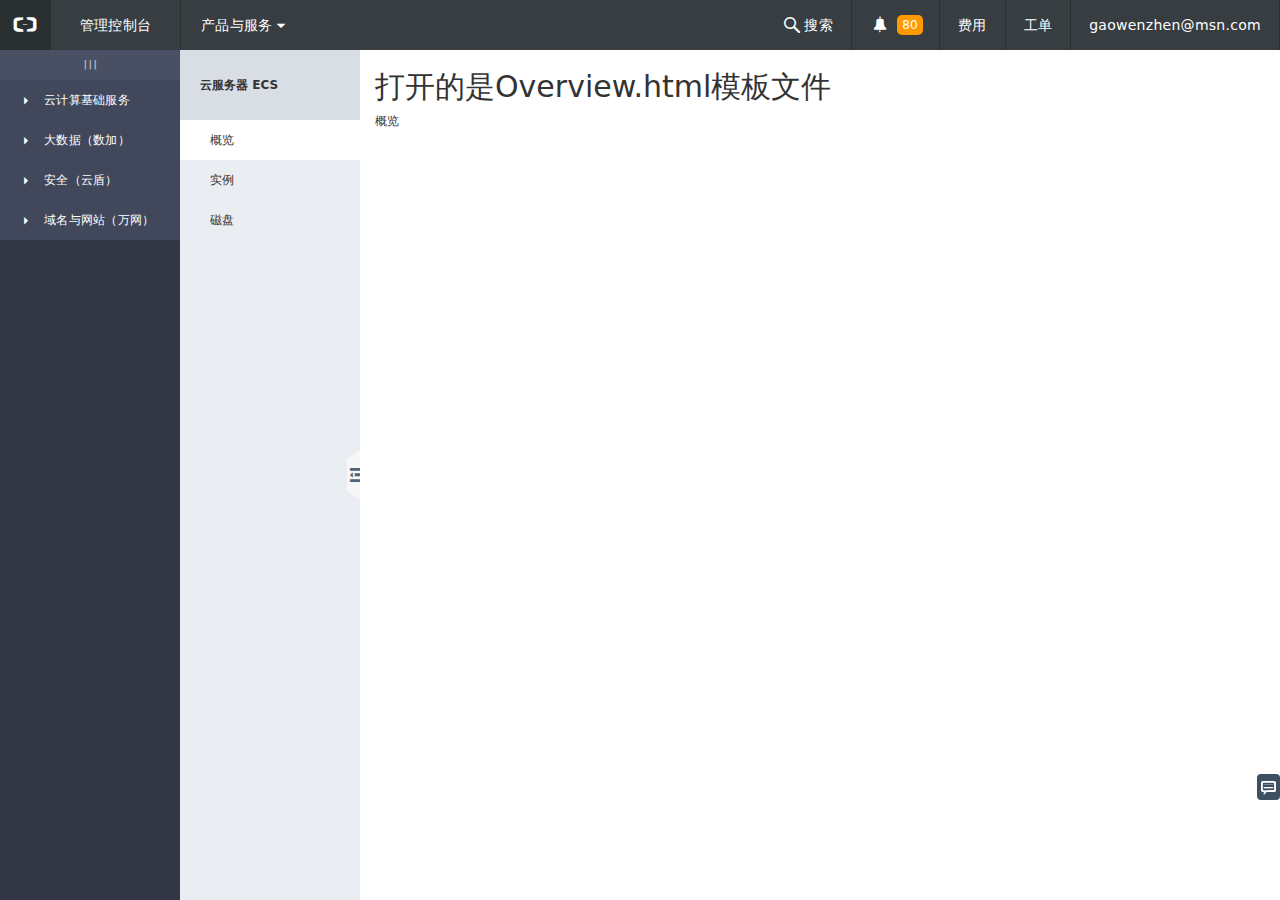
<file: index.html>
<!DOCTYPE html>   

<html lang="zh">
<head>
    <meta charset="utf-8">
    <meta http-equiv="X-UA-Compatible" content="IE=edge"/>
    <meta name="data-spm" content="5176"/>
    <meta name="referrer" content="origin">
    <meta name="aplus-rate-ahot" content="0.5"/>
    <meta name="aplus-rate-ahot-res" content="0.5"/>
    <title ng-bind="'home.common.lb.title' | translate"></title>
    <link rel="shortcut icon" href="//www.aliyun.com/favicon.ico" type="image/x-icon"/>
    <link rel="stylesheet" type="text/css"
          href="console/bootstrap/bootstrap.css">
    <link rel="stylesheet" type="text/css"
          href="console/styles/angular-growl.min.css">
    <link rel="stylesheet" type="text/css" href="console/styles/console1412.css">
   
 <script type="text/javascript" src="angular/angular.min.js"></script>
<script type="text/javascript" src="angular/angular-ui-router.min.js"></script>
</head>
<body ng-app="ecsapp">

<div view-framework>
    <div ui-view></div>
</div>

<div ng-include="'ecsapp/tlp/rootwin.html'"></div> 

<script type="text/javascript" src="ecsapp/main.js"></script>
</body>
</html>
</file>
<file: console/styles/console1412.css>
@charset "UTF-8";.viewFramework-topbar{position:fixed;width:100%;height:50px;background:#373d41;z-index:101}.viewFramework-body{position:absolute;width:100%;top:50px;bottom:0px;background-color:#000;z-index:100}.viewFramework-body .console-global-notice .console-global-notice-nav{top:14px}.viewFramework-body .console-global-notice .console-global-notice-list{margin:0;height:40px}.viewFramework-body .console-global-notice .console-global-notice-list .console-global-notice-item{padding:11px 12px;border:none}.viewFramework-body .console-global-notice .console-global-notice-list .console-global-notice-item .console-global-notice-nomore{top:10px}.viewFramework-body.viewFramework-topbar-hide{top:0px}.viewFramework-body.viewFramework-topbar-hide .viewFramework-sidebar{top:0px}.viewFramework-sidebar{width:0px;display:none;position:fixed;top:50px;bottom:0px;background-color:#293038;z-index:102;overflow-x:hidden}.viewFramework-sidebar .sidebar-content{width:200px;height:100%;overflow:auto;overflow-x:hidden}.viewFramework-sidebar .sidebar-trans{-o-transition:all 0.12s ease,0.12s ease;-ms-transition:all 0.12s ease,0.12s ease;-moz-transition:all 0.12s ease,0.12s ease;-webkit-transition:all 0.12s ease,0.12s ease}.viewFramework-sidebar .sidebar-fold{height:30px;width:180px;background:#394555;color:#aeb9c2;text-align:center;line-height:30px !important;font-size:12px;user-select:none;cursor:pointer;-webkit-user-select:none;-moz-user-select:none}.viewFramework-sidebar .sidebar-fold:hover{background:#37424f}.viewFramework-sidebar .sidebar-nav{width:180px}.viewFramework-sidebar .sidebar-nav ul{margin:0px;padding:0px;list-style:none;overflow:hidden}.viewFramework-sidebar .sidebar-nav li a{display:block;width:100%;height:40px;line-height:40px;overflow:hidden}.viewFramework-sidebar .sidebar-nav li a:hover{background:#37424f}.viewFramework-sidebar .sidebar-nav li a:hover .nav-icon,.viewFramework-sidebar .sidebar-nav li a:hover .nav-title{color:#fff}.viewFramework-sidebar .sidebar-nav .nav-item{position:relative}.viewFramework-sidebar .sidebar-nav .nav-comment{background:#2d3945;color:#cccccc;height:26px;margin-left:8px;line-height:26px;padding:0 7px;vertical-align:middle;position:relative;display:none}.viewFramework-sidebar .sidebar-nav .nav-comment .icon-arrow-left{position:absolute;left:-14px;line-height:26px;font-size:24px;color:#2d3945}.viewFramework-sidebar .sidebar-nav .nav-tooltip-comment{color:#ccc}.viewFramework-sidebar .sidebar-nav .sidebar-title{height:40px;background:#22282e;color:#fff;line-height:40px;position:relative;cursor:pointer;-webkit-user-select:none;-moz-user-select:none}.viewFramework-sidebar .sidebar-nav .sidebar-title:hover{background:#414d5c}.viewFramework-sidebar .sidebar-nav .sidebar-title-icon{display:inline-block;margin:0 8px 0 20px;vertical-align:middle;transition:transform 0.12s;-o-transition:-o-transform 0.12s;-ms-transition:-ms-transform 0.12s;-moz-transition:-moz-transform 0.12s;-webkit-transition:-webkit-transform 0.12s}.viewFramework-sidebar .sidebar-manage{vertical-align:middle;position:absolute;height:40px;width:40px;right:0}.viewFramework-sidebar .sidebar-manage a{display:block;width:100%;height:100%;text-align:center;line-height:40px;font-size:14px;color:#a0abb3;text-decoration:none}.viewFramework-sidebar .sidebar-nav-fold ul{height:0 !important;overflow:hidden}.viewFramework-sidebar .sidebar-nav-fold .sidebar-title-icon{transform:rotate(-90deg);-webkit-transform:rotate(-90deg);-moz-transform:rotate(-90deg);-ms-transform:rotate(-90deg);-o-transform:rotate(-90deg)}.viewFramework-sidebar .sidebar-nav-fold .sidebar-title{background:#37424f;border-bottom:1px solid #414d5c}.viewFramework-sidebar .sidebar-nav .nav-item:hover .nav-comment{display:inline-block}.viewFramework-sidebar .entrance-nav .nav-comment{margin-left:10px}.viewFramework-sidebar .sidebar-nav .nav-icon{width:50px;text-align:center;font-size:16px;float:left;color:#aeb9c2}.viewFramework-sidebar .sidebar-nav .nav-title{float:left;overflow:hidden;color:#fff;white-space:nowrap;text-overflow:ellipsis;display:block;width:130px}.viewFramework-sidebar .sidebar-nav li.consolehome .nav-tooltip{top:15px;line-height:40px}.viewFramework-sidebar .sidebar-nav li.consolehome a{height:70px;line-height:70px;background:#293038}.viewFramework-sidebar .sidebar-nav li.consolehome a .nav-icon{font-size:20px}.viewFramework-sidebar .sidebar-nav li.consolehome.active a{background:#293038}.viewFramework-sidebar .sidebar-nav li.active a{background:#0099cc}.viewFramework-sidebar .sidebar-nav li.active a .nav-title{color:#fff}.viewFramework-sidebar .sidebar-nav li.active a .nav-icon{color:#fff}.viewFramework-sidebar .sidebar-nav .manage-nav{height:30px;overflow:hidden}.viewFramework-sidebar .sidebar-nav .manage-nav:hover .nav-icon{color:#fff}.viewFramework-sidebar .sidebar-nav .manage-nav a{display:block;height:100%}.viewFramework-sidebar .sidebar-nav .manage-nav .nav-icon{height:100%;line-height:30px;font-size:16px}.viewFramework-sidebar .sidebar-nav .manage-nav .nav-title{margin-top:14px;background:#293038;height:1px;width:120px}.viewFramework-sidebar .sidebar-nav .more-nav{display:block;width:100%;height:40px;line-height:40px;position:relative}.viewFramework-sidebar .sidebar-nav .more-nav.open .more-nav-switch{background:#09c}.viewFramework-sidebar .sidebar-nav .more-nav.open .more-nav-switch .nav-icon,.viewFramework-sidebar .sidebar-nav .more-nav.open .more-nav-switch .nav-title{color:#fff}.viewFramework-sidebar .sidebar-nav .more-nav.open .more-nav-switch:hover{background:#09c}.viewFramework-sidebar .sidebar-nav .more-nav.open .icon-up{display:none}.viewFramework-sidebar .sidebar-nav .more-nav.open .icon-down{display:inline-block}.viewFramework-sidebar .sidebar-nav .more-nav .icon-up{display:inline-block}.viewFramework-sidebar .sidebar-nav .more-nav .icon-down{display:none}.viewFramework-sidebar .sidebar-nav .more-nav .more-nav-switch{display:block;width:100%;height:40px;line-height:40px}.viewFramework-sidebar .sidebar-nav .more-nav .more-nav-switch:hover{background:#425160}.viewFramework-sidebar .sidebar-nav .more-nav .more-nav-switch:hover .nav-icon,.viewFramework-sidebar .sidebar-nav .more-nav .more-nav-switch:hover .nav-title{color:#fff}.viewFramework-sidebar .sidebar-nav .more-nav .more-nav-container{background:#425160;position:absolute;bottom:40px;top:auto;border:none;border-radius:0 0;box-shadow:none;margin:0;width:100%}.viewFramework-sidebar .sidebar-nav .more-nav .more-nav-container a{color:#fff;text-decoration:none}.viewFramework-sidebar .sidebar-nav .more-nav .more-nav-container .more-nav-item{display:block;height:40px;line-height:40px}.viewFramework-sidebar .sidebar-nav .more-nav .more-nav-container .more-nav-item:hover{background:#3a4856}.viewFramework-sidebar .sidebar-nav .more-nav .more-nav-container .more-nav-item:hover .more-nav-item-icon{color:#aeb9c2}.viewFramework-sidebar .sidebar-nav .more-nav .more-nav-container .more-nav-item-icon{width:50px;display:inline-block;vertical-align:text-top;text-align:center;color:#546478}.viewFramework-sidebar .sidebar-nav .more-nav .more-nav-container .more-nav-item.active{background:#2d3945}.viewFramework-sidebar .sidebar-nav .more-nav .more-nav-container .more-nav-item.active .more-nav-item-icon{color:#0099cc}.viewFramework-sidebar .sidebar-nav .more-nav .more-nav-close{height:20px;background:#09c;text-align:right;line-height:20px;cursor:pointer}.viewFramework-sidebar .sidebar-nav .more-nav .more-nav-close .icon-down{text-align:left;width:32px;display:inline-block;color:#80cce6;vertical-align:middle}.viewFramework-sidebar-mini .viewFramework-sidebar,.viewFramework-sidebar.sidebar-mini{width:50px;display:block}.viewFramework-sidebar-mini .viewFramework-sidebar .sidebar-content,.viewFramework-sidebar.sidebar-mini .sidebar-content{width:70px}.viewFramework-sidebar-mini .viewFramework-sidebar .sidebar-fold,.viewFramework-sidebar.sidebar-mini .sidebar-fold{width:50px}.viewFramework-sidebar-mini .viewFramework-sidebar .sidebar-nav,.viewFramework-sidebar.sidebar-mini .sidebar-nav{width:50px}.viewFramework-sidebar-mini .viewFramework-sidebar .sidebar-nav .nav-item a:hover+.nav-tooltip,.viewFramework-sidebar.sidebar-mini .sidebar-nav .nav-item a:hover+.nav-tooltip{display:block}.viewFramework-sidebar-mini .viewFramework-sidebar .sidebar-nav .nav-title,.viewFramework-sidebar.sidebar-mini .sidebar-nav .nav-title{display:none}.viewFramework-sidebar-mini .viewFramework-sidebar .sidebar-nav .more-nav .more-nav-switch:hover,.viewFramework-sidebar.sidebar-mini .sidebar-nav .more-nav .more-nav-switch:hover{background:#425160 !important}.viewFramework-sidebar-mini .viewFramework-sidebar .sidebar-nav .more-nav.open .more-nav-switch,.viewFramework-sidebar.sidebar-mini .sidebar-nav .more-nav.open .more-nav-switch{background:#425160 !important}.viewFramework-sidebar-mini .viewFramework-sidebar .sidebar-nav .more-nav .more-nav-container,.viewFramework-sidebar.sidebar-mini .sidebar-nav .more-nav .more-nav-container{bottom:0px;left:50px;width:180px}.viewFramework-sidebar-mini .viewFramework-sidebar .sidebar-nav .more-nav .more-nav-container .more-nav-item,.viewFramework-sidebar.sidebar-mini .sidebar-nav .more-nav .more-nav-container .more-nav-item{display:block;height:40px;line-height:40px}.viewFramework-sidebar-mini .viewFramework-sidebar .sidebar-nav .more-nav .more-nav-container .more-nav-item-icon,.viewFramework-sidebar.sidebar-mini .sidebar-nav .more-nav .more-nav-container .more-nav-item-icon{width:50px;padding-left:0}.viewFramework-sidebar-mini .viewFramework-sidebar .sidebar-nav .more-nav .more-nav-close,.viewFramework-sidebar.sidebar-mini .sidebar-nav .more-nav .more-nav-close{display:none}.viewFramework-sidebar-mini .viewFramework-sidebar .sidebar-nav li.consolehome a :hover,.viewFramework-sidebar.sidebar-mini .sidebar-nav li.consolehome a :hover{background:#425160}.viewFramework-sidebar-mini .viewFramework-sidebar .sidebar-title .sidebar-title-text,.viewFramework-sidebar.sidebar-mini .sidebar-title .sidebar-title-text{display:none}.viewFramework-sidebar-mini .viewFramework-sidebar .sidebar-title-inner:hover+.nav-tooltip,.viewFramework-sidebar.sidebar-mini .sidebar-title-inner:hover+.nav-tooltip{display:block}.viewFramework-sidebar-mini .viewFramework-sidebar .sidebar-manage,.viewFramework-sidebar.sidebar-mini .sidebar-manage{display:none}.viewFramework-sidebar-mini .viewFramework-sidebar .entrance-nav .nav-item:hover .nav-comment,.viewFramework-sidebar.sidebar-mini .entrance-nav .nav-item:hover .nav-comment{display:none}.viewFramework-sidebar-full .viewFramework-sidebar,.viewFramework-sidebar.sidebar-full{width:180px;display:block}.viewFramework-sidebar-full .viewFramework-sidebar .sidebar-nav .nav-icon,.viewFramework-sidebar.sidebar-full .sidebar-nav .nav-icon{width:50px}.viewFramework-sidebar-mini .viewFramework-product{left:50px}.viewFramework-sidebar-full .viewFramework-product{left:180px}.viewFramework-sidebar-dialog .modal-dialog{width:730px}.viewFramework-sidebar-dialog .modal-dialog .modal-title{user-select:none;-webkit-user-select:none}.viewFramework-sidebar-manage .sidebar-item-list{padding:4px 0 0 0;height:auto}.viewFramework-sidebar-manage .sidebar-item-list-picked .sidebar-item{border:1px solid #37a9d5}.viewFramework-sidebar-manage .sidebar-item-list-picked .sidebar-item .sidebar-item-opt-icon{display:block}.viewFramework-sidebar-manage .sidebar-item-list-picked .sidebar-item .sidebar-item-icon{color:#516176}.viewFramework-sidebar-manage .sidebar-config-title{padding-left:6px;user-select:none;-webkit-user-select:none}.viewFramework-sidebar-manage .sidebar-item-wrap{padding:6px;width:33.3%;float:left;user-select:none;-webkit-user-select:none}.viewFramework-sidebar-manage .sidebar-item-wrap.on-drag-hover .sidebar-item{border:1px dashed #ddd}.viewFramework-sidebar-manage .sidebar-item{height:32px;padding:4px;line-height:24px;background:#fff;border:1px solid #d3dce3;position:relative;cursor:pointer;overflow:hidden;white-space:nowrap;text-overflow:ellipsis;-o-transition:all 0.1s, 0.1s;-ms-transition:all 0.1s, 0.1s;-moz-transition:all 0.1s, 0.1s;-webkit-transition:all 0.1s, 0.1s}.viewFramework-sidebar-manage .sidebar-item:hover{border:1px solid #37a9d5}.viewFramework-sidebar-manage .sidebar-item:hover .sidebar-item-opt-icon{display:block}.viewFramework-sidebar-manage .sidebar-item .sidebar-item-icon{color:#aeb9c2;font-size:14px;margin:0 2px;position:relative;top:1px}.viewFramework-sidebar-manage .sidebar-item .sidebar-item-opt-icon{display:none;position:absolute;height:30px;width:30px;right:0;top:0;line-height:30px;text-align:center;border-left:1px solid #37a9d5;color:#37a9d5;font-size:14px}.viewFramework-sidebar-manage .sidebar-config-gap{border:1px dashed #e8ecf0;margin:16px 5px;user-select:none;-webkit-user-select:none}.aliyun-console-sidebar-tooltip{position:absolute;z-index:1030;display:block;font-size:12px;line-height:1.4;opacity:0;filter:alpha(opacity=0);visibility:visible}.aliyun-console-sidebar-tooltip .tooltip-inner{max-width:200px;padding:12px 8px;color:#ffffff;text-align:center;text-decoration:none;border-radius:0 0;background-color:#425160}.aliyun-console-sidebar-tooltip .tooltip-arrow{position:absolute;width:0;height:0;border-color:transparent;border-style:solid}.aliyun-console-sidebar-tooltip.in{opacity:0.9;filter:alpha(opacity=90)}.aliyun-console-sidebar-tooltip.right{padding:0 5px;margin-left:3px}.aliyun-console-sidebar-tooltip.right .tooltip-arrow{top:50%;left:0;margin-top:-5px;border-right-color:#425160;border-width:5px 5px 5px 0}.viewFramework-product{width:auto;position:absolute;top:0px;left:0px;bottom:0px;right:0px;overflow:hidden;background:#FFF}.viewFramework-product-navbar{width:0px;float:left;background-color:#EAEDF1;position:absolute;top:0px;bottom:0px;z-index:2;overflow:hidden;-o-transition:all 0.2s ease;-ms-transition:all 0.2s ease;-moz-transition:all 0.2s ease;-webkit-transition:all 0.2s ease}.viewFramework-product-navbar .product-nav-stage{width:180px;overflow:hidden;position:absolute;top:0px;bottom:0px;right:0px}.viewFramework-product-navbar .product-nav-stage .product-nav-scene{width:180px;position:absolute;top:0px;bottom:0px;-webkit-transition:position,.2s,linear;-moz-transition:position,.2s,linear}.viewFramework-product-navbar .product-nav-stage .product-nav-main-scene{left:0px}.viewFramework-product-navbar .product-nav-stage .product-nav-sub-scene{left:180px}.viewFramework-product-navbar .product-nav-stage-main .product-nav-main-scene{left:0px}.viewFramework-product-navbar .product-nav-stage-main .product-nav-sub-scene{left:180px}.viewFramework-product-navbar .product-nav-stage-sub .product-nav-main-scene{left:-180px}.viewFramework-product-navbar .product-nav-stage-sub .product-nav-sub-scene{left:0px}.viewFramework-product-navbar .product-nav-scene .product-nav-title{width:180px;height:70px;line-height:70px;background:#D9DEE4;overflow:hidden;text-overflow:ellipsis;white-space:nowrap}.viewFramework-product-navbar .product-nav-main-scene .product-nav-title{font-weight:bold;text-indent:20px}.viewFramework-product-navbar .product-nav-sub-scene .product-nav-title{text-align:center}.viewFramework-product-navbar .product-nav-sub-scene .product-nav-title a{font-size:20px;color:#546478;text-decoration:none}.viewFramework-product-navbar .product-nav-sub-scene .product-nav-title a:hover{color:#09C}.viewFramework-product-navbar .product-nav-list{position:absolute;top:70px;left:0px;right:0px;bottom:0px;overflow-y:auto;overflow-x:hidden}.viewFramework-product-navbar .product-nav-list .nav-icon{width:30px;height:40px;float:left;text-align:center;font-size:16px;color:#333}.viewFramework-product-navbar .product-nav-list .nav-title{width:138px;float:left;overflow:hidden;text-overflow:ellipsis;white-space:nowrap}.viewFramework-product-navbar .product-nav-list .nav-extend{height:40px;line-height:40px;float:right;margin-top:-40px}.viewFramework-product-navbar .product-nav-list ul{list-style:none;padding:0px;margin:0px}.viewFramework-product-navbar .product-nav-list li a{width:180px;height:40px;line-height:40px;display:block;color:#333}.viewFramework-product-navbar .product-nav-list ul ul li a{color:#666}.viewFramework-product-navbar .product-nav-list ul ul li a .nav-title{text-indent:8px}.viewFramework-product-navbar .product-nav-list li a:hover{background-color:#F4F6F8}.viewFramework-product-navbar .product-nav-list li.active a{background-color:#FFF}.viewFramework-product-navbar-collapse{position:absolute;left:0;top:50%;width:20px;height:50px;z-index:3;-o-transition:all 0.2s ease;-ms-transition:all 0.2s ease;-moz-transition:all 0.2s ease;-webkit-transition:all 0.2s ease}.viewFramework-product-navbar-collapse:hover .product-navbar-collapse{left:0}.viewFramework-product-navbar-collapse:hover .product-navbar-collapse-bg{border-bottom:8px solid transparent;border-left:20px solid #D9DEE4;border-top:8px solid transparent}.viewFramework-product-navbar-collapse .product-navbar-collapse-inner{top:-50%;position:relative;overflow:hidden}.viewFramework-product-navbar-collapse .product-navbar-collapse{height:50px;position:relative;left:-7px;text-align:center;cursor:pointer;-o-transition:all 0.1s ease,0.1s ease;-ms-transition:all 0.1s ease,0.1s ease;-moz-transition:all 0.1s ease,0.1s ease;-webkit-transition:all 0.1s ease,0.1s ease}.viewFramework-product-navbar-collapse .product-navbar-collapse>span{font-size:15px;line-height:50px;vertical-align:text-top}.viewFramework-product-navbar-collapse .product-navbar-collapse-bg{width:0;height:50px;position:absolute;top:0;left:0;border-bottom:9px solid transparent;border-left:13px solid #D9DEE4;border-top:9px solid transparent;-o-transition:all 0.1s ease,0.1s ease;-ms-transition:all 0.1s ease,0.1s ease;-moz-transition:all 0.1s ease,0.1s ease;-webkit-transition:all 0.1s ease,0.1s ease}.viewFramework-product-navbar-collapse .icon-collapse-left{display:none}.viewFramework-product-navbar-collapse .icon-collapse-right{display:inline}.viewFramework-product-body{position:absolute;width:auto;top:0px;bottom:0px;left:0px;right:0px;overflow:hidden;overflow-y:auto;-o-transition:all 0.2s ease;-ms-transition:all 0.2s ease;-moz-transition:all 0.2s ease;-webkit-transition:all 0.2s ease}.viewFramework-product-col-1 .viewFramework-product-navbar-bg,.viewFramework-product-col-1 .viewFramework-product-navbar{width:180px}.viewFramework-product-col-1 .viewFramework-product-body{left:180px}.viewFramework-product-col-1 .viewFramework-product-navbar-collapse{left:160px}.viewFramework-product-col-1 .viewFramework-product-navbar-collapse .product-navbar-collapse{right:-7px;left:auto}.viewFramework-product-col-1 .viewFramework-product-navbar-collapse .product-navbar-collapse>span{color:#546478}.viewFramework-product-col-1 .viewFramework-product-navbar-collapse .product-navbar-collapse-bg{right:0;left:auto;border-bottom:9px solid transparent;border-left:none;border-right:13px solid #f7f7f7;border-top:9px solid transparent}.viewFramework-product-col-1 .viewFramework-product-navbar-collapse .icon-collapse-left{display:inline}.viewFramework-product-col-1 .viewFramework-product-navbar-collapse .icon-collapse-right{display:none}.viewFramework-product-col-1 .viewFramework-product-navbar-collapse:hover .product-navbar-collapse{right:0;left:auto}.viewFramework-product-col-1 .viewFramework-product-navbar-collapse:hover .product-navbar-collapse-bg{border-bottom:8px solid transparent;border-left:none;border-right:20px solid #f7f7f7;border-top:8px solid transparent}.viewFramework-product-col-2 .viewFramework-product-navbar-bg,.viewFramework-product-col-2 .viewFramework-product-navbar{width:360px}.viewFramework-product-col-2 .viewFramework-product-body{left:360px}.viewFramework-animate{-webkit-animation-duration:0.1s;animation-duration:0.1s;-webkit-animation-fill-mode:both;animation-fill-mode:both}.viewFramework-fadeIn{-webkit-animation-name:viewFrameworkFadeIn;animation-name:viewFrameworkFadeIn}@-webkit-keyframes viewFrameworkFadeIn{0%{opacity:0}100%{opacity:1}}@keyframes viewFrameworkFadeIn{0%{opacity:0}100%{opacity:1}}.text-muted{color:#999 !important}.text-muted:hover{color:#999 !important}.text-info{color:#69C !important}.text-info:hover{color:#69C !important}.text-primary{color:#09C !important}.text-primary:hover{color:#09C !important}.text-success{color:#090 !important}.text-success:hover{color:#090 !important}.text-warning{color:#F90 !important}.text-warning:hover{color:#F90 !important}.text-danger{color:#F00 !important}.text-danger:hover{color:#F00 !important}.text-explode{color:#CCC !important;font-weight:normal !important;margin:0px 4px !important}span.label{font-weight:normal}.text-size-14{font-size:14px !important}.text-size-16{font-size:16px !important}.text-size-24{font-size:24px !important}.text-size-32{font-size:32px !important}.text-size-48{font-size:48px !important}.text-size-64{font-size:64px !important}.btn{font-size:12px;border-radius:0px;padding:8px 16px;height:32px;line-height:14px}.btn-default{color:#333;border:1px solid #ddd;background-color:#f7f7f7}.btn-default:active{-webkit-box-shadow:inset 0 1px 2px rgba(0,0,0,0.125);box-shadow:inset 0 1px 2px rgba(0,0,0,0.125)}.btn-default:focus{color:#333;border:1px solid #ddd;background-color:#f7f7f7;outline:none}.btn-default:hover{color:#333;border:1px solid #ddd;background-color:#fff}.btn-primary{color:#fff;border:1px solid #09c;background-color:#09c}.btn-primary:active{-webkit-box-shadow:inset 0 1px 2px rgba(0,0,0,0.125);box-shadow:inset 0 1px 2px rgba(0,0,0,0.125)}.btn-primary:focus{color:#fff;border:1px solid #09c;background-color:#09c;outline:none}.btn-primary:hover{color:#fff;border:1px solid #28b5d6;background-color:#28b5d6}.btn-success{color:#fff;border:1px solid #57a235;background-color:#4db118}.btn-success:active{-webkit-box-shadow:inset 0 1px 2px rgba(0,0,0,0.125);box-shadow:inset 0 1px 2px rgba(0,0,0,0.125)}.btn-success:focus{color:#fff;border:1px solid #57a235;background-color:#4db118;outline:none}.btn-success:hover{color:#fff;border:1px solid #57bc20;background-color:#57bc20}.btn-warning{color:#333;border:1px solid #ddd;background-color:#f7f7f7}.btn-warning:active{-webkit-box-shadow:inset 0 1px 2px rgba(0,0,0,0.125);box-shadow:inset 0 1px 2px rgba(0,0,0,0.125)}.btn-warning:focus{color:#333;border:1px solid #ddd;background-color:#f7f7f7;outline:none}.btn-warning:hover{color:#fff;border:1px solid #ffa200;background-color:#ffa200}.btn-danger{color:#333;color:#333;border:1px solid #ddd;background-color:#f7f7f7}.btn-danger:active{-webkit-box-shadow:inset 0 1px 2px rgba(0,0,0,0.125);box-shadow:inset 0 1px 2px rgba(0,0,0,0.125)}.btn-danger:focus{color:#333;border:1px solid #ddd;background-color:#f7f7f7;outline:none}.btn-danger:hover{color:#fff;border:1px solid #f25721;background-color:#f25721}.btn-link{color:#06C;text-shadow:none;border:none}.btn-link:hover{color:#039}.btn-lg{font-size:14px;padding:12px 20px;height:40px;line-height:16px}.btn-sm{font-size:12px;padding:4px 12px;height:24px;line-height:14px}.btn-xs{font-size:12px;padding:2px 8px;height:20px;line-height:14px}.btn.disabled,.btn[disabled]{text-shadow:none;filter:none;opacity:1;color:#bbb;border:1px solid #ddd;background-color:#f7f7f7}.btn.disabled:active,.btn[disabled]:active{-webkit-box-shadow:inset 0 1px 2px rgba(0,0,0,0.125);box-shadow:inset 0 1px 2px rgba(0,0,0,0.125)}.btn.disabled:focus,.btn[disabled]:focus{color:#bbb;border:1px solid #ddd;background-color:#f7f7f7;outline:none}.btn.disabled:hover,.btn[disabled]:hover{color:#bbb;border:1px solid #ddd;background-color:#f7f7f7}.btn.btn-link.disabled,.btn.btn-link[disabled]{border:none;background:transparent none}.btn.btn-primary.disabled,.btn.btn-primary[disabled]{color:#EEE;text-shadow:none;filter:none;opacity:1;color:#fff;border:1px solid #ccc;background-color:#ccc}.btn.btn-primary.disabled:active,.btn.btn-primary[disabled]:active{-webkit-box-shadow:inset 0 1px 2px rgba(0,0,0,0.125);box-shadow:inset 0 1px 2px rgba(0,0,0,0.125)}.btn.btn-primary.disabled:focus,.btn.btn-primary[disabled]:focus{color:#fff;border:1px solid #ccc;background-color:#ccc;outline:none}.btn.btn-primary.disabled:hover,.btn.btn-primary[disabled]:hover{color:#fff;border:1px solid #ccc;background-color:#ccc}.btn-default-active,.btn-default-active:hover,.btn-default-active:focus{border:1px solid #485260;background-color:#525d6d;background:-webkit-gradient(linear, 50% 0%, 50% 100%, color-stop(0%, #525d6d), color-stop(100%, #525d6d));background:-webkit-linear-gradient(top, #525d6d,#525d6d);background:-moz-linear-gradient(top, #525d6d,#525d6d);background:-o-linear-gradient(top, #525d6d,#525d6d);background:linear-gradient(top, #525d6d,#525d6d);color:#FFFFFF;box-shadow:inset 0px 1px 2px rgba(0,0,0,0.3)}.btn-toinstlist{border:1px solid #BBB;color:#666;text-shadow:none;vertical-align:middle;margin-top:7px}.btn-toinstlist .icon-toinstlist{width:12px;height:12px;display:-moz-inline-stack;display:inline-block;vertical-align:middle;*vertical-align:auto;zoom:1;*display:inline;background:url(images/toinstlist.png) center 1px no-repeat}.console-sub-title+.table{margin-top:0px}.table-header{border:1px solid #e1e6eb;width:100%;z-index:1;margin-bottom:-1px;padding:8px;line-height:32px;display:table}.table-header+.table{margin-top:0px}.table{background:#FFF;font-size:12px;border-top:1px solid #e1e6eb;margin-top:8px;border:1px solid #e1e6eb}.table thead tr th{padding:8px 8px;font-weight:normal;color:#999;border-bottom:1px solid #e1e6eb;background-color:#F5F6FA}.table thead tr th a.dropdown-toggle{color:#999}.table thead tr th .dropdown.open a{color:#333}.table tbody tr td{padding:12px 8px;border-top:0px;border-bottom:1px solid #e1e6eb;vertical-align:middle}.table tbody tr td p{margin-bottom:0px}.table tfoot tr td{padding:12px 8px;border-bottom:1px solid #e1e6eb;vertical-align:middle}.table .text-right .dropdown-menu{text-align:left;left:auto;right:0px}.table-hover tbody tr:hover td{background-color:#F9F9FA}.pagination{margin:0px;vertical-align:middle;border-radius:0px}.pagination li a,.pagination li span{height:32px;line-height:20px;color:#333;cursor:pointer;border-color:#CCC}.pagination li a:hover{color:#FFF;background-color:#28B5D6;border-color:#28B5D6}.pagination li span{color:#999}.pagination li span:hover{background:none}.pagination li:first-child>a,.pagination li:first-child>span{border-radius:0px}.pagination li:last-child>a,.pagination li:last-child>span{border-radius:0px}.pagination li.active a,.pagination li.active span{background-color:#09C;border:1px solid #09C}.pagination li.active a:hover,.pagination li.active span:hover{background-color:#09C;border:1px solid #09C}.pagination-info{display:-moz-inline-stack;display:inline-block;vertical-align:middle;*vertical-align:auto;zoom:1;*display:inline;padding:0px 16px;color:#888}.form-group{margin-top:8px;margin-bottom:16px}.help-block{margin:4px 0px}.form-control{height:32px;border-radius:0px;padding:6px;-webkit-transition:none;transition:none;font-size:12px}.form-control:focus{-webkit-box-shadow:none;box-shadow:none}.form-control[size],.form-control[cols],.form-control.autosize{width:auto}.form-control.inline{display:-moz-inline-stack;display:inline-block;vertical-align:middle;*vertical-align:auto;zoom:1;*display:inline}select{color:#555555;vertical-align:middle;background-color:#ffffff;background-image:none;border:1px solid #cccccc}.has-success .help-block,.has-success .control-label,.has-success .radio,.has-success .checkbox,.has-success .radio-inline,.has-success .checkbox-inline{color:#090}.has-success .form-control,input.ng-valid.ng-dirty,textarea.ng-valid.ng-dirty{border-color:#090}.has-success .form-control:focus,input.ng-valid.ng-dirty:focus,textarea.ng-valid.ng-dirty:focus{border-color:#2A0;-webkit-box-shadow:none;box-shadow:none}.has-warning .help-block,.has-warning .control-label,.has-warning .radio,.has-warning .checkbox,.has-warning .radio-inline,.has-warning .checkbox-inline{color:#F90}.has-warning .form-control{border-color:#F90}.has-warning .form-control:focus{border-color:#FA0;-webkit-box-shadow:none;box-shadow:none}.has-error .help-block,.has-error .control-label,.has-error .radio,.has-error .checkbox,.has-error .radio-inline,.has-error .checkbox-inline{color:#E40}.has-error .form-control,input.ng-invalid.ng-dirty,textarea.ng-invalid.ng-dirty{border-color:#E40}.has-error .form-control:focus,input.ng-invalid.ng-dirty:focus,textarea.ng-invalid.ng-dirty:focus{border-color:#F30;-webkit-box-shadow:none;box-shadow:none}.form-control[disabled],.form-control[readonly],fieldset[disabled] .form-control{color:#999}label.control-label{font-weight:normal;font-size:12px;color:#666}.form-inline .form-group{margin:4px 8px 4px 0px}.form-inline .form-control{width:auto}.form-inline .input-group-btn{width:auto}select.input-lg,.input-lg{height:40px}select.input-sm,.input-sm{height:24px}.console-onoff{vertical-align:middle;width:50px;height:20px;display:-moz-inline-stack;display:inline-block;vertical-align:middle;*vertical-align:auto;zoom:1;*display:inline;background-image:url("images/on-off.png");background-image:-webkit-image-set(url("images/on-off.png") 1x, url("images/on-off@2x.png") 2x);background-image:-moz-image-set(url("images/onoff.png") 1x, url("images/onoff@2x.png") 2x);background-image:-o-image-set(url("images/onoff.png") 1x, url("images/onoff@2x.png") 2x);background-image:-ms-image-set(url("images/onoff.png") 1x, url("images/onoff@2x.png") 2x);background-repeat:no-repeat;background-position:0px 0px;cursor:pointer}.console-onoff .onoff-handle{display:block;width:50px;height:20px;-webkit-transition:background-position 0.2s ease;-moz-transition:background-position 0.2s ease;-o-transition:background-position 0.2s ease;transition:background-position 0.2s ease;background-image:url("images/on-off.png");background-image:-webkit-image-set(url("images/on-off.png") 1x, url("images/on-off@2x.png") 2x);background-image:-moz-image-set(url("images/onoff.png") 1x, url("images/onoff@2x.png") 2x);background-image:-o-image-set(url("images/onoff.png") 1x, url("images/onoff@2x.png") 2x);background-image:-ms-image-set(url("images/onoff.png") 1x, url("images/onoff@2x.png") 2x);background-repeat:no-repeat;background-position:0px 0px}.console-onoff .onoff-loading{display:block;width:50px;height:20px;-webkit-transition:background-position 0.2s ease;-moz-transition:background-position 0.2s ease;-o-transition:background-position 0.2s ease;transition:background-position 0.2s ease;background-image:url("images/on-off-loading.gif");background-image:-webkit-image-set(url("images/on-off-loading.gif") 1x, url("images/on-off-loading@2x.gif") 2x);background-image:-moz-image-set(url("images/on-off-loading.gif") 1x, url("images/on-off-loading@2x.gif") 2x);background-image:-o-image-set(url("images/on-off-loading.gif") 1x, url("images/on-off-loading@2x.gif") 2x);background-image:-ms-image-set(url("images/on-off-loading.gif") 1x, url("images/on-off-loading@2x.gif") 2x);background-repeat:no-repeat;background-position:0px 0px}.console-onoff-on{background-position:0px -40px}.console-onoff-on .onoff-handle{background-position:0px 0px}.console-onoff-on .onoff-loading{background-position:32px 4px}.console-onoff-off{background-position:0px -60px}.console-onoff-off .onoff-handle{background-position:-28px 0px}.console-onoff-off .onoff-loading{background-position:4px 4px}.console-onoff[disabled="disabled"]{cursor:not-allowed;background-position:0px -80px}.console-onoff[disabled="disabled"] .onoff-loading{display:none}.console-onoff-on[disabled="disabled"] .onoff-handle{background-position:0px -20px}.console-onoff-off[disabled="disabled"] .onoff-handle{background-position:-28px -20px}.console-number-spinner{display:-moz-inline-stack;display:inline-block;vertical-align:middle;*vertical-align:auto;zoom:1;*display:inline;vertical-align:middle}.console-number-spinner .form-control{width:auto;float:left;text-indent:-16px}.console-number-spinner .console-number-spinner-action{width:14px;height:30px;float:left;margin-left:-16px;border-left:1px solid #E3E3E3;margin-top:1px}.console-number-spinner .console-number-spinner-action button{width:14px;height:15px;overflow:hidden;line-height:16px;font-size:12px;border:0px;background-color:transparent;padding:0px;margin:0px;display:block;color:#999;text-align:center;outline:0px}.console-number-spinner .console-number-spinner-action button:hover{color:#06C}.console-number-spinner .console-number-spinner-action button[disabled]{color:#999}.console-number-spinner .console-number-spinner-action .console-number-spinner-down{border-top:1px solid #E3E3E3}.console-timepicker{display:-moz-inline-stack;display:inline-block;vertical-align:middle;*vertical-align:auto;zoom:1;*display:inline;vertical-align:middle}.console-datepicker{padding:8px}.console-datepicker thead .h6 th{padding-top:8px}.console-datepicker tbody tr:first-child td{padding-top:8px}.console-datepicker tbody .btn{border:0px !important}.console-datepicker tbody .btn:hover{background:#F3F3F3}.console-datepicker tbody .btn-default{background:transparent}.console-datepicker tbody .active,.console-datepicker tbody .active:hover,.console-datepicker tbody .active span{background:#3C0;color:#FFF}.console-datepicker tbody .btn[disabled="disabled"] .btn[disabled="disabled"] span{color:#CCC}.console-datepicker em{font-size:12px;color:#ACD}.aliyun-console-topbar{position:relative;z-index:100;clear:both;height:50px;background:#09C;font-size:12px;min-width:990px}.aliyun-console-topbar a{text-decoration:none}.aliyun-console-topbar a:focus{outline:none}.aliyun-console-topbar .accessibility-ast{position:absolute;top:-10000px;left:-10000px;width:100px}.aliyun-console-topbar .accessibility-ast:focus{position:absolute;top:0;left:310px}.aliyun-console-topbar .icon-arrow-down{display:inline-block;width:18px;text-align:center;vertical-align:middle;transition:transform 0.2s, vertical-align 0.2s;-o-transition:transform 0.2s, vertical-align 0.2s;-ms-transition:transform 0.2s, vertical-align 0.2s;-moz-transition:transform 0.2s, vertical-align 0.2s;-webkit-transition:transform 0.2s, vertical-align 0.2s}.aliyun-console-topbar .dropdown .dropdown-menu{z-index:1;font-size:12px;border-radius:0;-webkit-box-shadow:0 1px 3px rgba(0,0,0,0.1);-moz-box-shadow:0 1px 3px rgba(0,0,0,0.1);box-shadow:0 1px 3px rgba(0,0,0,0.1)}.aliyun-console-topbar .dropdown .dropdown-menu a{padding:0}.aliyun-console-topbar .dropdown.open .icon-arrow-down{vertical-align:text-top;transform:rotate(180deg);-webkit-transform:rotate(180deg);-moz-transform:rotate(180deg);-ms-transform:rotate(180deg);-o-transform:rotate(180deg)}.aliyun-console-topbar .topbar-wrap,.aliyun-console-topbar .topbar-logo,.aliyun-console-topbar .topbar-home,.aliyun-console-topbar .topbar-home-link,.aliyun-console-topbar .topbar-nav,.aliyun-console-topbar .topbar-info{height:100%}.aliyun-console-topbar .topbar-left{float:left}.aliyun-console-topbar .topbar-right{float:right}.aliyun-console-topbar .topbar-clearfix:before,.aliyun-console-topbar .topbar-clearfix:after{display:table;content:" "}.aliyun-console-topbar .topbar-clearfix:after{clear:both}.aliyun-console-topbar .topbar-head{background:#008fbf;height:50px;position:relative;z-index:3}.aliyun-console-topbar .topbar-nav{position:relative;z-index:2;background:#09C}.aliyun-console-topbar .topbar-logo,.aliyun-console-topbar .topbar-home{display:block;width:50px;background:#0099cc;font-size:28px;color:#FFF;text-align:center;line-height:50px}.aliyun-console-topbar .topbar-logo span,.aliyun-console-topbar .topbar-home span{line-height:50px}.aliyun-console-topbar .topbar-logo{background:#0087b4}.aliyun-console-topbar .topbar-home{margin-right:1px;font-size:20px}.aliyun-console-topbar .topbar-home:hover{background:#008fbf}.aliyun-console-topbar .topbar-home-link{padding:0 20px;margin-right:1px;background:#09c}.aliyun-console-topbar .topbar-home{-o-transition:all 0.15s, 0.15s;-ms-transition:all 0.15s, 0.15s;-moz-transition:all 0.15s, 0.15s;-webkit-transition:all 0.15s, 0.15s}.aliyun-console-topbar .topbar-btn{color:#fff;font-size:14px;line-height:50px}.aliyun-console-topbar .topbar-btn:hover,.aliyun-console-topbar .topbar-btn.topbar-btn-dark{background:#008fbf}.aliyun-console-topbar .topbar-nav.open .topbar-nav-btn{background:#fff;color:#333}.aliyun-console-topbar .topbar-nav-btn{padding:0 20px;display:inline-block;height:50px}.aliyun-console-topbar .topbar-nav-list{border:none;padding:10px;margin-top:0;white-space:nowrap}.aliyun-console-topbar .topbar-nav-list .topbar-nav-col{display:inline-block;vertical-align:top;padding:0 10px}.aliyun-console-topbar .topbar-nav-list .topbar-nav-item .topbar-nav-item-title{margin:3px 0px;color:#999;font-weight:600}.aliyun-console-topbar .topbar-nav-list .topbar-nav-item .topbar-nav-gap{border-top:1px solid #f2f2f2;width:100%;margin:6px 0 10px}.aliyun-console-topbar .topbar-nav-list .topbar-nav-item ul{padding:0;margin:8px 0 0 0;list-style:none}.aliyun-console-topbar .topbar-nav-list .topbar-nav-item ul li{min-width:160px;height:28px;line-height:28px;margin-bottom:2px}.aliyun-console-topbar .topbar-nav-list .topbar-nav-item ul li a{display:block;height:100%;padding:0 10px;text-decoration:none;color:#333}.aliyun-console-topbar .topbar-nav-list .topbar-nav-item ul li a:hover{background-color:#f2f2f2}.aliyun-console-topbar .topbar-nav-list .topbar-nav-item ul li a .topbar-nav-item-icon{padding-right:2px;font-size:16px;vertical-align:text-bottom;display:inline-block}.aliyun-console-topbar .topbar-nav-list .topbar-nav-item ul li.topbar-unservice a{color:#999}.aliyun-console-topbar .topbar-nav-list .topbar-nav-item ul li.topbar-unservice a .topbar-nav-item-icon{color:#999}.aliyun-console-topbar .topbar-regionbar{padding:10px}.aliyun-console-topbar .topbar-info{background:#008fbf;position:absolute;z-index:1;top:0;right:0}.aliyun-console-topbar .topbar-info .topbar-btn{padding:0 10px;height:50px;display:block;z-index:2;background:#09c}.aliyun-console-topbar .topbar-info .topbar-btn:hover,.aliyun-console-topbar .topbar-info .topbar-btn.topbar-btn-dark{background:#008fbf}.aliyun-console-topbar .topbar-info .topbar-btn.open{position:relative}.aliyun-console-topbar .topbar-info .topbar-btn-search{padding:0;margin-left:1px}.aliyun-console-topbar .topbar-info .topbar-info-gap{color:#fff}.aliyun-console-topbar .topbar-info .dropdown .dropdown-menu{width:100%;min-width:0;margin:0;border:none}.aliyun-console-topbar .topbar-info .dropdown.open .topbar-btn{color:#333;background:#fff;border-bottom:1px solid #eaedf1;position:relative}.aliyun-console-topbar .topbar-info .topbar-info-btn{height:40px;border-bottom:1px solid #eaedf1}.aliyun-console-topbar .topbar-info .topbar-info-btn a{line-height:39px;padding-left:10px}.aliyun-console-topbar .topbar-info .topbar-user-large .dropdown-menu{width:310px;left:auto;right:0}.aliyun-console-topbar .topbar-info .topbar-user-large .dropdown-menu .user-identity{height:80px;padding:8px 16px;position:relative}.aliyun-console-topbar .topbar-info .topbar-user-large .dropdown-menu .user-identity .user-identity-item{height:32px;line-height:32px;display:block}.aliyun-console-topbar .topbar-info .topbar-user-large .dropdown-menu .user-identity .user-identity-colon{padding:0 5px}.aliyun-console-topbar .topbar-info .topbar-user-large .dropdown-menu .user-identity-sign{padding:2px 6px;background:#7ecef4;color:#fff;border-radius:1px}.aliyun-console-topbar .topbar-info .topbar-user-large .dropdown-menu .user-identity-sign-wrap{position:absolute;top:14px;right:30px}.aliyun-console-topbar .topbar-info .topbar-user-large .dropdown-menu .user-btn-link{display:inline-block;color:#06C}.aliyun-console-topbar .topbar-info .topbar-user-large .dropdown-menu .user-btn-link:hover{background:none;text-decoration:underline}.aliyun-console-topbar .topbar-info .topbar-user-large .dropdown-menu .user-btn-link.user-btn-link-signout{float:right;padding:0 16px}.aliyun-console-topbar .topbar-info-item{display:inline-block;margin-left:1px}.aliyun-console-topbar .topbar-notice{position:relative;font-size:12px;margin-left:1px;padding:0 12px 0 8px !important}.aliyun-console-topbar .topbar-notice .topbar-notice-panel{display:none}.aliyun-console-topbar .topbar-notice.open .topbar-notice-panel{display:block}.aliyun-console-topbar .topbar-notice .topbar-notice-panel{position:absolute;top:48px;left:-185px;width:440px;border-radius:2px;z-index:15;-webkit-box-shadow:0 1px 2px rgba(0,0,0,0.175);-moz-box-shadow:0 1px 2px rgba(0,0,0,0.175);box-shadow:0 1px 2px rgba(0,0,0,0.175)}.aliyun-console-topbar .topbar-notice .topbar-notice-panel .topbar-notice-arrow{background:url(images/notice-arrow.png) 0 0 no-repeat;width:11px;height:6px;position:absolute;top:-6px;left:220px}.aliyun-console-topbar .topbar-notice .topbar-notice-panel .topbar-notice-head{height:50px;background-color:#eaedf1;padding:0 15px;line-height:50px;color:#333;font-size:14px}.aliyun-console-topbar .topbar-notice .topbar-notice-panel .topbar-notice-body{height:300px;overflow-y:auto;background:#fff;font-size:12px}.aliyun-console-topbar .topbar-notice .topbar-notice-panel .topbar-notice-body ul{list-style:none;margin:0;padding:0}.aliyun-console-topbar .topbar-notice .topbar-notice-panel .topbar-notice-body ul li{height:60px;line-height:20px;border-bottom:1px solid #eaedf1}.aliyun-console-topbar .topbar-notice .topbar-notice-panel .topbar-notice-body ul li a{display:block;height:100%;padding:10px 10px;background:#fff;color:#333}.aliyun-console-topbar .topbar-notice .topbar-notice-panel .topbar-notice-body ul li a .topbar-notice-link{display:block;max-width:300px;overflow:hidden;white-space:nowrap;text-overflow:ellipsis;color:#06c}.aliyun-console-topbar .topbar-notice .topbar-notice-panel .topbar-notice-body ul li a:hover{background:#f9f9f9}.aliyun-console-topbar .topbar-notice .topbar-notice-panel .topbar-notice-body ul li.topbar-notice-readed a{color:#666}.aliyun-console-topbar .topbar-notice .topbar-notice-panel .topbar-notice-body ul li.topbar-notice-readed a .topbar-notice-time{color:#999}.aliyun-console-topbar .topbar-notice .topbar-notice-panel .topbar-notice-body .topbar-notice-empty{text-align:center;color:#666;margin-top:80px}.aliyun-console-topbar .topbar-notice .topbar-notice-panel .topbar-notice-foot{height:50px;line-height:50px;background:#fff;text-align:center}.aliyun-console-topbar .topbar-notice .topbar-notice-panel .topbar-notice-class{display:none !important;padding:8px 0;float:right}.aliyun-console-topbar .topbar-notice .topbar-notice-panel .topbar-notice-class .topbar-notice-class-name{display:block;height:24px;line-height:24px;width:66px;background:#eaedf1;text-align:center;border-radius:3px}.aliyun-console-topbar .topbar-btn-notice{width:auto;display:block;height:50px}.aliyun-console-topbar .topbar-btn-notice .topbar-btn-notice-icon{font-size:24px;line-height:50px;vertical-align:text-bottom;color:#fff}.aliyun-console-topbar .topbar-btn-notice .topbar-btn-notice-num{font-size:12px;color:#fff;background:#ff9900;border-radius:5px;padding:2px 5px;display:inline-block;margin-top:15px;line-height:16px;vertical-align:top;text-align:center}.aliyun-console-topbar .topbar-btn-notice .topbar-btn-notice-num.topbar-btn-notice-num-zero{color:#00ace9;background-color:#0087b4}.aliyun-console-topbar .topbar-btn-notice .topbar-nav-item-short{padding-left:2px}.aliyun-console-topbar .topbar-qrcode{position:relative;margin-left:1px}.aliyun-console-topbar .topbar-qrcode:hover .topbar-qrcode-panel{display:block}.aliyun-console-topbar .topbar-qrcode .topbar-qrcode-panel{top:50px;left:0;position:absolute;width:130px;padding:12px 8px;background:#fff;border:1px solid #eaedf1;box-shadow:0 1px 3px rgba(0,0,0,0.1);display:none}.aliyun-console-topbar .topbar-qrcode .topbar-qrcode-image{width:100px;margin:0 auto}.aliyun-console-topbar .topbar-qrcode .topbar-qrcode-title{text-align:center;padding-top:10px}.aliyun-console-topbar .topbar-new-icon{position:relative;top:-4px;padding-left:2px}.aliyun-console-topbar-search{position:relative;z-index:1}.aliyun-console-topbar-search:hover{background:#008fbf}.aliyun-console-topbar-search:hover .topbar-search-ask{background:#008fbf}.aliyun-console-topbar-search .topbar-search-ask{width:200px;height:50px;border:0;background:#09c;line-height:26px;padding:12px 30px 12px 10px;display:block;color:#fff;-webkit-border-radius:1px 1px;-moz-border-radius:1px / 1px;border-radius:1px / 1px;-o-transition:all 0.15s, 0.15s;-ms-transition:all 0.15s, 0.15s;-moz-transition:all 0.15s, 0.15s;-webkit-transition:all 0.15s, 0.15s}.aliyun-console-topbar-search .topbar-search-ask:focus{outline:none}.aliyun-console-topbar-search .topbar-search-ask-shade{color:#00ace9}.aliyun-console-topbar-search .topbar-search-mark{font-size:16px;line-height:50px;position:absolute;height:50px;width:40px;color:#fff;text-decoration:none;display:block;text-align:center;top:0;right:0}.aliyun-console-topbar-search .topbar-search-mark .icon-search,.aliyun-console-topbar-search .topbar-search-mark .icon-enter{line-height:50px}.aliyun-console-topbar-search.topbar-search-active{background:#008fbf}.aliyun-console-topbar-search.topbar-search-active .topbar-search-ask{background:#008fbf}.aliyun-console-topbar-search.topbar-search-active .topbar-search-ask-shade{color:#fff}.aliyun-console-topbar-search-v1_3_21{position:relative}.aliyun-console-topbar-search-v1_3_21.topbar-search-dropdown-open .topbar-btn{background:#008fbf}.aliyun-console-topbar-search-v1_3_21 .icon-search{font-size:16px;padding-right:4px;position:relative;top:2px}.aliyun-console-topbar-search-v1_3_21 .topbar-search-dropdown{height:38px;position:absolute;bottom:-38px;right:-1px;border:2px solid #008fbf;background:#fff}.aliyun-console-topbar-search-v1_3_21 .topbar-search-dropdown input{display:block;height:34px;padding:4px 6px;margin-right:30px;width:250px;border-width:0;outline:0;line-height:34px;color:#546478;font-size:12px}.aliyun-console-topbar-search-v1_3_21 .topbar-search-dropdown .topbar-search-mark{position:absolute;right:0;top:0;height:34px;width:34px;display:block;line-height:34px;text-align:center;color:#546478}.aliyun-console-topbar-help{position:fixed;top:0;right:0;bottom:0}.aliyun-console-topbar-help .topbar-help-inner{width:486px;overflow:hidden;background:#fff;border-left:1px solid #e1e6eb;position:absolute;right:-486px;-webkit-box-shadow:0 0px 10px rgba(0,0,0,0.1);-moz-box-shadow:0 0px 10px rgba(0,0,0,0.1);box-shadow:0 0px 10px rgba(0,0,0,0.1);-o-transition:all 0.2s ease, 0.2s ease;-ms-transition:all 0.2s ease, 0.2s ease;-moz-transition:all 0.2s ease, 0.2s ease;-webkit-transition:all 0.2s ease, 0.2s ease;z-index:1;top:50px;bottom:0}.aliyun-console-topbar-help .topbar-help-inner.topbar-help-show{right:0px}.aliyun-console-topbar-help .topbar-help-head{height:68px;padding-left:20px;line-height:68px;border-bottom:1px solid #e1e6eb;position:relative;color:#333}.aliyun-console-topbar-help .topbar-help-body{position:absolute;top:68px;bottom:0;background:#fff}.aliyun-console-topbar-help .topbar-help-iframe{height:100%}.aliyun-console-topbar-help .topbar-help-close{font-size:18px;float:right;height:68px;width:68px;line-height:68px !important;text-align:center;color:#546478;cursor:pointer;user-select:none;-webkit-user-select:none;-moz-user-select:none}.aliyun-console-topbar-help .topbar-help-close:hover{color:#000}.console-regionbar{display:inline-block}.console-regionbar .region-icon-active{display:inline-block;width:10px;height:10px;border-radius:10px;margin-right:8px;background-color:#fd9827}.console-regionbar .region-icon{display:inline-block;width:4px;height:4px;border-radius:4px;background:#333;position:absolute;left:15px;top:13px}.console-regionbar .dropdown-toggle{background:#0087b4;color:#fff;display:inline-block;padding:6px 12px;min-width:100px;-webkit-user-select:none}.console-regionbar .dropdown .dropdown-menu{width:100%;min-width:100px;margin-top:0;border:none;border-top:1px solid #eaedf1}.console-regionbar .dropdown.open .dropdown-toggle{background:#fff;color:#333}.console-regionbar .region-item{height:32px;border-bottom:1px solid #eaedf1;padding-left:30px;position:relative;transition:all 0.2s, 0.2s;-o-transition:all 0.2s, 0.2s;-moz-transition:all 0.2s, 0.2s;-webkit-transition:all 0.2s, 0.2s}.console-regionbar .region-item:hover{background:#eaedf1}.console-regionbar .region-item:hover .region-icon{background:#09c}.console-regionbar .region-item.region-item-active a{color:#09c}.console-regionbar .region-item.region-item-active .region-icon{background:#09c}.console-regionbar .region-item a{display:block;width:100%;line-height:32px;color:#333}.region-loading-overlay{z-index:10000;position:fixed;top:0;left:0;width:100%;height:100%;background:#f0f0f0;color:#333;text-align:center}.region-loading-overlay .region-loading-overlay-text{position:relative;top:30%;margin-top:-7px;font-size:14px;color:#333}.region-loading-overlay .region-loading-overlay-text .region-loading-logo{width:96px;height:60px;margin:0 auto;position:relative;margin-bottom:16px;display:block !important}.region-loading-overlay .region-loading-overlay-text .region-loading-logo img{display:block;position:absolute;margin-top:19px;width:96px;height:23px}.console-topbar-new{position:relative;z-index:100;clear:both;height:40px;background:#34383c;font-size:12px;min-width:1000px}.console-topbar-new .console-topbar-btn{width:50px;height:40px;display:inline-block;vertical-align:middle;margin-right:1px;background-color:#2a2e31;text-decoration:none;text-align:center;color:#fff;line-height:40px;-o-transition:all 0.3s;-ms-transition:all 0.3s;-moz-transition:all 0.3s;-webkit-transition:all 0.3s}.console-topbar-new .console-topbar-btn .console-topbar-btn-text{font-size:14px;text-align:center;white-space:nowrap;display:none}.console-topbar-new .console-topbar-btn .console-topbar-btn-icon{font-size:22px;display:inline;line-height:40px;color:#fff}.console-topbar-new .console-topbar-btn .caret{-o-transition:-o-transform 0.3s;-ms-transition:-ms-transform 0.3s;-moz-transition:-moz-transform 0.3s;-webkit-transition:-webkit-transform 0.3s;transition:transform 0.3s}.console-topbar-new .console-topbar-btn:hover{width:auto}.console-topbar-new .console-topbar-btn:hover.console-topbar-btn-inverse,.console-topbar-new .console-topbar-btn:hover.console-topbar-btn-inverse-white{background-color:#585e65;color:#fff}.console-topbar-new .console-topbar-btn:hover .console-topbar-btn-text{display:inline}.console-topbar-new .console-topbar-btn:hover .console-topbar-btn-icon{display:none;vertical-align:text-bottom}.console-topbar-new .console-topbar-btn:hover.console-topbar-btn-home{width:106px}.console-topbar-new .console-topbar-btn:hover.console-topbar-btn-nav{width:120px}.console-topbar-new .console-topbar-btn:hover.console-topbar-btn-ak{width:104px}.console-topbar-new .console-topbar-btn:hover.console-topbar-btn-workorder{width:94px}.console-topbar-new .console-topbar-btn.console-topbar-btn-last{margin-right:0}.console-topbar-new .console-topbar-btn.console-topbar-logo-icon{-o-transition:none;-ms-transition:none;-moz-transition:none;-webkit-transition:none;color:#2a2e31}.console-topbar-new .console-topbar-btn.console-topbar-logo-icon img{width:22px;height:22px;display:block;margin:9px 14px}.console-topbar-new .console-topbar-btn.console-topbar-nav-link{font-size:12px;width:auto;padding:0 15px}.console-topbar-new .console-topbar-btn.console-topbar-nav-link .console-topbar-nav-link-icon{width:16px;height:19px;vertical-align:middle;position:relative;display:inline-block;margin-right:4px;overflow:hidden;font-size:16px}.console-topbar-new .console-topbar-btn.console-topbar-btn-user{width:auto}.console-topbar-new .console-topbar-btn.console-topbar-btn-user .console-topbar-btn-text{display:inline;padding:0 15px}.console-topbar-new .console-topbar-btn.console-topbar-btn-notice{width:auto;padding:0 10px}.console-topbar-new .console-topbar-btn.console-topbar-btn-notice .console-topbar-btn-notice-icon{font-size:24px;line-height:40px;vertical-align:text-bottom}.console-topbar-new .console-topbar-btn.console-topbar-btn-notice .console-topbar-btn-notice-num{font-size:12px;color:#fff;background:#ff9900;border-radius:5px;padding:2px 1px;width:20px;display:inline-block;margin-top:10px;line-height:16px;vertical-align:top}.console-topbar-new .console-topbar-btn.console-topbar-btn-notice .console-topbar-btn-notice-num.console-topbar-btn-notice-num-zero{color:#999;background-color:#34383c}.console-topbar-new .console-topbar-btn.console-topbar-btn-notice .console-topbar-nav-item-short{padding-left:2px}.console-topbar-new .console-topbar-btn.console-topbar-btn-ak{overflow:hidden}.console-topbar-new .console-topbar-btn.console-topbar-btn-nav{overflow:hidden;position:relative;z-index:2}.console-topbar-new .console-topbar-nav .console-topbar-nav-list{border:1px solid #ddd;border-top:none;padding:10px;margin-top:0;margin-left:-1px}.console-topbar-new .console-topbar-nav .console-topbar-nav-list .console-topbar-nav-col{float:left;padding:0 10px}.console-topbar-new .console-topbar-nav .console-topbar-nav-list .console-topbar-nav-item .console-topbar-nav-item-title{margin:3px 0px;color:#999;font-weight:600}.console-topbar-new .console-topbar-nav .console-topbar-nav-list .console-topbar-nav-item .console-topbar-nav-gap{border-top:1px solid #f2f2f2;width:100%;margin:10px 0}.console-topbar-new .console-topbar-nav .console-topbar-nav-list .console-topbar-nav-item ul{padding:0;margin:10px 0 0 0;list-style:none}.console-topbar-new .console-topbar-nav .console-topbar-nav-list .console-topbar-nav-item ul li{width:170px;height:30px;line-height:30px;margin-bottom:2px}.console-topbar-new .console-topbar-nav .console-topbar-nav-list .console-topbar-nav-item ul li a{display:block;height:100%;padding-left:10px;text-decoration:none;color:#333}.console-topbar-new .console-topbar-nav .console-topbar-nav-list .console-topbar-nav-item ul li a:hover{background-color:#f2f2f2}.console-topbar-new .console-topbar-nav .console-topbar-nav-list .console-topbar-nav-item ul li a .console-topbar-nav-item-icon{padding-right:2px;font-size:16px;vertical-align:text-bottom}.console-topbar-new .console-topbar-nav .console-topbar-nav-list .console-topbar-nav-item ul li a .console-topbar-nav-item-icon.icon-ecs{color:#007eff}.console-topbar-new .console-topbar-nav .console-topbar-nav-list .console-topbar-nav-item ul li a .console-topbar-nav-item-icon.icon-slb{color:#f27741}.console-topbar-new .console-topbar-nav .console-topbar-nav-list .console-topbar-nav-item ul li a .console-topbar-nav-item-icon.icon-rds{color:#20f8b8}.console-topbar-new .console-topbar-nav .console-topbar-nav-list .console-topbar-nav-item ul li a .console-topbar-nav-item-icon.icon-oss{color:#ade675}.console-topbar-new .console-topbar-nav .console-topbar-nav-list .console-topbar-nav-item ul li a .console-topbar-nav-item-icon.icon-cdn{color:#bff3fe}.console-topbar-new .console-topbar-nav .console-topbar-nav-list .console-topbar-nav-item ul li a .console-topbar-nav-item-icon.icon-ots{color:#15d4f0}.console-topbar-new .console-topbar-nav .console-topbar-nav-list .console-topbar-nav-item ul li a .console-topbar-nav-item-icon.icon-ocs{color:#40ff8f}.console-topbar-new .console-topbar-nav .console-topbar-nav-list .console-topbar-nav-item ul li a .console-topbar-nav-item-icon.icon-odps{color:#ffba00}.console-topbar-new .console-topbar-nav .console-topbar-nav-list .console-topbar-nav-item ul li a .console-topbar-nav-item-icon.icon-ace{color:#c8341c}.console-topbar-new .console-topbar-nav .console-topbar-nav-list .console-topbar-nav-item ul li a .console-topbar-nav-item-icon.icon-yundun{color:#298edb}.console-topbar-new .console-topbar-nav .console-topbar-nav-list .console-topbar-nav-item ul li a .console-topbar-nav-item-icon.icon-yunjiankong{color:#86f2af}.console-topbar-new .console-topbar-nav .console-topbar-nav-list .console-topbar-nav-item ul li a .console-topbar-nav-item-icon.icon-sls{color:#075ac0}.console-topbar-new .console-topbar-nav .console-topbar-nav-list .console-topbar-nav-item ul li a .console-topbar-nav-item-icon.icon-oas{color:#79df71}.console-topbar-new .console-topbar-nav .console-topbar-nav-list .console-topbar-nav-item ul li a .console-topbar-nav-item-icon.icon-ess{color:#0cf}.console-topbar-new .console-topbar-nav .console-topbar-nav-list .console-topbar-nav-item ul li a .console-topbar-nav-item-icon.icon-mqs{color:#fff400}.console-topbar-new .console-topbar-nav .console-topbar-nav-list .console-topbar-nav-item ul li a .console-topbar-nav-item-icon.icon-vpc{color:#6cf}.console-topbar-new .console-topbar-nav .console-topbar-nav-list .console-topbar-nav-item ul li a .console-topbar-nav-item-icon.icon-opensearch{color:#5bc8e8}.console-topbar-new .console-topbar-nav .console-topbar-nav-list .console-topbar-nav-item ul li a .console-topbar-nav-item-icon.icon-lightcloud{color:#6bbd52}.console-topbar-new .console-topbar-nav .console-topbar-nav-list .console-topbar-nav-item ul li a .console-topbar-nav-item-icon.icon-pts{color:#009dff}.console-topbar-new .console-topbar-nav .console-topbar-nav-list .console-topbar-nav-item ul li a .console-topbar-nav-item-icon.icon-ons{color:#6b3100}.console-topbar-new .console-topbar-nav .console-topbar-nav-list .console-topbar-nav-item ul li a .console-topbar-nav-item-icon.icon-dpc{color:#289de9}.console-topbar-new .console-topbar-nav .console-topbar-nav-list .console-topbar-nav-item ul li a .console-topbar-nav-item-icon.icon-ads{color:#71ceec}.console-topbar-new .console-topbar-nav .console-topbar-nav-list .console-topbar-nav-item ul li a .console-topbar-nav-item-icon.icon-mts{color:#f93}.console-topbar-new .console-topbar-nav .console-topbar-nav-list .console-topbar-nav-item ul li a .console-topbar-nav-item-icon.icon-drds{color:#6f9}.console-topbar-new .console-topbar-nav .console-topbar-nav-list .console-topbar-nav-item ul li.console-topbar-unservice a{color:#999}.console-topbar-new .console-topbar-nav .console-topbar-nav-list .console-topbar-nav-item ul li.console-topbar-unservice a .console-topbar-nav-item-icon{color:#999}.console-topbar-new .dropdown .dropdown-menu{z-index:1;border-radius:0;-webkit-box-shadow:0 2px 4px rgba(0,0,0,0.175);-moz-box-shadow:0 2px 4px rgba(0,0,0,0.175);box-shadow:0 2px 4px rgba(0,0,0,0.175)}.console-topbar-new .dropdown.open .console-topbar-btn.console-topbar-btn-inverse{background-color:#585e65;color:#fff}.console-topbar-new .dropdown.open .console-topbar-btn.console-topbar-btn-inverse-white{background-color:#fff;color:#333}.console-topbar-new .dropdown.open .console-topbar-btn .console-topbar-btn-text{display:inline}.console-topbar-new .dropdown.open .console-topbar-btn .console-topbar-btn-icon{display:none;vertical-align:text-bottom}.console-topbar-new .dropdown.open .console-topbar-btn:hover.console-topbar-btn-inverse-white{background-color:#fff !important;color:#333 !important}.console-topbar-new .dropdown.open .console-topbar-btn.console-topbar-btn-nav{width:120px}.console-topbar-new .dropdown.open .console-topbar-btn.console-topbar-btn-workorder{width:94px}.console-topbar-new .dropdown.open .console-topbar-btn .caret{transform:rotate(180deg);-webkit-transform:rotate(180deg);-moz-transform:rotate(180deg);-ms-transform:rotate(180deg);-o-transform:rotate(180deg)}.console-topbar-new .console-topbar-user .dropdown-menu,.console-topbar-new .console-topbar-dropdown .dropdown-menu{margin-top:-1px}.console-topbar-new .console-topbar-user .dropdown-menu>li a,.console-topbar-new .console-topbar-dropdown .dropdown-menu>li a{padding:6px 20px}.console-topbar-new .console-topbar-workorder .dropdown-menu{min-width:96px}.console-topbar-new .console-topbar-workorder .dropdown-menu>li a{padding:6px 24px 6px 16px}.console-topbar-new .console-topbar-notice{position:relative}.console-topbar-new .console-topbar-notice .console-topbar-notice-panel{display:none}.console-topbar-new .console-topbar-notice.open .console-topbar-notice-panel{display:block}.console-topbar-new .console-topbar-notice .console-topbar-notice-panel{position:absolute;top:38px;left:-170px;width:390px;border:1px solid #bbb;border-radius:2px;z-index:15;-webkit-box-shadow:0 1px 2px rgba(0,0,0,0.175);-moz-box-shadow:0 1px 2px rgba(0,0,0,0.175);box-shadow:0 1px 2px rgba(0,0,0,0.175)}.console-topbar-new .console-topbar-notice .console-topbar-notice-panel .console-topbar-notice-arrow{background:url(images/notice-arrow.png) 0 0 no-repeat;width:11px;height:6px;position:absolute;top:-6px;left:196px}.console-topbar-new .console-topbar-notice .console-topbar-notice-panel .console-topbar-notice-head{height:40px;border-bottom:1px solid #ccc;background-color:#f2f2f2;padding:0 15px;line-height:40px;color:#333;font-size:14px}.console-topbar-new .console-topbar-notice .console-topbar-notice-panel .console-topbar-notice-body{height:240px;overflow-y:auto;background:#fff}.console-topbar-new .console-topbar-notice .console-topbar-notice-panel .console-topbar-notice-body ul{list-style:none;margin:0 5px;padding:0}.console-topbar-new .console-topbar-notice .console-topbar-notice-panel .console-topbar-notice-body ul li{height:40px;line-height:40px;border-bottom:1px solid #ececec}.console-topbar-new .console-topbar-notice .console-topbar-notice-panel .console-topbar-notice-body ul li a{display:block;height:100%;padding:0 10px;background:#fff}.console-topbar-new .console-topbar-notice .console-topbar-notice-panel .console-topbar-notice-body ul li a span{display:block}.console-topbar-new .console-topbar-notice .console-topbar-notice-panel .console-topbar-notice-body ul li a .console-topbar-notice-link{float:left;max-width:272px;overflow:hidden;white-space:nowrap;text-overflow:ellipsis}.console-topbar-new .console-topbar-notice .console-topbar-notice-panel .console-topbar-notice-body ul li a .console-topbar-notice-time{float:right;color:#333}.console-topbar-new .console-topbar-notice .console-topbar-notice-panel .console-topbar-notice-body ul li a:hover{background:#f9f9f9}.console-topbar-new .console-topbar-notice .console-topbar-notice-panel .console-topbar-notice-body ul li.console-topbar-notice-readed a{color:#666}.console-topbar-new .console-topbar-notice .console-topbar-notice-panel .console-topbar-notice-body ul li.console-topbar-notice-readed a .console-topbar-notice-time{color:#999}.console-topbar-new .console-topbar-notice .console-topbar-notice-panel .console-topbar-notice-body .console-topbar-notice-empty{text-align:center;color:#666;margin-top:80px}.console-topbar-new .console-topbar-notice .console-topbar-notice-panel .console-topbar-notice-foot{height:48px;line-height:48px;background:#fff}.console-topbar-new .console-topbar-notice .console-topbar-notice-panel .console-topbar-notice-foot .console-topbar-notice-more{padding-right:15px}.console-topbar-new .console-topbar-locale{float:left}.console-topbar-new .console-topbar-locale .dropdown-menu{right:0;left:auto;margin-top:-1px;width:50px;min-width:60px}.console-topbar-new .console-topbar-locale .console-topbar-btn.console-topbar-btn-locale{width:60px;background:none}.console-topbar-new .console-topbar-locale .console-topbar-btn.console-topbar-btn-locale .console-topbar-btn-text{display:block}.console-topbar-new.console-topbar-new-en .console-topbar-btn:hover.console-topbar-btn-home{width:116px}.console-topbar-new.console-topbar-new-en .console-topbar-btn:hover.console-topbar-btn-nav{width:170px}.console-topbar-new.console-topbar-new-en .console-topbar-btn:hover.console-topbar-btn-workorder{width:146px}.console-topbar-new.console-topbar-new-en .console-topbar-nav .console-topbar-nav-item ul li{width:auto !important}.console-topbar-new.console-topbar-new-en .console-topbar-nav .console-topbar-nav-item ul li a{padding:0 10px}.console-topbar-new.console-topbar-new-en .dropdown.open .console-topbar-btn.console-topbar-btn-nav{width:170px}.console-topbar-new.console-topbar-new-en .dropdown.open .console-topbar-btn.console-topbar-btn-workorder{width:146px}.console-navbar{font-size:12px;color:#666666;word-wrap:break-word;height:56px;border:none;border-bottom:1px solid #dddddd;box-shadow:0px 0px 4px rgba(0,0,0,0.1);position:relative;box-sizing:content-box;margin-bottom:0px;background-color:#fff;border-radius:0 !important;z-index:2}.console-navbar *{box-sizing:content-box}.console-navbar a{color:#333}.console-navbar .console-navbar-title{float:left;line-height:56px;padding:0 40px 0 14px;font-size:18px;color:#999999}.console-navbar .console-navbar-title .console-navbar-subtitle{margin-right:5px}.console-navbar .nav li{float:left;display:inline;margin:0 20px;height:56px;font-size:14px}.console-navbar .nav li a{padding:0 2px;float:left;height:55px;color:#333333;line-height:56px;text-decoration:none}.console-navbar .nav li a:hover,.console-navbar .nav li a:focus{background-color:#fff}.console-navbar .nav li.active{height:55px}.console-navbar .nav li.active a{color:#ff4902;border-bottom:2px solid #ff4902}.console-navbar .console-navbar-a-default{cursor:default}.console-navbar .console-navbar-links-example{margin-top:15px;padding:0 15px 0;line-height:24px;border-left:1px solid #eeeeee}.console-navbar .console-navbar-links-example a{color:#b3b3b3}.console-title{padding:16px 0px;min-height:70px}.console-title .nav-pills{display:inline-block;vertical-align:bottom;margin-bottom:-5px}.console-title .nav-pills li{margin-bottom:5px;margin-left:2px}.console-title .nav-pills li a,.console-title .nav-pills li a:focus,.console-title .nav-pills li button,.console-title .nav-pills li button:focus{padding:6px 6px}.console-title h1,.console-title h2,.console-title h3,.console-title h4,.console-title h5,.console-title h6{display:inline-block;text-indent:8px;border-left:2px solid #88B7E0;margin-top:0px;margin-bottom:0px;margin-right:8px;vertical-align:top}.console-title h1{margin-top:0px;margin-bottom:0px}.console-title h2{margin-top:2px;margin-bottom:2px}.console-title h3{margin-top:4px;margin-bottom:4px}.console-title h4{margin-top:6px;margin-bottom:6px}.console-title h5{margin-top:8px;margin-bottom:8px}@media (min-width: 768px){.console-title .nav-pills{max-width:384px}}@media (min-width: 992px){.console-title .nav-pills{max-width:496px}}@media (min-width: 1200px){.console-title .nav-pills{max-width:650px}}@media (min-width: 1500px){.console-title .nav-pills{max-width:1000px}}@media (min-width: 1800px){.console-title .nav-pills{max-width:1300px}}.console-title-border{border-bottom:1px solid #DDD}.console-sub-title{position:relative;padding-left:16px;margin-bottom:-1px;display:table;width:100%;z-index:1;height:40px;border:1px solid #E1E6EB;border-left:3px solid #778;background-color:#F4F5F9}.console-sub-title h5{color:#666;font-size:14px}.console-box-border{border:1px solid #E1E6EB}.margin-left,.margin-left-1{margin-left:8px !important}.margin-left-2{margin-left:16px !important}.margin-left-3{margin-left:24px !important}.margin-left-4{margin-left:32px !important}.margin-right,.margin-right-1{margin-right:8px !important}.margin-right-2{margin-right:16px !important}.margin-right-3{margin-right:24px !important}.margin-right-4{margin-right:32px !important}.margin-top,.margin-top-1{margin-top:8px !important}.margin-top-2{margin-top:16px !important}.margin-top-3{margin-top:24px !important}.margin-top-4{margin-top:32px !important}.row-padding-1{padding-top:8px;padding-bottom:8px}.row-padding,.row-padding-2{padding-top:16px;padding-bottom:16px}.row-padding-3{padding-top:24px;padding-bottom:24px}.row-padding-4{padding-top:32px;padding-bottom:32px}.row-margin-1{margin-top:8px;margin-bottom:8px}.row-margin,.row-margin-2{margin-top:16px;margin-bottom:16px}.row-margin-3{margin-top:24px;margin-bottom:24px}.row-margin-4{margin-top:32px;margin-bottom:32px}.col-padding-1{padding-left:8px;padding-right:8px}.col-padding,.col-padding-2{padding-left:16px;padding-right:16px}.col-padding-3{padding-left:24px;padding-right:24px}.col-padding-4{padding-left:32px;padding-right:32px}.col-margin-1{margin-left:8px;margin-right:8px}.col-margin,.col-margin-2{margin-left:16px;margin-right:16px}.col-margin-3{margin-left:24px;margin-right:24px}.col-margin-4{margin-left:32px;margin-right:32px}.inline-block{display:inline-block !important;display:-moz-inline-stack;display:inline-block;vertical-align:middle;*vertical-align:auto;zoom:1;*display:inline}.partition{display:-moz-inline-stack;display:inline-block;vertical-align:middle;*vertical-align:auto;zoom:1;*display:inline;padding:0px 4px}.no-data{padding:24px 0px;text-align:center;color:#666}@font-face{font-family:'aliyun-console-font';src:url("fonts/aliyun-console-font.eot?evnoyq");src:url("fonts/aliyun-console-font.eot?evnoyq#iefix") format("embedded-opentype"),url("fonts/aliyun-console-font.ttf?evnoyq") format("truetype"),url("fonts/aliyun-console-font.woff?evnoyq") format("woff"),url("fonts/aliyun-console-font.svg?evnoyq#aliyun-console-font") format("svg");font-weight:normal;font-style:normal}[class^="icon-"],[class*=" icon-"]{font-family:'aliyun-console-font' !important;speak:none;font-style:normal;font-weight:normal;font-variant:normal;text-transform:none;line-height:1;-webkit-font-smoothing:antialiased;-moz-osx-font-smoothing:grayscale}.icon-logo2:before{content:"\e63b"}.icon-logo1:before{content:"\e63a"}.icon-logo-new:before{content:"\e97f"}.icon-buy-storage-2:before{content:"\e9d4"}.icon-buy-bandwidth-2:before{content:"\e9d5"}.icon-buy-giving:before{content:"\e9d6"}.icon-buy-jiang:before{content:"\e9d7"}.icon-buy-network-2:before{content:"\e9d8"}.icon-buy-soldout:before{content:"\e9d9"}.icon-nls:before{content:"\e9d3"}.icon-topbar-accesskeys:before{content:"\e9cd"}.icon-topbar-certify:before{content:"\e9ce"}.icon-topbar-ram:before{content:"\e9cf"}.icon-topbar-secure-control:before{content:"\e9d0"}.icon-topbar-secure-setting:before{content:"\e9d1"}.icon-topbar-user-info:before{content:"\e9d2"}.icon-three-point:before{content:"\e9cb"}.icon-sc:before{content:"\e9cc"}.icon-buy-down:before{content:"\e9b2"}.icon-buy-te:before{content:"\e9b3"}.icon-buy-qing:before{content:"\e9b5"}.icon-buy-hui:before{content:"\e9b4"}.icon-os-redhat:before{content:"\e9b6"}.icon-os-centos:before{content:"\e9b7"}.icon-os-windows-server:before{content:"\e9b8"}.icon-os-opensuse:before{content:"\e9b9"}.icon-os-suse-linux:before{content:"\e9ba"}.icon-os-ubuntu:before{content:"\e9bb"}.icon-os-freebsd:before{content:"\e9bc"}.icon-os-debian:before{content:"\e9bd"}.icon-os-gentoo:before{content:"\e9be"}.icon-os-coreos:before{content:"\e9bf"}.icon-os-aliyun-linux:before{content:"\e9c0"}.icon-buy-device:before{content:"\e9c1"}.icon-buy-star:before{content:"\e9c2"}.icon-buy-network:before{content:"\e9c3"}.icon-buy-region:before{content:"\e9c4"}.icon-buy-image:before{content:"\e9c5"}.icon-buy-instance:before{content:"\e9c6"}.icon-buy-storage:before{content:"\e9c7"}.icon-buy-amount:before{content:"\e9c8"}.icon-buy-security:before{content:"\e9c9"}.icon-buy-chargeType:before{content:"\e9ca"}.icon-rule-marketing:before{content:"\e998"}.icon-et:before{content:"\e99a"}.icon-batchcomputenew:before{content:"\e99b"}.icon-data-market:before{content:"\e99c"}.icon-datav-county:before{content:"\e99d"}.icon-dide:before{content:"\e99e"}.icon-eia:before{content:"\e99f"}.icon-face:before{content:"\e9a0"}.icon-galaxy:before{content:"\e9a1"}.icon-gia:before{content:"\e9a2"}.icon-man-marketing:before{content:"\e9a3"}.icon-man:before{content:"\e9a4"}.icon-ocr:before{content:"\e9a5"}.icon-odpsplus:before{content:"\e9a6"}.icon-pai:before{content:"\e9a7"}.icon-prophet:before{content:"\e9a8"}.icon-quickbi:before{content:"\e9a9"}.icon-rule-alert:before{content:"\e9aa"}.icon-rule:before{content:"\e9ab"}.icon-speech:before{content:"\e9ac"}.icon-tag:before{content:"\e9ad"}.icon-translation:before{content:"\e9ae"}.icon-typhoon:before{content:"\e9af"}.icon-yun-dplus-datav:before{content:"\e9b0"}.icon-yun-dplus-re:before{content:"\e9b1"}.icon-logo-c:before{content:"\e980"}.icon-logo-c2:before{content:"\e981"}.icon-logo-c3:before{content:"\e982"}.icon-logo-e:before{content:"\e98c"}.icon-logo-e2:before{content:"\e98d"}.icon-logo-n:before{content:"\e98e"}.icon-logo1-1:before{content:"\e98f"}.icon-logo1-2:before{content:"\e990"}.icon-logo2-1:before{content:"\e991"}.icon-logo2-2:before{content:"\e992"}.icon-logo3-1:before{content:"\e993"}.icon-logo3-2:before{content:"\e994"}.icon-logo4-1:before{content:"\e995"}.icon-logo4-2:before{content:"\e996"}.icon-logo5:before{content:"\e997"}.icon-dotted-circle:before{content:"\e999"}.icon-dms-2:before{content:"\e92d"}.icon-dms-3:before{content:"\e92e"}.icon-dms:before{content:"\e92f"}.icon-gpdb-2:before{content:"\e983"}.icon-gpdb-3:before{content:"\e984"}.icon-gpdb:before{content:"\e985"}.icon-schedulerx-2:before{content:"\e986"}.icon-schedulerx-3:before{content:"\e987"}.icon-schedulerx:before{content:"\e988"}.icon-txc-2:before{content:"\e989"}.icon-txc-3:before{content:"\e98a"}.icon-txc:before{content:"\e98b"}.icon-csb-2:before{content:"\e909"}.icon-csb-3:before{content:"\e90a"}.icon-csb:before{content:"\e90b"}.icon-mobsec-2:before{content:"\e96d"}.icon-mobsec-3:before{content:"\e96e"}.icon-mobsec:before{content:"\e96f"}.icon-mss-2:before{content:"\e970"}.icon-mss-3:before{content:"\e971"}.icon-mss:before{content:"\e972"}.icon-sos-2:before{content:"\e973"}.icon-sos-3:before{content:"\e974"}.icon-sos:before{content:"\e975"}.icon-sppc-2:before{content:"\e976"}.icon-sppc-3:before{content:"\e977"}.icon-sppc:before{content:"\e978"}.icon-webfirewall-2:before{content:"\e979"}.icon-webfirewall-3:before{content:"\e97a"}.icon-webfirewall:before{content:"\e97b"}.icon-xianzhi-2:before{content:"\e97c"}.icon-xianzhi-3:before{content:"\e97d"}.icon-xianzhi:before{content:"\e97e"}.icon-livevideo-2:before{content:"\e964"}.icon-livevideo-3:before{content:"\e965"}.icon-livevideo:before{content:"\e966"}.icon-slm-2:before{content:"\e967"}.icon-slm-3:before{content:"\e968"}.icon-slm:before{content:"\e969"}.icon-vod-2:before{content:"\e96a"}.icon-vod-3:before{content:"\e96b"}.icon-vod:before{content:"\e96c"}.icon-kms-2:before{content:"\e95e"}.icon-kms-3:before{content:"\e95f"}.icon-kms:before{content:"\e960"}.icon-nas-2:before{content:"\e961"}.icon-nas-3:before{content:"\e962"}.icon-nas:before{content:"\e963"}.icon-apigateway-2:before{content:"\e94f"}.icon-apigateway-3:before{content:"\e950"}.icon-apigateway:before{content:"\e951"}.icon-oceanbase-2:before{content:"\e952"}.icon-oceanbase-3:before{content:"\e953"}.icon-oceanbase:before{content:"\e954"}.icon-petadata-2:before{content:"\e955"}.icon-petadata-3:before{content:"\e956"}.icon-petadata:before{content:"\e957"}.icon-ecsm-2:before{content:"\e958"}.icon-ecsm-3:before{content:"\e959"}.icon-ecsm:before{content:"\e95a"}.icon-yundunzhengshu-2:before{content:"\e95b"}.icon-yundunzhengshu-3:before{content:"\e95c"}.icon-yundunzhengshu:before{content:"\e95d"}.icon-cdi-2:before{content:"\e93a"}.icon-cdi-3:before{content:"\e93b"}.icon-cdi:before{content:"\e93c"}.icon-disk-2:before{content:"\e93d"}.icon-disk-3:before{content:"\e93e"}.icon-disk:before{content:"\e93f"}.icon-dsi-2:before{content:"\e940"}.icon-dsi-3:before{content:"\e941"}.icon-dsi:before{content:"\e942"}.icon-hpc-2:before{content:"\e943"}.icon-hpc-3:before{content:"\e944"}.icon-hpc:before{content:"\e945"}.icon-httpdns-2:before{content:"\e946"}.icon-httpdns-3:before{content:"\e947"}.icon-httpdns:before{content:"\e948"}.icon-iot-2:before{content:"\e949"}.icon-iot-3:before{content:"\e94a"}.icon-iot2:before{content:"\e94b"}.icon-vipaegis-2:before{content:"\e94c"}.icon-vipaegis-3:before{content:"\e94d"}.icon-vipaegis:before{content:"\e94e"}.icon-cs-2:before{content:"\e92a"}.icon-cs-3:before{content:"\e92b"}.icon-cs:before{content:"\e92c"}.icon-ewh-2:before{content:"\e930"}.icon-ewh-3:before{content:"\e931"}.icon-ewh:before{content:"\e932"}.icon-expressconnect-2:before{content:"\e933"}.icon-expressconnect-3:before{content:"\e934"}.icon-expressconnect:before{content:"\e935"}.icon-hsm-2:before{content:"\e936"}.icon-hsm-3:before{content:"\e937"}.icon-hsm:before{content:"\e938"}.icon-kuaizhaolian:before{content:"\e939"}.icon-mongodb-2:before{content:"\e927"}.icon-mongodb-3:before{content:"\e928"}.icon-mongodb:before{content:"\e929"}.icon-actiontrail-2:before{content:"\e90f"}.icon-actiontrail-3:before{content:"\e910"}.icon-actiontrail:before{content:"\e911"}.icon-ats-2:before{content:"\e912"}.icon-ats-3:before{content:"\e913"}.icon-ats:before{content:"\e914"}.icon-cli-2:before{content:"\e915"}.icon-cli-3:before{content:"\e916"}.icon-cli:before{content:"\e917"}.icon-directmail-2:before{content:"\e918"}.icon-directmail-3:before{content:"\e919"}.icon-directmail:before{content:"\e91a"}.icon-eclipse-2:before{content:"\e91b"}.icon-eclipse-3:before{content:"\e91c"}.icon-eclipse:before{content:"\e91d"}.icon-havip-2:before{content:"\e91e"}.icon-havip-3:before{content:"\e91f"}.icon-havip:before{content:"\e920"}.icon-ros-2:before{content:"\e921"}.icon-ros-3:before{content:"\e922"}.icon-ros:before{content:"\e923"}.icon-visualstudio-2:before{content:"\e924"}.icon-visualstudio-3:before{content:"\e925"}.icon-visualstudio:before{content:"\e926"}.icon-emr-2:before{content:"\e90c"}.icon-emr-3:before{content:"\e90d"}.icon-emr:before{content:"\e90e"}.icon-antifraud-3:before{content:"\e903"}.icon-antifraud:before{content:"\e904"}.icon-antifraud-2:before{content:"\e905"}.icon-ddosbasic:before{content:"\e906"}.icon-ddosbasic-3:before{content:"\e907"}.icon-ddosbasic-2:before{content:"\e908"}.icon-aegis:before{content:"\e900"}.icon-aegis-3:before{content:"\e901"}.icon-aegis-2:before{content:"\e902"}.icon-amr-2:before{content:"\e71c"}.icon-amr-3:before{content:"\e71d"}.icon-amr:before{content:"\e71e"}.icon-eip-2:before{content:"\e71f"}.icon-eip-3:before{content:"\e720"}.icon-eip:before{content:"\e721"}.icon-expense-i18n:before{content:"\e71b"}.icon-aps-2:before{content:"\e715"}.icon-aps-3:before{content:"\e716"}.icon-aps:before{content:"\e717"}.icon-batchcompute-2:before{content:"\e718"}.icon-batchcompute-3:before{content:"\e719"}.icon-batchcompute:before{content:"\e71a"}.icon-sas-2:before{content:"\e70c"}.icon-sas-3:before{content:"\e70d"}.icon-sas:before{content:"\e70e"}.icon-scan-2:before{content:"\e70f"}.icon-scan-3:before{content:"\e710"}.icon-scan:before{content:"\e711"}.icon-waf-2:before{content:"\e712"}.icon-waf-3:before{content:"\e713"}.icon-waf:before{content:"\e714"}.icon-mns-2:before{content:"\e709"}.icon-mns-3:before{content:"\e70a"}.icon-mns:before{content:"\e70b"}.icon-qrcode:before{content:"\e708"}.icon-unfold:before{content:"\e707"}.icon-fold:before{content:"\e706"}.icon-form:before{content:"\e6fd"}.icon-accelerate:before{content:"\e6fe"}.icon-feedback:before{content:"\e702"}.icon-vdc-2:before{content:"\e703"}.icon-vdc-3:before{content:"\e704"}.icon-vdc:before{content:"\e705"}.icon-new:before{content:"\e6fc"}.icon-collapse-right:before{content:"\e6fb"}.icon-collapse-left:before{content:"\e6fa"}.icon-aec:before{content:"\e6f3"}.icon-aic:before{content:"\e6f4"}.icon-mobile-2:before{content:"\e6f5"}.icon-amc:before{content:"\e6f6"}.icon-arc:before{content:"\e6f7"}.icon-game:before{content:"\e6f8"}.icon-iot:before{content:"\e6f9"}.icon-right:before{content:"\e6f2"}.icon-afc:before{content:"\e6f0"}.icon-specs:before{content:"\e6f1"}.icon-pen-2:before{content:"\e6c8"}.icon-key:before{content:"\e635"}.icon-bsn:before{content:"\e6ea"}.icon-mac-2:before{content:"\e6eb"}.icon-mac-3:before{content:"\e6ec"}.icon-mac:before{content:"\e6ed"}.icon-fenxiao:before{content:"\e6ee"}.icon-account-2:before{content:"\e6ef"}.icon-qiyeyouxiang-2:before{content:"\e6be"}.icon-qiyeyouxiang-3:before{content:"\e6bf"}.icon-qiyeyouxiang:before{content:"\e6c0"}.icon-yuming-2:before{content:"\e6d3"}.icon-yuming-3:before{content:"\e6df"}.icon-yuming:before{content:"\e6e0"}.icon-yumingyuwangzhan-2:before{content:"\e6e1"}.icon-yumingyuwangzhan-3:before{content:"\e6e2"}.icon-yumingyuwangzhan:before{content:"\e6e3"}.icon-yunjiexi-2:before{content:"\e6e4"}.icon-yunjiexi-3:before{content:"\e6e5"}.icon-yunjiexi:before{content:"\e6e6"}.icon-yunxunizhuji-2:before{content:"\e6e7"}.icon-yunxunizhuji-3:before{content:"\e6e8"}.icon-yunxunizhuji:before{content:"\e6e9"}.icon-api-3:before{content:"\e6d2"}.icon-api-2:before{content:"\e6d4"}.icon-api:before{content:"\e6d5"}.icon-dpa-2:before{content:"\e6d6"}.icon-dpa-3:before{content:"\e6d7"}.icon-dpa:before{content:"\e6d8"}.icon-lvwang-2:before{content:"\e6d9"}.icon-lvwang-3:before{content:"\e6da"}.icon-lvwang:before{content:"\e6db"}.icon-mas-2:before{content:"\e6dc"}.icon-mas-3:before{content:"\e6dd"}.icon-mas:before{content:"\e6de"}.icon-dts-2:before{content:"\e6cf"}.icon-dts-3:before{content:"\e6d0"}.icon-dts:before{content:"\e6d1"}.icon-android:before{content:"\e6c9"}.icon-cps-2:before{content:"\e6ca"}.icon-cps-3:before{content:"\e6cb"}.icon-cps:before{content:"\e6cc"}.icon-ios:before{content:"\e6cd"}.icon-vitality:before{content:"\e6ce"}.icon-dfs-2:before{content:"\e6bb"}.icon-dfs-3:before{content:"\e6bc"}.icon-dfs:before{content:"\e6bd"}.icon-edas-2:before{content:"\e6c1"}.icon-edas-3:before{content:"\e6c2"}.icon-edas:before{content:"\e6c3"}.icon-enter:before{content:"\e6c4"}.icon-usableCenter-2:before{content:"\e6c5"}.icon-usableCenter-3:before{content:"\e6c6"}.icon-usableCenter:before{content:"\e6c7"}.icon-ace-2:before{content:"\e600"}.icon-ace:before{content:"\e601"}.icon-add-1:before{content:"\e602"}.icon-add-2:before{content:"\e603"}.icon-add:before{content:"\e604"}.icon-ads-2:before{content:"\e605"}.icon-ads:before{content:"\e606"}.icon-amplify:before{content:"\e607"}.icon-arrow-down:before{content:"\e608"}.icon-arrow-left:before{content:"\e609"}.icon-arrow-right:before{content:"\e60a"}.icon-arrow-up:before{content:"\e60b"}.icon-backup:before{content:"\e60c"}.icon-bell:before{content:"\e60d"}.icon-buy:before{content:"\e60e"}.icon-calendar:before{content:"\e60f"}.icon-cdn-2:before{content:"\e610"}.icon-cdn:before{content:"\e611"}.icon-cdp:before{content:"\e612"}.icon-clock:before{content:"\e613"}.icon-cloudisk:before{content:"\e614"}.icon-cloudisk2:before{content:"\e615"}.icon-db-g:before{content:"\e616"}.icon-db-r:before{content:"\e617"}.icon-db-sign:before{content:"\e618"}.icon-db-t:before{content:"\e619"}.icon-db:before{content:"\e61a"}.icon-ddos-2:before{content:"\e61b"}.icon-ddos:before{content:"\e61c"}.icon-detail-2:before{content:"\e61d"}.icon-detail:before{content:"\e61e"}.icon-disk-image:before{content:"\e61f"}.icon-down:before{content:"\e620"}.icon-dpc-2:before{content:"\e621"}.icon-dpc:before{content:"\e622"}.icon-drds-2:before{content:"\e623"}.icon-drds:before{content:"\e624"}.icon-ecs-2:before{content:"\e625"}.icon-ecs:before{content:"\e626"}.icon-ess-2:before{content:"\e627"}.icon-ess:before{content:"\e628"}.icon-exec-snapshot-policy:before{content:"\e629"}.icon-goback:before{content:"\e62a"}.icon-graphs:before{content:"\e62b"}.icon-help-1:before{content:"\e62c"}.icon-help-2:before{content:"\e62d"}.icon-help:before{content:"\e62e"}.icon-home:before{content:"\e62f"}.icon-info-1:before{content:"\e630"}.icon-info-2:before{content:"\e631"}.icon-info:before{content:"\e632"}.icon-invite:before{content:"\e633"}.icon-jiankong-2:before{content:"\e634"}.icon-lightcloud-2:before{content:"\e636"}.icon-lightcloud:before{content:"\e637"}.icon-log:before{content:"\e638"}.icon-logo:before{content:"\e639"}.icon-menu:before{content:"\e63c"}.icon-mqs-2:before{content:"\e63d"}.icon-mqs:before{content:"\e63e"}.icon-mts:before{content:"\e63f"}.icon-narrow:before{content:"\e640"}.icon-no-1:before{content:"\e641"}.icon-no-2:before{content:"\e642"}.icon-no:before{content:"\e643"}.icon-oas-2:before{content:"\e644"}.icon-oas:before{content:"\e645"}.icon-ocs-2:before{content:"\e646"}.icon-ocs:before{content:"\e647"}.icon-odps-2:before{content:"\e648"}.icon-odps:before{content:"\e649"}.icon-ons-2:before{content:"\e64a"}.icon-ons:before{content:"\e64b"}.icon-opensearch-2:before{content:"\e64c"}.icon-opensearch:before{content:"\e64d"}.icon-oss-2:before{content:"\e64e"}.icon-oss:before{content:"\e64f"}.icon-ots-2:before{content:"\e650"}.icon-ots:before{content:"\e651"}.icon-pen:before{content:"\e652"}.icon-performance:before{content:"\e653"}.icon-pts-2:before{content:"\e654"}.icon-pts:before{content:"\e655"}.icon-ram-2:before{content:"\e656"}.icon-ram:before{content:"\e657"}.icon-rds-2:before{content:"\e658"}.icon-rds:before{content:"\e659"}.icon-regional:before{content:"\e65a"}.icon-remove-1:before{content:"\e65b"}.icon-remove-2:before{content:"\e65c"}.icon-remove:before{content:"\e65d"}.icon-renew-mgt:before{content:"\e65e"}.icon-safe-lock:before{content:"\e65f"}.icon-safetycontrol:before{content:"\e660"}.icon-search:before{content:"\e661"}.icon-setup:before{content:"\e662"}.icon-shift-in:before{content:"\e663"}.icon-slb-2:before{content:"\e664"}.icon-slb:before{content:"\e665"}.icon-sls-2:before{content:"\e666"}.icon-sls:before{content:"\e667"}.icon-snapshot:before{content:"\e668"}.icon-text-free:before{content:"\e669"}.icon-threshold:before{content:"\e66a"}.icon-tree:before{content:"\e66b"}.icon-unlock:before{content:"\e66c"}.icon-up:before{content:"\e66d"}.icon-updown:before{content:"\e66e"}.icon-viewtable:before{content:"\e66f"}.icon-vpc-2:before{content:"\e670"}.icon-vpc:before{content:"\e671"}.icon-warning-1:before{content:"\e672"}.icon-warning-2:before{content:"\e673"}.icon-warning:before{content:"\e674"}.icon-weekly:before{content:"\e675"}.icon-yes-1:before{content:"\e676"}.icon-yes-2:before{content:"\e677"}.icon-yes:before{content:"\e678"}.icon-yundun-2:before{content:"\e679"}.icon-yundun:before{content:"\e67a"}.icon-yunjiankong:before{content:"\e67b"}.icon-annex:before{content:"\e67c"}.icon-renew:before{content:"\e67d"}.icon-renew-2:before{content:"\e67e"}.icon-plus-border:before{content:"\e67f"}.icon-wo-domain:before{content:"\e680"}.icon-wo-email:before{content:"\e681"}.icon-wo-host:before{content:"\e682"}.icon-wo-sitebuild:before{content:"\e683"}.icon-wo-salepre:before{content:"\e684"}.icon-wo-beian:before{content:"\e685"}.icon-wo-account:before{content:"\e686"}.icon-wo-finance:before{content:"\e687"}.icon-square:before{content:"\e688"}.icon-left:before{content:"\e689"}.icon-upload:before{content:"\e68a"}.icon-list-open:before{content:"\e68b"}.icon-pause:before{content:"\e68c"}.icon-list-close:before{content:"\e68d"}.icon-circle:before{content:"\e68e"}.icon-refresh:before{content:"\e68f"}.icon-return:before{content:"\e690"}.icon-undo:before{content:"\e691"}.icon-alipay:before{content:"\e692"}.icon-auto-renew:before{content:"\e693"}.icon-mobile:before{content:"\e694"}.icon-account:before{content:"\e695"}.icon-services:before{content:"\e696"}.icon-expense:before{content:"\e697"}.icon-redisa-2:before{content:"\e698"}.icon-redisa:before{content:"\e699"}.icon-ddos-3:before{content:"\e69a"}.icon-redisa-3:before{content:"\e69b"}.icon-toolsimage-2:before{content:"\e69c"}.icon-cdp-2:before{content:"\e69d"}.icon-mts-2:before{content:"\e69e"}.icon-toolsimage:before{content:"\e69f"}.icon-toolsimage-3:before{content:"\e6a0"}.icon-ons-3:before{content:"\e6a1"}.icon-ram-3:before{content:"\e6a2"}.icon-yundun-3:before{content:"\e6a3"}.icon-pts-3:before{content:"\e6a4"}.icon-mts-3:before{content:"\e6a5"}.icon-mqs-3:before{content:"\e6a6"}.icon-drds-3:before{content:"\e6a7"}.icon-cdp-3:before{content:"\e6a8"}.icon-dpc-3:before{content:"\e6a9"}.icon-ads-3:before{content:"\e6aa"}.icon-jiankong-3:before{content:"\e6ab"}.icon-vpc-3:before{content:"\e6ac"}.icon-slb-3:before{content:"\e6ad"}.icon-rds-3:before{content:"\e6ae"}.icon-ots-3:before{content:"\e6af"}.icon-oss-3:before{content:"\e6b0"}.icon-ess-3:before{content:"\e6b1"}.icon-opensearch-3:before{content:"\e6b2"}.icon-odps-3:before{content:"\e6b3"}.icon-ocs-3:before{content:"\e6b4"}.icon-oas-3:before{content:"\e6b5"}.icon-lightcloud-3:before{content:"\e6b6"}.icon-cdn-3:before{content:"\e6b7"}.icon-ace-3:before{content:"\e6b8"}.icon-sls-3:before{content:"\e6b9"}.icon-ecs-3:before{content:"\e6ba"}.modal-content{border-radius:0px;border:1px solid #999;border:1px solid rgba(0,0,0,0.3);-webkit-box-shadow:0px 5px 10px rgba(0,0,0,0.5);-moz-box-shadow:0px 5px 10px rgba(0,0,0,0.5);box-shadow:0px 5px 10px rgba(0,0,0,0.5)}.modal-footer{margin-top:0px}.modal-title{font-size:14px}.modal-header .close{font-size:28px;margin-top:-8px;font-weight:normal}.modal-backdrop{background-color:#FFF}.console-message-dialog .modal-body .lead{font-size:16px}.console-message-dialog .modal-body p{margin-top:6px}.nav-tabs>li>a,.nav-tabs.nav-justified>li>a{border-radius:0px 0px 0px 0px}.nav-tabs{border-color:#ddd}.nav-tabs>li{margin-left:-1px;border-top:1px solid #ddd;border-left:1px solid #ddd;border-right:1px solid #ddd;z-index:1}.nav-tabs>li>a,.nav-tabs>li>a:focus{color:#666;border-left:0px;border-right:0px;margin-right:0px;padding:10px 16px;background:#FBFAF8;border-bottom:0px}.nav-tabs>li.active{border-top:0px;border-left:1px solid #ddd;border-right:1px solid #ddd;z-index:3}.nav-tabs>li.active>a,.nav-tabs>li.active>a:hover,.nav-tabs>li.active>a:focus{border-top:2px solid #00a2ca;border-left:0px;border-right:0px;border-bottom:1px solid #FFF;color:#333}.nav-tabs>li>a:hover{background-color:#FFF;color:#09C}.nav-tabs .open>a,.nav-tabs .open>a:hover,.nav-tabs .open>a:focus{color:#000;background-color:#FAFAFA;border-color:#EEE}.nav-tabs.nav-justified>li:first-child{border-left:1px solid #ddd}.nav-tabs.nav-justified>li{border-top:1px solid #ddd;border-left:0px solid #ddd;border-right:1px solid #ddd;z-index:1}.nav-tabs.nav-justified>li>a{border-left:0px;border-right:0px;margin-right:0px;background-color:#fbfaf8;border-bottom:1px solid #ddd}.nav-tabs.nav-justified>li>a:hover{color:#09C;background-color:#FFF}.nav-tabs.nav-justified>li.active{border-top:0px;z-index:3}.nav-tabs.nav-justified>.active>a,.nav-tabs.nav-justified>.active>a:hover,.nav-tabs.nav-justified>.active>a:focus{border-top:2px solid #00a2ca;border-left:0px;border-right:0px;border-bottom:1px solid #FFF;color:#333;background-color:#FFF}.nav-pills li a,.nav-pills li a:focus,.nav-pills li button,.nav-pills li button:focus{padding:6px 12px;border-radius:0px;border:1px solid #D9DEE4;background-color:#D9DEE4;color:#666;line-height:20px;height:32px;margin-left:2px}.nav-pills li a:hover,.nav-pills li a:focus:hover,.nav-pills li button:hover,.nav-pills li button:focus:hover{border:1px solid #D9DEE4;background-color:#DCE2E7;color:#444}.nav-pills li.active a,.nav-pills li.active a:hover,.nav-pills li.active a:focus,.nav-pills li.active button,.nav-pills li.active button:hover,.nav-pills li.active button:focus{border:1px solid #546478;background-color:#546478;color:#FFFFFF}.c-texttrimmer-pen{position:absolute;width:18px;height:18px;font-size:12px;padding:2px;text-align:center;margin-left:6px}.c-texttrimmer-box{position:absolute;padding:16px;background:#fff;z-index:1000;border:1px solid #999;border:1px solid rgba(0,0,0,0.3);-webkit-border-radius:0px;-moz-border-radius:0px;-ms-border-radius:0px;-o-border-radius:0px;border-radius:0px;-webkit-box-shadow:1px 1px 8px rgba(0,0,0,0.5);-moz-box-shadow:1px 1px 8px rgba(0,0,0,0.5);box-shadow:1px 1px 8px rgba(0,0,0,0.5)}.c-texttrimmer-box:focus{outline:none}.c-texttrimmer-box p{margin:0 0 10px}.c-texttrimmer-box p.c-texttrimmer-tip{color:red}.c-texttrimmer-box .c-texttrimmer-btnbox a{margin-right:8px}.modal,.modal-open{overflow:auto;overflow-y:auto}.console-helper{position:absolute;height:100%;width:400px;right:0px;top:32px;z-index:1000;border:1px solid #eee;background:#fff;border-left:1px solid #dddddd;box-shadow:0px 0px 4px rgba(0,0,0,0.2);position:fixed}.console-helper-animation{-webkit-transition:all 0.3s cubic-bezier(0.25, 0.5, 0.5, 0.9);transition:all 0.3s cubic-bezier(0.25, 0.5, 0.5, 0.9);-webkit-transform:translateX(0);transform:translateX(0)}.console-helper-folded{right:-400px}.console-helper-folded .console-helper-head .console-helper-button{margin-left:-44px}.console-helper-head{height:56px;background:#f5f5f5;border-bottom:1px solid #dddddd}.console-helper-head .console-helper-button{float:left;background:url(images/helper-icon.png) center center no-repeat;height:32px;width:32px;margin:12px;cursor:pointer;opacity:0.6}.console-helper-head .console-helper-button:hover{opacity:1}.console-helper-head .console-helper-title{float:left;font-size:14px;line-height:32px;height:32px;margin:12px 0;color:#333}.console-helper-body .console-helper-nav{border-bottom:1px solid #dddddd;margin:0 20px;list-style:none;overflow:hidden;zoom:1;padding:0}.console-helper-body .console-helper-nav li{float:left;padding:12px}.console-helper-body .console-helper-nav li a{color:#666}.console-helper-body .console-helper-nav li a:hover{color:#000}.console-helper-body .console-helper-nav li.active{border-bottom:2px solid #999}.console-helper-body .console-helper-panel-list .console-helper-panel{margin:20px}.console-helper-body .console-helper-panel-list .console-helper-panel .console-helper-xiaoyun .console-helper-xiaoyun-search{height:32px}.console-helper-body .console-helper-panel-list .console-helper-panel .console-helper-xiaoyun .console-helper-xiaoyun-recommend ul{list-style:none;margin:0;padding:0}.console-helper-foot{background:#f5f5f5;position:absolute;width:100%;bottom:0;left:0;border-top:1px solid #eee}.console-helper-foot .console-helper-service{overflow:hidden;zoom:1;height:32px;margin:12px;list-style:none}.console-helper-foot .console-helper-service li{width:48%;float:left}.console-helper-foot .console-helper-service li p{margin:0;color:#666}.console-helper-foot .console-helper-service li p a{color:#666}.console-helper-foot .console-helper-service li p a:hover{text-decoration:underline}.growl{z-index:9999999;top:50px;width:260px}.alert-success{color:#090;background-color:#F2FFEA;border-color:#C7DDB9}.alert-success .alert-link{color:#063;font-weight:normal}.alert-info{color:#555;background-color:#F9F9F9;border-color:#DDD}.alert-info .alert-link{color:#06C;font-weight:normal}.alert-warning{color:#f68300;background-color:#FCF8E2;border-color:#FBECCB}.alert-warning .alert-link{color:#c50;font-weight:normal}.alert-danger{color:#ee2117;background-color:#FFF6F2;border-color:#F1ACAC}.alert-danger .alert-link{color:#b00;font-weight:normal}.alert{padding:6px 12px;line-height:18px;margin-bottom:6px;border-radius:0px}.alert .close{margin-top:-5px}.alert ul{padding-left:16px}.product-icons-32,.product-icons-48,.product-icons-64{background-repeat:no-repeat;display:-moz-inline-stack;display:inline-block;vertical-align:middle;*vertical-align:auto;zoom:1;*display:inline;background-image:url(aliyun-logo/product.icons.png);background-image:-webkit-image-set(url(aliyun-logo/product.icons.png) 1x, url(aliyun-logo/product.icons@2x.png) 2x);background-image:-moz-image-set(url(aliyun-logo/product.icons.png) 1x, url(aliyun-logo/product.icons@2x.png) 2x);background-image:-ms-image-set(url(aliyun-logo/product.icons.png) 1x, url(aliyun-logo/product.icons@2x.png) 2x);background-image:-os-image-set(url(aliyun-logo/product.icons.png) 1x, url(aliyun-logo/product.icons@2x.png) 2x)}.product-icons-32{width:32px;height:32px}.product-icons-48{width:48px;height:48px}.product-icons-64{width:64px;height:64px}.product-icons-32.product-icons-ace-grey{background-position:-448px -1088px !important}.product-icons-32.product-icons-ace{background-position:-800px -1024px !important}.product-icons-48.product-icons-ace-grey{background-position:-192px -832px !important}.product-icons-48.product-icons-ace{background-position:-720px -880px !important}.product-icons-64.product-icons-ace-grey{background-position:-576px -128px !important}.product-icons-64.product-icons-ace{background-position:0px -64px !important}.product-icons-32.product-icons-actiontrail-grey{background-position:-416px -1088px !important}.product-icons-32.product-icons-actiontrail{background-position:-384px -1088px !important}.product-icons-48.product-icons-actiontrail-grey{background-position:-976px -288px !important}.product-icons-48.product-icons-actiontrail{background-position:-432px -976px !important}.product-icons-64.product-icons-actiontrail-grey{background-position:-128px 0px !important}.product-icons-64.product-icons-actiontrail{background-position:-128px -64px !important}.product-icons-32.product-icons-ads-grey{background-position:-352px -1088px !important}.product-icons-32.product-icons-ads{background-position:-256px -1088px !important}.product-icons-48.product-icons-ads-grey{background-position:-768px -880px !important}.product-icons-48.product-icons-ads{background-position:-928px -384px !important}.product-icons-64.product-icons-ads-grey{background-position:-64px -128px !important}.product-icons-64.product-icons-ads{background-position:-128px -128px !important}.product-icons-32.product-icons-aegis-grey{background-position:-224px -1088px !important}.product-icons-32.product-icons-aegis{background-position:-192px -1088px !important}.product-icons-48.product-icons-aegis-grey{background-position:-688px -768px !important}.product-icons-48.product-icons-aegis{background-position:-832px -96px !important}.product-icons-64.product-icons-aegis-grey{background-position:-192px -64px !important}.product-icons-64.product-icons-aegis{background-position:-192px -128px !important}.product-icons-32.product-icons-antifraud-grey{background-position:-160px -1088px !important}.product-icons-32.product-icons-antifraud{background-position:-64px -1088px !important}.product-icons-48.product-icons-antifraud-grey{background-position:-880px -480px !important}.product-icons-48.product-icons-antifraud{background-position:-880px -720px !important}.product-icons-64.product-icons-antifraud-grey{background-position:-64px -192px !important}.product-icons-64.product-icons-antifraud{background-position:-128px -192px !important}.product-icons-32.product-icons-api-grey{background-position:-32px -1088px !important}.product-icons-32.product-icons-api{background-position:0px -1088px !important}.product-icons-48.product-icons-api-grey{background-position:-96px -928px !important}.product-icons-48.product-icons-api{background-position:-192px -928px !important}.product-icons-64.product-icons-api-grey{background-position:-256px 0px !important}.product-icons-64.product-icons-api{background-position:-256px -64px !important}.product-icons-32.product-icons-apigateway-grey{background-position:-1104px -1056px !important}.product-icons-32.product-icons-apigateway{background-position:-1104px -960px !important}.product-icons-48.product-icons-apigateway-grey{background-position:-480px -976px !important}.product-icons-48.product-icons-apigateway{background-position:-576px -976px !important}.product-icons-64.product-icons-apigateway-grey{background-position:-256px -192px !important}.product-icons-64.product-icons-apigateway{background-position:0px -256px !important}.product-icons-32.product-icons-aps-grey{background-position:-1104px -928px !important}.product-icons-32.product-icons-aps{background-position:-1104px -896px !important}.product-icons-48.product-icons-aps-grey{background-position:-832px -432px !important}.product-icons-48.product-icons-aps{background-position:-832px -528px !important}.product-icons-64.product-icons-aps-grey{background-position:-128px -256px !important}.product-icons-64.product-icons-aps{background-position:-192px -256px !important}.product-icons-32.product-icons-ats-grey{background-position:-1104px -864px !important}.product-icons-32.product-icons-ats{background-position:-1104px -768px !important}.product-icons-48.product-icons-ats-grey{background-position:-768px -832px !important}.product-icons-48.product-icons-ats{background-position:-880px 0px !important}.product-icons-64.product-icons-ats-grey{background-position:-320px 0px !important}.product-icons-64.product-icons-ats{background-position:-320px -64px !important}.product-icons-32.product-icons-batchcompute-grey{background-position:-1104px -736px !important}.product-icons-32.product-icons-batchcompute{background-position:-1104px -704px !important}.product-icons-48.product-icons-batchcompute-grey{background-position:-192px -880px !important}.product-icons-48.product-icons-batchcompute{background-position:-288px -880px !important}.product-icons-64.product-icons-batchcompute-grey{background-position:-320px -192px !important}.product-icons-64.product-icons-batchcompute{background-position:-320px -256px !important}.product-icons-32.product-icons-cas-grey{background-position:-1104px -672px !important}.product-icons-32.product-icons-cas{background-position:-1104px -576px !important}.product-icons-48.product-icons-cas-grey{background-position:-928px -432px !important}.product-icons-48.product-icons-cas{background-position:-928px -480px !important}.product-icons-64.product-icons-cas-grey{background-position:-64px -320px !important}.product-icons-64.product-icons-cas{background-position:-128px -320px !important}.product-icons-32.product-icons-cdi-grey{background-position:-1104px -544px !important}.product-icons-32.product-icons-cdi{background-position:-1104px -512px !important}.product-icons-48.product-icons-cdi-grey{background-position:-672px -928px !important}.product-icons-48.product-icons-cdi{background-position:-720px -928px !important}.product-icons-64.product-icons-cdi-grey{background-position:-256px -320px !important}.product-icons-64.product-icons-cdi{background-position:-320px -320px !important}.product-icons-32.product-icons-cdn-grey{background-position:-1104px -480px !important}.product-icons-32.product-icons-cdn{background-position:-1104px -384px !important}.product-icons-48.product-icons-cdn-grey{background-position:-976px -864px !important}.product-icons-48.product-icons-cdn{background-position:-976px -912px !important}.product-icons-64.product-icons-cdn-grey{background-position:-384px -64px !important}.product-icons-64.product-icons-cdn{background-position:-384px -128px !important}.product-icons-32.product-icons-cdp-grey{background-position:-1104px -352px !important}.product-icons-32.product-icons-cdp{background-position:-1104px -320px !important}.product-icons-48.product-icons-cdp-grey{background-position:-1024px -48px !important}.product-icons-48.product-icons-cdp{background-position:-1024px -96px !important}.product-icons-64.product-icons-cdp-grey{background-position:-384px -256px !important}.product-icons-64.product-icons-cdp{background-position:-384px -320px !important}.product-icons-32.product-icons-cli-grey{background-position:-1104px -288px !important}.product-icons-32.product-icons-cli{background-position:-1104px -192px !important}.product-icons-48.product-icons-cli-grey{background-position:-832px -144px !important}.product-icons-48.product-icons-cli{background-position:-832px -192px !important}.product-icons-64.product-icons-cli-grey{background-position:-64px -384px !important}.product-icons-64.product-icons-cli{background-position:-128px -384px !important}.product-icons-32.product-icons-containerservice-grey{background-position:-1104px -160px !important}.product-icons-32.product-icons-containerservice{background-position:-1104px -128px !important}.product-icons-48.product-icons-containerservice-grey{background-position:-832px -720px !important}.product-icons-48.product-icons-containerservice{background-position:-832px -768px !important}.product-icons-64.product-icons-containerservice-grey{background-position:-256px -384px !important}.product-icons-64.product-icons-containerservice{background-position:-320px -384px !important}.product-icons-32.product-icons-cps-grey{background-position:-1104px -96px !important}.product-icons-32.product-icons-cps{background-position:-1104px 0px !important}.product-icons-48.product-icons-cps-grey{background-position:-480px -832px !important}.product-icons-48.product-icons-cps{background-position:-528px -832px !important}.product-icons-64.product-icons-cps-grey{background-position:-448px 0px !important}.product-icons-64.product-icons-cps{background-position:-448px -64px !important}.product-icons-32.product-icons-csb-grey{background-position:-1056px -1056px !important}.product-icons-32.product-icons-csb{background-position:-1024px -1056px !important}.product-icons-48.product-icons-csb-grey{background-position:-880px -192px !important}.product-icons-48.product-icons-csb{background-position:-880px -240px !important}.product-icons-64.product-icons-csb-grey{background-position:-448px -192px !important}.product-icons-64.product-icons-csb{background-position:-448px -256px !important}.product-icons-32.product-icons-ddos-grey{background-position:-992px -1056px !important}.product-icons-32.product-icons-ddos{background-position:-896px -1056px !important}.product-icons-48.product-icons-ddos-grey{background-position:-880px -768px !important}.product-icons-48.product-icons-ddos{background-position:-880px -816px !important}.product-icons-64.product-icons-ddos-grey{background-position:-448px -384px !important}.product-icons-64.product-icons-ddos{background-position:0px -448px !important}.product-icons-32.product-icons-ddosbasic-grey{background-position:-864px -1056px !important}.product-icons-32.product-icons-ddosbasic{background-position:-832px -1056px !important}.product-icons-48.product-icons-ddosbasic-grey{background-position:-480px -880px !important}.product-icons-48.product-icons-ddosbasic{background-position:-528px -880px !important}.product-icons-64.product-icons-ddosbasic-grey{background-position:-128px -448px !important}.product-icons-64.product-icons-ddosbasic{background-position:-192px -448px !important}.product-icons-32.product-icons-dfs-grey{background-position:-800px -1056px !important}.product-icons-32.product-icons-dfs{background-position:-704px -1056px !important}.product-icons-48.product-icons-dfs-grey{background-position:-928px -144px !important}.product-icons-48.product-icons-dfs{background-position:-928px -192px !important}.product-icons-64.product-icons-dfs-grey{background-position:-320px -448px !important}.product-icons-64.product-icons-dfs{background-position:-384px -448px !important}.product-icons-32.product-icons-directmail-grey{background-position:-672px -1056px !important}.product-icons-32.product-icons-directmail{background-position:-640px -1056px !important}.product-icons-48.product-icons-directmail-grey{background-position:-928px -672px !important}.product-icons-48.product-icons-directmail{background-position:-928px -720px !important}.product-icons-64.product-icons-directmail-grey{background-position:-512px 0px !important}.product-icons-64.product-icons-directmail{background-position:-512px -64px !important}.product-icons-32.product-icons-disk-grey{background-position:-608px -1056px !important}.product-icons-32.product-icons-disk{background-position:-512px -1056px !important}.product-icons-48.product-icons-disk-grey{background-position:-336px -928px !important}.product-icons-48.product-icons-disk{background-position:-384px -928px !important}.product-icons-64.product-icons-disk-grey{background-position:-512px -192px !important}.product-icons-64.product-icons-disk{background-position:-512px -256px !important}.product-icons-32.product-icons-dms-grey{background-position:-480px -1056px !important}.product-icons-32.product-icons-dms{background-position:-448px -1056px !important}.product-icons-48.product-icons-dms-grey{background-position:-912px -928px !important}.product-icons-48.product-icons-dms{background-position:-976px 0px !important}.product-icons-64.product-icons-dms-grey{background-position:-512px -384px !important}.product-icons-64.product-icons-dms{background-position:-512px -448px !important}.product-icons-32.product-icons-dpc-grey{background-position:-416px -1056px !important}.product-icons-32.product-icons-dpc{background-position:-320px -1056px !important}.product-icons-48.product-icons-dpc-grey{background-position:-976px -528px !important}.product-icons-48.product-icons-dpc{background-position:-976px -576px !important}.product-icons-64.product-icons-dpc-grey{background-position:-64px -512px !important}.product-icons-64.product-icons-dpc{background-position:-128px -512px !important}.product-icons-32.product-icons-drds-grey{background-position:-288px -1056px !important}.product-icons-32.product-icons-drds{background-position:-256px -1056px !important}.product-icons-48.product-icons-drds-grey{background-position:-144px -976px !important}.product-icons-48.product-icons-drds{background-position:-192px -976px !important}.product-icons-64.product-icons-drds-grey{background-position:-256px -512px !important}.product-icons-64.product-icons-drds{background-position:-320px -512px !important}.product-icons-32.product-icons-dsi-grey{background-position:-224px -1056px !important}.product-icons-32.product-icons-dsi{background-position:-128px -1056px !important}.product-icons-48.product-icons-dsi-grey{background-position:-720px -976px !important}.product-icons-48.product-icons-dsi{background-position:-768px -976px !important}.product-icons-64.product-icons-dsi-grey{background-position:-448px -512px !important}.product-icons-64.product-icons-dsi{background-position:-512px -512px !important}.product-icons-32.product-icons-dts-grey{background-position:-96px -1056px !important}.product-icons-32.product-icons-dts{background-position:-64px -1056px !important}.product-icons-48.product-icons-dts-grey{background-position:-1024px -288px !important}.product-icons-48.product-icons-dts{background-position:-1024px -336px !important}.product-icons-64.product-icons-dts-grey{background-position:-576px -64px !important}.product-icons-64.product-icons-dts{background-position:0px 0px !important}.product-icons-32.product-icons-eclipse-grey{background-position:-32px -1056px !important}.product-icons-32.product-icons-eclipse{background-position:-1072px -992px !important}.product-icons-48.product-icons-eclipse-grey{background-position:-832px 0px !important}.product-icons-48.product-icons-eclipse{background-position:-832px -48px !important}.product-icons-64.product-icons-eclipse-grey{background-position:-576px -256px !important}.product-icons-64.product-icons-eclipse{background-position:-576px -320px !important}.product-icons-32.product-icons-ecs-grey{background-position:-1072px -960px !important}.product-icons-32.product-icons-ecs{background-position:-1072px -928px !important}.product-icons-48.product-icons-ecs-grey{background-position:-832px -288px !important}.product-icons-48.product-icons-ecs{background-position:-832px -336px !important}.product-icons-64.product-icons-ecs-grey{background-position:-576px -448px !important}.product-icons-64.product-icons-ecs{background-position:-576px -512px !important}.product-icons-32.product-icons-edas-grey{background-position:-1072px -896px !important}.product-icons-32.product-icons-edas{background-position:-1072px -800px !important}.product-icons-48.product-icons-edas-grey{background-position:-832px -576px !important}.product-icons-48.product-icons-edas{background-position:-832px -624px !important}.product-icons-64.product-icons-edas-grey{background-position:-64px -576px !important}.product-icons-64.product-icons-edas{background-position:-128px -576px !important}.product-icons-32.product-icons-elp-grey{background-position:-1072px -768px !important}.product-icons-32.product-icons-elp{background-position:-1072px -736px !important}.product-icons-48.product-icons-elp-grey{background-position:-48px -832px !important}.product-icons-48.product-icons-elp{background-position:-96px -832px !important}.product-icons-64.product-icons-elp-grey{background-position:-256px -576px !important}.product-icons-64.product-icons-elp{background-position:-320px -576px !important}.product-icons-32.product-icons-emapreduce-grey{background-position:-1072px -704px !important}.product-icons-32.product-icons-emapreduce{background-position:-1072px -608px !important}.product-icons-48.product-icons-emapreduce-grey{background-position:-336px -832px !important}.product-icons-48.product-icons-emapreduce{background-position:-384px -832px !important}.product-icons-64.product-icons-emapreduce-grey{background-position:-448px -576px !important}.product-icons-64.product-icons-emapreduce{background-position:-512px -576px !important}.product-icons-32.product-icons-esn-grey{background-position:-1072px -576px !important}.product-icons-32.product-icons-esn{background-position:-1072px -544px !important}.product-icons-48.product-icons-esn-grey{background-position:-624px -832px !important}.product-icons-48.product-icons-esn{background-position:-672px -832px !important}.product-icons-64.product-icons-esn-grey{background-position:-640px 0px !important}.product-icons-64.product-icons-esn{background-position:-640px -64px !important}.product-icons-32.product-icons-ess-grey{background-position:-1072px -512px !important}.product-icons-32.product-icons-ess{background-position:-1072px -416px !important}.product-icons-48.product-icons-ess-grey{background-position:-880px -48px !important}.product-icons-48.product-icons-ess{background-position:-880px -96px !important}.product-icons-64.product-icons-ess-grey{background-position:-640px -192px !important}.product-icons-64.product-icons-ess{background-position:-640px -256px !important}.product-icons-32.product-icons-expressconnect-grey{background-position:-1072px -384px !important}.product-icons-32.product-icons-expressconnect{background-position:-1072px -352px !important}.product-icons-48.product-icons-expressconnect-grey{background-position:-880px -336px !important}.product-icons-48.product-icons-expressconnect{background-position:-880px -384px !important}.product-icons-64.product-icons-expressconnect-grey{background-position:-640px -384px !important}.product-icons-64.product-icons-expressconnect{background-position:-640px -448px !important}.product-icons-32.product-icons-havip-grey{background-position:-1072px -320px !important}.product-icons-32.product-icons-havip{background-position:-1072px -224px !important}.product-icons-48.product-icons-havip-grey{background-position:-880px -624px !important}.product-icons-48.product-icons-havip{background-position:-880px -672px !important}.product-icons-64.product-icons-havip-grey{background-position:-640px -576px !important}.product-icons-64.product-icons-havip{background-position:0px -640px !important}.product-icons-32.product-icons-hpc-grey{background-position:-1072px -192px !important}.product-icons-32.product-icons-hpc{background-position:-1072px -160px !important}.product-icons-48.product-icons-hpc-grey{background-position:-48px -880px !important}.product-icons-48.product-icons-hpc{background-position:-96px -880px !important}.product-icons-64.product-icons-hpc-grey{background-position:-128px -640px !important}.product-icons-64.product-icons-hpc{background-position:-192px -640px !important}.product-icons-32.product-icons-hsm-grey{background-position:-1072px -128px !important}.product-icons-32.product-icons-hsm{background-position:-1072px -32px !important}.product-icons-48.product-icons-hsm-grey{background-position:-336px -880px !important}.product-icons-48.product-icons-hsm{background-position:-384px -880px !important}.product-icons-64.product-icons-hsm-grey{background-position:-320px -640px !important}.product-icons-64.product-icons-hsm{background-position:-384px -640px !important}.product-icons-32.product-icons-iot-grey{background-position:-1072px 0px !important}.product-icons-32.product-icons-iot{background-position:-1024px -1024px !important}.product-icons-48.product-icons-iot-grey{background-position:-624px -880px !important}.product-icons-48.product-icons-iot{background-position:-672px -880px !important}.product-icons-64.product-icons-iot-grey{background-position:-512px -640px !important}.product-icons-64.product-icons-iot{background-position:-576px -640px !important}.product-icons-32.product-icons-jiankong-grey{background-position:-992px -1024px !important}.product-icons-32.product-icons-jiankong{background-position:-896px -1024px !important}.product-icons-48.product-icons-jiankong-grey{background-position:-928px 0px !important}.product-icons-48.product-icons-jiankong{background-position:-928px -48px !important}.product-icons-64.product-icons-jiankong-grey{background-position:-704px 0px !important}.product-icons-64.product-icons-jiankong{background-position:-704px -64px !important}.product-icons-32.product-icons-keyongxingzhongxin-grey{background-position:-864px -1024px !important}.product-icons-32.product-icons-keyongxingzhongxin{background-position:-832px -1024px !important}.product-icons-48.product-icons-keyongxingzhongxin-grey{background-position:-928px -288px !important}.product-icons-48.product-icons-keyongxingzhongxin{background-position:-144px -832px !important}.product-icons-64.product-icons-keyongxingzhongxin-grey{background-position:-704px -192px !important}.product-icons-64.product-icons-keyongxingzhongxin{background-position:-704px -256px !important}.product-icons-32.product-icons-kms-grey{background-position:-704px -1024px !important}.product-icons-32.product-icons-kms{background-position:-672px -1024px !important}.product-icons-48.product-icons-kms-grey{background-position:-928px -576px !important}.product-icons-48.product-icons-kms{background-position:-928px -624px !important}.product-icons-64.product-icons-kms-grey{background-position:-704px -448px !important}.product-icons-64.product-icons-kms{background-position:-704px -512px !important}.product-icons-32.product-icons-kvstore-grey{background-position:-640px -1024px !important}.product-icons-32.product-icons-kvstore{background-position:-608px -1024px !important}.product-icons-48.product-icons-kvstore-grey{background-position:-928px -864px !important}.product-icons-48.product-icons-kvstore{background-position:0px -928px !important}.product-icons-64.product-icons-kvstore-grey{background-position:-704px -576px !important}.product-icons-64.product-icons-kvstore{background-position:-704px -640px !important}.product-icons-32.product-icons-livevideo-grey{background-position:-512px -1024px !important}.product-icons-32.product-icons-livevideo{background-position:-480px -1024px !important}.product-icons-48.product-icons-livevideo-grey{background-position:-240px -928px !important}.product-icons-48.product-icons-livevideo{background-position:-288px -928px !important}.product-icons-64.product-icons-livevideo-grey{background-position:-128px -704px !important}.product-icons-64.product-icons-livevideo{background-position:-192px -704px !important}.product-icons-32.product-icons-lvwang-grey{background-position:-448px -1024px !important}.product-icons-32.product-icons-lvwang{background-position:-416px -1024px !important}.product-icons-48.product-icons-lvwang-grey{background-position:-528px -928px !important}.product-icons-48.product-icons-lvwang{background-position:-576px -928px !important}.product-icons-64.product-icons-lvwang-grey{background-position:-256px -704px !important}.product-icons-64.product-icons-lvwang{background-position:-320px -704px !important}.product-icons-32.product-icons-mac-grey{background-position:-320px -1024px !important}.product-icons-32.product-icons-mac{background-position:-288px -1024px !important}.product-icons-48.product-icons-mac-grey{background-position:-816px -928px !important}.product-icons-48.product-icons-mac{background-position:-864px -928px !important}.product-icons-64.product-icons-mac-grey{background-position:-512px -704px !important}.product-icons-64.product-icons-mac{background-position:-576px -704px !important}.product-icons-32.product-icons-man-grey{background-position:-256px -1024px !important}.product-icons-32.product-icons-man{background-position:-224px -1024px !important}.product-icons-48.product-icons-man-grey{background-position:-976px -144px !important}.product-icons-48.product-icons-man{background-position:-976px -192px !important}.product-icons-64.product-icons-man-grey{background-position:-640px -704px !important}.product-icons-64.product-icons-man{background-position:-704px -704px !important}.product-icons-32.product-icons-mns-grey{background-position:-128px -1024px !important}.product-icons-32.product-icons-mns{background-position:-96px -1024px !important}.product-icons-48.product-icons-mns-grey{background-position:-976px -432px !important}.product-icons-48.product-icons-mns{background-position:-976px -480px !important}.product-icons-64.product-icons-mns-grey{background-position:-768px -128px !important}.product-icons-64.product-icons-mns{background-position:-768px -192px !important}.product-icons-32.product-icons-mongodb-grey{background-position:-64px -1024px !important}.product-icons-32.product-icons-mongodb{background-position:-32px -1024px !important}.product-icons-48.product-icons-mongodb-grey{background-position:-976px -720px !important}.product-icons-48.product-icons-mongodb{background-position:-976px -768px !important}.product-icons-64.product-icons-mongodb-grey{background-position:-768px -256px !important}.product-icons-64.product-icons-mongodb{background-position:-768px -320px !important}.product-icons-32.product-icons-mqs-grey{background-position:-1024px -960px !important}.product-icons-32.product-icons-mqs{background-position:-1024px -928px !important}.product-icons-48.product-icons-mqs-grey{background-position:-48px -976px !important}.product-icons-48.product-icons-mqs{background-position:-96px -976px !important}.product-icons-64.product-icons-mqs-grey{background-position:-768px -512px !important}.product-icons-64.product-icons-mqs{background-position:-768px -576px !important}.product-icons-32.product-icons-mss-grey{background-position:-1024px -896px !important}.product-icons-32.product-icons-mss{background-position:-1024px -864px !important}.product-icons-48.product-icons-mss-grey{background-position:-336px -976px !important}.product-icons-48.product-icons-mss{background-position:-384px -976px !important}.product-icons-64.product-icons-mss-grey{background-position:-768px -640px !important}.product-icons-64.product-icons-mss{background-position:-768px -704px !important}.product-icons-32.product-icons-mts-grey{background-position:-1024px -768px !important}.product-icons-32.product-icons-mts{background-position:-1024px -736px !important}.product-icons-48.product-icons-mts-grey{background-position:-624px -976px !important}.product-icons-48.product-icons-mts{background-position:-672px -976px !important}.product-icons-64.product-icons-mts-grey{background-position:-128px -768px !important}.product-icons-64.product-icons-mts{background-position:-192px -768px !important}.product-icons-32.product-icons-nas-grey{background-position:-1024px -704px !important}.product-icons-32.product-icons-nas{background-position:-1024px -672px !important}.product-icons-48.product-icons-nas-grey{background-position:-912px -976px !important}.product-icons-48.product-icons-nas{background-position:-960px -976px !important}.product-icons-64.product-icons-nas-grey{background-position:-256px -768px !important}.product-icons-64.product-icons-nas{background-position:-320px -768px !important}.product-icons-32.product-icons-oas-grey{background-position:-1024px -576px !important}.product-icons-32.product-icons-oas{background-position:-1024px -544px !important}.product-icons-48.product-icons-oas-grey{background-position:-1024px -192px !important}.product-icons-48.product-icons-oas{background-position:-1024px -240px !important}.product-icons-64.product-icons-oas-grey{background-position:-512px -768px !important}.product-icons-64.product-icons-oas{background-position:-576px -768px !important}.product-icons-32.product-icons-oceanbase-grey{background-position:0px -1056px !important}.product-icons-32.product-icons-oceanbase{background-position:-1024px -512px !important}.product-icons-48.product-icons-oceanbase-grey{background-position:-1024px -432px !important}.product-icons-48.product-icons-oceanbase{background-position:-1024px -384px !important}.product-icons-64.product-icons-oceanbase-grey{background-position:-448px -768px !important}.product-icons-64.product-icons-oceanbase{background-position:-384px -768px !important}.product-icons-32.product-icons-ocs-grey{background-position:-1024px -608px !important}.product-icons-32.product-icons-ocs{background-position:-1024px -640px !important}.product-icons-48.product-icons-ocs-grey{background-position:-864px -976px !important}.product-icons-48.product-icons-ocs{background-position:-816px -976px !important}.product-icons-64.product-icons-ocs-grey{background-position:-64px -768px !important}.product-icons-64.product-icons-ocs{background-position:0px -768px !important}.product-icons-32.product-icons-odps-grey{background-position:-1024px -800px !important}.product-icons-32.product-icons-odps{background-position:-1024px -832px !important}.product-icons-48.product-icons-odps-grey{background-position:-288px -976px !important}.product-icons-48.product-icons-odps{background-position:-240px -976px !important}.product-icons-64.product-icons-odps-grey{background-position:-768px -448px !important}.product-icons-64.product-icons-odps{background-position:-768px -384px !important}.product-icons-32.product-icons-ons-grey{background-position:-1024px -992px !important}.product-icons-32.product-icons-ons{background-position:0px -1024px !important}.product-icons-48.product-icons-ons-grey{background-position:-976px -672px !important}.product-icons-48.product-icons-ons{background-position:-976px -624px !important}.product-icons-64.product-icons-ons-grey{background-position:-768px -64px !important}.product-icons-64.product-icons-ons{background-position:-768px 0px !important}.product-icons-32.product-icons-opensearch-grey{background-position:-160px -1024px !important}.product-icons-32.product-icons-opensearch{background-position:-192px -1024px !important}.product-icons-48.product-icons-opensearch-grey{background-position:-976px -96px !important}.product-icons-48.product-icons-opensearch{background-position:-976px -48px !important}.product-icons-64.product-icons-opensearch-grey{background-position:-448px -704px !important}.product-icons-64.product-icons-opensearch{background-position:-384px -704px !important}.product-icons-32.product-icons-oss-grey{background-position:-352px -1024px !important}.product-icons-32.product-icons-oss{background-position:-384px -1024px !important}.product-icons-48.product-icons-oss-grey{background-position:-480px -928px !important}.product-icons-48.product-icons-oss{background-position:-432px -928px !important}.product-icons-64.product-icons-oss-grey{background-position:-64px -704px !important}.product-icons-64.product-icons-oss{background-position:0px -704px !important}.product-icons-32.product-icons-ots-grey{background-position:-544px -1024px !important}.product-icons-32.product-icons-ots{background-position:-576px -1024px !important}.product-icons-48.product-icons-ots-grey{background-position:-928px -816px !important}.product-icons-48.product-icons-ots{background-position:-928px -768px !important}.product-icons-64.product-icons-ots-grey{background-position:-704px -384px !important}.product-icons-64.product-icons-ots{background-position:-704px -320px !important}.product-icons-32.product-icons-petadata-grey{background-position:-736px -1024px !important}.product-icons-32.product-icons-petadata{background-position:-768px -1024px !important}.product-icons-48.product-icons-petadata-grey{background-position:-928px -336px !important}.product-icons-48.product-icons-petadata{background-position:-928px -240px !important}.product-icons-64.product-icons-petadata-grey{background-position:-704px -128px !important}.product-icons-64.product-icons-petadata{background-position:-640px -640px !important}.product-icons-32.product-icons-pts-grey{background-position:-928px -1024px !important}.product-icons-32.product-icons-pts{background-position:-960px -1024px !important}.product-icons-48.product-icons-pts-grey{background-position:-816px -880px !important}.product-icons-48.product-icons-pts{background-position:-576px -880px !important}.product-icons-64.product-icons-pts-grey{background-position:-448px -640px !important}.product-icons-64.product-icons-pts{background-position:-256px -640px !important}.product-icons-32.product-icons-ram-grey{background-position:-1072px -64px !important}.product-icons-32.product-icons-ram{background-position:-1072px -96px !important}.product-icons-48.product-icons-ram-grey{background-position:-240px -880px !important}.product-icons-48.product-icons-ram{background-position:0px -880px !important}.product-icons-64.product-icons-ram-grey{background-position:-64px -640px !important}.product-icons-64.product-icons-ram{background-position:-640px -512px !important}.product-icons-32.product-icons-rds-grey{background-position:-1072px -256px !important}.product-icons-32.product-icons-rds{background-position:-1072px -288px !important}.product-icons-48.product-icons-rds-grey{background-position:-880px -528px !important}.product-icons-48.product-icons-rds{background-position:-880px -288px !important}.product-icons-64.product-icons-rds-grey{background-position:-640px -320px !important}.product-icons-64.product-icons-rds{background-position:-640px -128px !important}.product-icons-32.product-icons-ros-grey{background-position:-1072px -448px !important}.product-icons-32.product-icons-ros{background-position:-1072px -480px !important}.product-icons-48.product-icons-ros-grey{background-position:-816px -832px !important}.product-icons-48.product-icons-ros{background-position:-576px -832px !important}.product-icons-64.product-icons-ros-grey{background-position:-576px -576px !important}.product-icons-64.product-icons-ros{background-position:-384px -576px !important}.product-icons-32.product-icons-sas-grey{background-position:-1072px -640px !important}.product-icons-32.product-icons-sas{background-position:-1072px -672px !important}.product-icons-48.product-icons-sas-grey{background-position:-240px -832px !important}.product-icons-48.product-icons-sas{background-position:0px -832px !important}.product-icons-64.product-icons-sas-grey{background-position:-192px -576px !important}.product-icons-64.product-icons-sas{background-position:0px -576px !important}.product-icons-32.product-icons-scan-grey{background-position:-1072px -832px !important}.product-icons-32.product-icons-scan{background-position:-1072px -864px !important}.product-icons-48.product-icons-scan-grey{background-position:-832px -480px !important}.product-icons-48.product-icons-scan{background-position:-832px -240px !important}.product-icons-64.product-icons-scan-grey{background-position:-576px -384px !important}.product-icons-64.product-icons-scan{background-position:-576px -192px !important}.product-icons-32.product-icons-slb-grey{background-position:-1072px -1024px !important}.product-icons-32.product-icons-slb{background-position:-1024px -480px !important}.product-icons-48.product-icons-slb-grey{background-position:-736px -768px !important}.product-icons-48.product-icons-slb{background-position:-1024px -144px !important}.product-icons-64.product-icons-slb-grey{background-position:-576px 0px !important}.product-icons-64.product-icons-slb{background-position:-384px -512px !important}.product-icons-32.product-icons-slm-grey{background-position:-160px -1056px !important}.product-icons-32.product-icons-slm{background-position:-192px -1056px !important}.product-icons-48.product-icons-slm-grey{background-position:-528px -976px !important}.product-icons-48.product-icons-slm{background-position:0px -976px !important}.product-icons-64.product-icons-slm-grey{background-position:-192px -512px !important}.product-icons-64.product-icons-slm{background-position:0px -512px !important}.product-icons-32.product-icons-sls-grey{background-position:-352px -1056px !important}.product-icons-32.product-icons-sls{background-position:-384px -1056px !important}.product-icons-48.product-icons-sls-grey{background-position:-976px -336px !important}.product-icons-48.product-icons-sls{background-position:-768px -928px !important}.product-icons-64.product-icons-sls-grey{background-position:-512px -320px !important}.product-icons-64.product-icons-sls{background-position:-512px -128px !important}.product-icons-32.product-icons-sos-grey{background-position:-544px -1056px !important}.product-icons-32.product-icons-sos{background-position:-576px -1056px !important}.product-icons-48.product-icons-sos-grey{background-position:-144px -928px !important}.product-icons-48.product-icons-sos{background-position:-928px -528px !important}.product-icons-64.product-icons-sos-grey{background-position:-448px -448px !important}.product-icons-64.product-icons-sos{background-position:-256px -448px !important}.product-icons-32.product-icons-toolsimage-grey{background-position:-736px -1056px !important}.product-icons-32.product-icons-toolsimage{background-position:-768px -1056px !important}.product-icons-48.product-icons-toolsimage-grey{background-position:-864px -880px !important}.product-icons-48.product-icons-toolsimage{background-position:-432px -880px !important}.product-icons-64.product-icons-toolsimage-grey{background-position:-64px -448px !important}.product-icons-64.product-icons-toolsimage{background-position:-448px -320px !important}.product-icons-32.product-icons-vipaegis-grey{background-position:-928px -1056px !important}.product-icons-32.product-icons-vipaegis{background-position:-960px -1056px !important}.product-icons-48.product-icons-vipaegis-grey{background-position:-880px -576px !important}.product-icons-48.product-icons-vipaegis{background-position:-880px -144px !important}.product-icons-64.product-icons-vipaegis-grey{background-position:-448px -128px !important}.product-icons-64.product-icons-vipaegis{background-position:-384px -384px !important}.product-icons-32.product-icons-visualstudio-grey{background-position:-1104px -32px !important}.product-icons-32.product-icons-visualstudio{background-position:-1104px -64px !important}.product-icons-48.product-icons-visualstudio-grey{background-position:-288px -832px !important}.product-icons-48.product-icons-visualstudio{background-position:-832px -672px !important}.product-icons-64.product-icons-visualstudio-grey{background-position:-192px -384px !important}.product-icons-64.product-icons-visualstudio{background-position:0px -384px !important}.product-icons-32.product-icons-vod-grey{background-position:-1104px -224px !important}.product-icons-32.product-icons-vod{background-position:-1104px -256px !important}.product-icons-48.product-icons-vod-grey{background-position:-784px -768px !important}.product-icons-48.product-icons-vod{background-position:-1024px 0px !important}.product-icons-64.product-icons-vod-grey{background-position:-384px -192px !important}.product-icons-64.product-icons-vod{background-position:-384px 0px !important}.product-icons-32.product-icons-vpc-grey{background-position:-1104px -416px !important}.product-icons-32.product-icons-vpc{background-position:-1104px -448px !important}.product-icons-48.product-icons-vpc-grey{background-position:-976px -384px !important}.product-icons-48.product-icons-vpc{background-position:-624px -928px !important}.product-icons-64.product-icons-vpc-grey{background-position:-192px -320px !important}.product-icons-64.product-icons-vpc{background-position:0px -320px !important}.product-icons-32.product-icons-waf-grey{background-position:-1104px -608px !important}.product-icons-32.product-icons-waf{background-position:-1104px -640px !important}.product-icons-48.product-icons-waf-grey{background-position:-928px -96px !important}.product-icons-48.product-icons-waf{background-position:-144px -880px !important}.product-icons-64.product-icons-waf-grey{background-position:-320px -128px !important}.product-icons-64.product-icons-waf{background-position:-256px -256px !important}.product-icons-32.product-icons-xianzhi-grey{background-position:-1104px -800px !important}.product-icons-32.product-icons-xianzhi{background-position:-1104px -832px !important}.product-icons-48.product-icons-xianzhi-grey{background-position:-432px -832px !important}.product-icons-48.product-icons-xianzhi{background-position:-832px -384px !important}.product-icons-64.product-icons-xianzhi-grey{background-position:-64px -256px !important}.product-icons-64.product-icons-xianzhi{background-position:-256px -128px !important}.product-icons-32.product-icons-ysf-grey{background-position:-1104px -992px !important}.product-icons-32.product-icons-ysf{background-position:-1104px -1024px !important}.product-icons-48.product-icons-ysf-grey{background-position:-976px -816px !important}.product-icons-48.product-icons-ysf{background-position:-48px -928px !important}.product-icons-64.product-icons-ysf-grey{background-position:-192px -192px !important}.product-icons-64.product-icons-ysf{background-position:0px -192px !important}.product-icons-32.product-icons-yundun-grey{background-position:-96px -1088px !important}.product-icons-32.product-icons-yundun{background-position:-128px -1088px !important}.product-icons-48.product-icons-yundun-grey{background-position:-720px -832px !important}.product-icons-48.product-icons-yundun{background-position:-640px -768px !important}.product-icons-64.product-icons-yundun-grey{background-position:-192px 0px !important}.product-icons-64.product-icons-yundun{background-position:0px -128px !important}.product-icons-32.product-icons-yunjiankong-grey{background-position:-288px -1088px !important}.product-icons-32.product-icons-yunjiankong{background-position:-320px -1088px !important}.product-icons-48.product-icons-yunjiankong-grey{background-position:-880px -432px !important}.product-icons-48.product-icons-yunjiankong{background-position:-976px -240px !important}.product-icons-64.product-icons-yunjiankong-grey{background-position:-64px -64px !important}.product-icons-64.product-icons-yunjiankong{background-position:-64px 0px !important}.console-search{box-sizing:border-box;float:left;margin-right:1px;position:relative;z-index:11}.console-search *{box-sizing:border-box}.console-search .console-search-ask{position:relative}.console-search .console-search-ask .console-search-ask-input{width:200px;height:40px;background:#2a2e31;border:0;padding:12px 30px 12px 10px;display:inline-block;color:#999;-webkit-border-radius:1px 1px;-moz-border-radius:1px / 1px;border-radius:1px / 1px;-o-transition:all 0.3s, 0.3s;-ms-transition:all 0.3s, 0.3s;-moz-transition:all 0.3s, 0.3s;-webkit-transition:all 0.3s, 0.3s}.console-search .console-search-ask .console-search-ask-input:focus{outline:none}.console-search .console-search-ask .console-search-mark{font-size:16px;line-height:30px;position:absolute;height:100%;width:40px;color:#eee;padding:5px;text-decoration:none;display:block}.console-search .console-search-ask .console-search-questionmark{right:0;top:0}.console-search .console-search-ask-active .console-search-ask-input{width:320px;height:40px;background:#f2f2f2;border:0;color:#000}.console-search .console-search-ask-active .console-search-questionmark{color:#0099cc}.console-search .console-search-answer{width:402px;margin-top:2px;left:-1px;border:1px solid #d4d4d4;border-top:none;background:#fff;position:absolute;-webkit-border-radius:2px 2px;-moz-border-radius:2px / 2px;border-radius:2px / 2px;text-shadow:1px}.console-search .console-search-answer .console-search-answer-head{background:#f8f8f8;border-bottom:1px solid #eee;height:42px}.console-search .console-search-answer .console-search-answer-head ul{list-style:none;margin:0;padding:0 24px}.console-search .console-search-answer .console-search-answer-head ul li{float:left;margin-right:14px;height:42px;line-height:42px}.console-search .console-search-answer .console-search-answer-head ul li a{display:block;width:100%;height:100%;color:#666;text-decoration:none}.console-search .console-search-answer .console-search-answer-head ul li a:hover{color:#ff6500;border-bottom:2px solid #ff6500}.console-search .console-search-answer .console-search-answer-head ul li.console-search-tab-active a{color:#ff6500;border-bottom:2px solid #ff6500}.console-search .console-search-answer .console-search-answer-body{padding:0 24px}.console-search .console-search-answer .console-search-answer-body .console-search-answer-list .console-search-answer-item{height:40px;line-height:40px;border-bottom:1px solid #eee}.console-search .console-search-answer .console-search-answer-body .console-search-answer-list .console-search-answer-item a{color:#00a2ca}.console-search .console-search-answer .console-search-answer-body .console-search-answer-more{height:40px;line-height:40px;text-align:right}.console-search .console-search-answer .console-search-answer-body .console-search-answer-more a{color:#00a2ca}.selector{width:100%;height:140px;border:1px solid #999;background-color:#FFF;overflow-x:hidden;overflow-y:auto}.selector .selector-list{list-style:none;margin:0px;padding:0px}.selector .selector-list .selector-item{height:32px;line-height:32px;overflow:hidden;border-bottom:1px solid #DDD;text-overflow:ellipsis;white-space:nowrap;text-indent:8px}.selector .selector-list .selector-item:hover{color:#06C;background-color:#FAFCFF;cursor:pointer}.selector .selector-list .selector-item.active{background-color:#37C;color:#FFF}.selector .selector-list .selector-item.disabled{color:#AAA;cursor:not-allowed;background-color:#FAFAFA}.selector .selector-msg{text-align:center;color:#999;height:32px;line-height:32px}.selector.selector-status-error .selector-msg{cursor:pointer}.selector.selector-status-hasmore .selector-msg{cursor:pointer}.list-selector .selector-box{width:45%;float:left}.list-selector .selector-box .inner-wrap{border:1px solid #bbb;height:200px;overflow:hidden}.list-selector .selector-box .inner-wrap .inner-head{border:1px solid #eee;margin:6px;position:relative}.list-selector .selector-box .inner-wrap .inner-head input{border:0;width:90%}.list-selector .selector-box .inner-wrap .inner-head input:focus{outline:0}.list-selector .selector-box .inner-wrap .inner-head .search{width:20px;height:20px;line-height:20px;padding:0 6px;cursor:pointer;position:absolute;right:0;top:0}.list-selector .selector-box .inner-wrap .inner-body{height:160px;overflow-y:auto;overflow-x:hidden;border:0}.list-selector .selector-box .inner-wrap .inner-body2{height:200px;overflow-y:auto;overflow-x:hidden;border:0}.list-selector .selector-mid{width:10%;text-align:center;float:left}.list-selector .selector-mid .mid-box{margin:10px auto;height:40px;width:40px;font-weight:bold;border:1px solid #bbb;background:#f7f7f7;display:block;cursor:pointer}.list-selector .selector-mid .mid-margin{margin-top:80px;margin-bottom:10px}.aliyun-console-table-search-list{min-width:100px}.console-global-notice{position:relative;margin-top:-1px;z-index:1}.console-global-notice .console-global-notice-nav{position:absolute;top:13px;left:25px;z-index:2}.console-global-notice .console-global-notice-nav span{width:12px;height:12px;display:block;float:left;background:#e8e8e8;border-radius:12px;margin-right:3px;cursor:pointer}.console-global-notice .console-global-notice-nav span.active{background:#999999}.console-global-notice .console-global-notice-list{height:50px;position:relative}.console-global-notice .console-global-notice-list .console-global-notice-item{position:absolute;width:100%;top:0;left:0;z-index:1;padding:10px 12px;border-radius:2px;margin-bottom:0px;text-align:left}.console-global-notice .console-global-notice-list .console-global-notice-item .console-global-notice-nomore{position:absolute;top:8px;right:12px}.console-global-notice .console-global-notice-list .console-global-notice-item .console-global-notice-content{padding-right:80px;overflow:hidden;white-space:nowrap;text-overflow:ellipsis}.console-clip-copy{background:rgba(0,0,0,0.75);filter:progid:DXImageTransform.Microsoft.gradient(startColorstr=#bf000000,endColorstr=#bf000000);position:absolute;color:#fff;line-height:24px;height:24px;overflow:hidden;padding:0px 12px 0px 30px}.console-clip-copy .rectangle1,.console-clip-copy .rectangle2{position:absolute;top:8px;left:13px;border:1px solid #fff;width:10px;height:12px;background:#404040;z-index:2}.console-clip-copy .rectangle2{left:15px;z-index:1;top:5px}.console-clip-copyed{padding-left:12px}.console-clip-copyed .rectangle1,.console-clip-copyed .rectangle2{display:none}.console-aside-wrap{position:fixed;z-index:105}.console-aside-wrap .console-aside{position:absolute;display:none}.console-aside-wrap .console-aside.console-aside-transform{-o-transition:all 0.3s, 0.3s;-ms-transition:all 0.3s, 0.3s;-moz-transition:all 0.3s, 0.3s;-webkit-transition:all 0.3s, 0.3s}.console-aside-wrap.top{top:0;width:100%}.console-aside-wrap.top .console-aside{top:0;width:100%}.console-aside-wrap.right{right:0;height:100%;top:0}.console-aside-wrap.right .console-aside{right:0;height:100%}.console-aside-wrap.left{left:0;height:100%;top:0}.console-aside-wrap.left .console-aside{left:0;height:100%}.console-aside-wrap.bottom{bottom:0;width:100%}.console-aside-wrap.bottom .console-aside{bottom:0;width:100%}.table-default-viewer{width:100%;background-color:#FFF}.table-default-viewer td{padding:11px 20px;border:1px solid #eeeeee}.table-default-viewer.off{display:none}.table-viewer-topbar-content{padding:0px;margin:0px;margin-right:8px}.table-viewer-header{margin-top:10px;margin-bottom:-1px;height:40px;background:#F5f6FA;line-height:38px;border:1px solid #e1e6eb;position:relative;border-left:4px solid #6d7781}.table-viewer-header .table-viewer-topbar-title{font-size:14px;color:#333333;display:inline-block;margin-left:16px}.table-viewer-header .table-viewer-topbar-content{margin-right:60px}.table-viewer-header .toggle-drop-down-icon{-webkit-user-select:none;-moz-user-select:none;user-select:none;-o-user-select:none;-ms-user-select:none;position:absolute;width:40px;height:39px;right:0;top:0;border-left:1px solid #e1e6eb}.table-viewer-header .table-viewer-dropdown{display:inline-block;margin:10px;font-size:20px}.simple-chart{height:100%;border:1px solid #ccd6e0;position:relative;-webkit-box-shadow:0px 0px 3px rgba(0,0,0,0.1);-moz-box-shadow:0px 0px 3px rgba(0,0,0,0.1);box-shadow:0px 0px 3px rgba(0,0,0,0.1)}.simple-chart .simple-chart-head{height:40px;line-height:40px;font-size:14px;padding-left:10px;background:#f8f9fb}.simple-chart .simple-chart-head-title{float:left}.simple-chart .simple-chart-operations{float:right}.simple-chart .simple-chart-operations .simple-chart-btn{display:inline-block;border-left:1px solid #e1e6eb;width:40px;text-align:center;cursor:pointer}.simple-chart .simple-chart-operations .simple-chart-btn span{font-size:14px;font-weight:bold;vertical-align:text-bottom}.simple-chart .simple-chart-body{border-top:1px solid #ccd6e0;padding:0px 2px 2px 0px}.simple-chart .simple-chart-body .highcharts-container{float:left}.simple-chart .simple-chart-body-inner{height:100%}.simple-chart .simple-chart-annulus-center{position:absolute;text-align:center}.simple-chart .simple-chart-annulus-center .simple-chart-annulus-number{color:#0099cc;font-size:32px}.simple-chart.simple-chart-nowrap{border:none;-webkit-box-shadow:0px 0px 0px;-moz-box-shadow:0px 0px 0px;box-shadow:0px 0px 0px}.simple-chart.simple-chart-nowrap .simple-chart-head{display:none}.simple-chart.simple-chart-nowrap .simple-chart-body{border:none;height:100% !important}.console-middle-page{margin-top:80px}.console-middle-page .console-middle-page-icon{text-align:right}.console-middle-page .console-middle-page-title{font-size:20px;margin:0;line-height:48px}.console-middle-page .console-middle-page-text{font-size:12px;color:#666}.console-middle-page .console-middle-page-link{border-top:1px solid #EEE;margin-top:16px;padding-top:16px}.console-middle-page .console-middle-page-link>a{padding-right:14px}.console-rank-select{height:32px;padding:8px 0px;overflow:hidden}.console-rank-select .rank-item{width:20px;height:16px;line-height:16px;overflow:hidden;display:block;float:left;font-size:16px;color:#CCC;cursor:pointer;zoom:1}.console-rank-select .rank-active{color:#09C}.console-rank-select .rank-hover{color:#3CF}.simple-loading{position:relative}.simple-loading .simple-loading-inner{margin-left:auto;margin-right:auto}.simple-loading-1:before,.simple-loading-1:after,.simple-loading-1{border-radius:50%;width:14px;height:14px;-webkit-animation-fill-mode:both;animation-fill-mode:both;-webkit-animation:simple-loading-1 1.8s infinite ease-in-out;animation:simple-loading-1 1.8s infinite ease-in-out}.simple-loading-1{font-size:10px;position:relative;text-indent:-9999em;-webkit-animation-delay:0.16s;animation-delay:0.16s}.simple-loading-1:before{left:-30px}.simple-loading-1:after{left:30px;-webkit-animation-delay:0.32s;animation-delay:0.32s}.simple-loading-1:before,.simple-loading-1:after{content:'';position:absolute;top:0}@-webkit-keyframes simple-loading-1{0%,80%,100%{box-shadow:0 2.5em 0 -1.3em #ddd}40%{box-shadow:0 2.5em 0 0 #ddd}}@keyframes simple-loading-1{0%,80%,100%{box-shadow:0 2.5em 0 -1.3em #ddd}40%{box-shadow:0 2.5em 0 0 #ddd}}.feedback-container{position:fixed;right:0px;bottom:100px;font-family:微软雅黑, 'Microsoft Yahei', 'Hiragino Sans GB', tahoma, arial, 宋体;font-size:12px;font-stretch:normal;font-style:normal;font-variant:normal;font-weight:normal;z-index:100}.feedback-container:hover .feedback-trigger .feedback-trigger-text,.feedback-container.active .feedback-trigger .feedback-trigger-text{width:56px;padding:0 0px 0 4px}.feedback-container h1,.feedback-container h2,.feedback-container textarea,.feedback-container input{margin:0;padding:0;border:0}.feedback-container .feedback{position:absolute;width:396px;background:rgba(0,162,202,0.5);padding:3px;right:81px;bottom:0}.feedback-container .feedback .feedback-panel{width:390px;background:#fff;padding:20px}.feedback-container .feedback .feedback-title{border-bottom:1px solid #eee;padding-bottom:8px;margin-bottom:15px}.feedback-container .feedback .feedback-title h1{color:#000;font-size:16px;display:inline-block}.feedback-container .feedback .feedback-title h1 i{cursor:pointer;margin-top:6px;float:right}.feedback-container .feedback .feedback-content{position:relative;margin-bottom:15px}.feedback-container .feedback .feedback-content h2{font-size:14px;margin-bottom:5px}.feedback-container .feedback .feedback-content .must{position:absolute;left:-10px;top:3px;color:red}.feedback-container .feedback textarea,.feedback-container .feedback input{font:12px/1.5 "\5FAE\8F6F\96C5\9ED1","Microsoft Yahei","Hiragino Sans GB",tahoma,arial,"\5B8B\4F53"}.feedback-container .feedback .feedback-content textarea{resize:none;height:106px;width:100%;padding:9px 10px;margin:6px 1px 1px 0;border:solid 1px #e8e8e8;border-radius:4px;line-height:16px;color:#333;font-size:12px;outline:0}.feedback-container .feedback .feedback-content .feedback-content-count{color:#666;margin-top:5px}.feedback-container .feedback .feedback-contact{margin-bottom:25px;position:relative}.feedback-container .feedback .feedback-contact h2{font-size:14px;margin-bottom:5px}.feedback-container .feedback .feedback-contact input{height:36px;margin-bottom:20px;resize:none;width:100%;padding:9px 10px;margin:6px 1px 1px 0;border:solid 1px #e8e8e8;line-height:16px;color:#333;font-size:12px;outline:0;background:#fff;border-radius:4px;text-decoration:none;vertical-align:middle;-webkit-user-select:none;-moz-user-select:none;user-select:none}.feedback-container .feedback .feedback-contact input:focus{background:#e9fbfe;border:solid 1px #e8e8e8}.feedback-container .feedback .feedback-contact .inputError{position:absolute;bottom:-22px;left:2px;color:red}.feedback-container .feedback .submit-btn{padding:0;height:24px;line-height:24px;font-size:12px;display:inline-block;min-width:78px;background:#00a2ca;color:#fff;text-align:center;outline:none;border-radius:0;text-decoration:none;cursor:pointer}.feedback-container .feedback .submit-btn:hover{background:#33b5d4;border-color:#33b5d4;text-decoration:none}.feedback-container .feedback .feedback-footer{text-align:center;padding:5px 0}.feedback-container .feedback .submit-btn.disabled{background:#efefef;border-color:#efefef;color:#ccc;cursor:default}.feedback .thanks{font-size:16px;margin-left:15px;color:#000;position:relative;top:-9px}.feedback .feedback-close{display:inline-block;float:right;cursor:pointer;font-size:18px}.feedback .feedback-check{font-size:30px;color:#65ce00}.feedback-container .feedback-trigger{display:inline-block;background-color:#3d5061;font-size:12px;color:#fff;border-radius:4px;cursor:pointer;padding:4px 4px 1px 1px}.feedback-container .feedback-trigger .feedback-trigger-text{padding:0;display:inline-block;height:16px;overflow:hidden;width:0;-moz-transition:all 0.3s ease-in;-webkit-transition:all 0.3s ease-in;-o-transition:all 0.3s ease-in;transition:all 0.3s ease-in}.feedback-container .feedback-trigger .feedback-trigger-icon{padding:0;display:inline-block;font-size:15px}.console-guide-dialog .modal-dialog{width:840px}.console-guide-dialog .modal-body{margin-bottom:15px}.console-guide-dialog .carousel-control{display:none}.console-guide-dialog .carousel-indicators{bottom:-40px !important}.console-guide-dialog .carousel-indicators li{background:#e8e8e8;width:16px;height:16px;border-radius:12px;margin:0 0 0 2px}.console-guide-dialog .carousel-indicators li.active{background:#09c;width:16px;height:16px;border-radius:12px;margin:0 0 0 2px}.console-guide-dialog .console-guide-dialog-link{position:absolute;z-index:100;bottom:20px;right:20px}.console-tag-select{position:absolute;width:320px}.console-tag-select ul{list-style:none;box-shadow:none !important;display:block;margin:0;padding:0}.console-tag-select .console-tag-dropdown{position:absolute;top:100%;left:0;z-index:1000;margin-top:2px;width:326px}.console-tag-select .console-tag-dropdown .dropdown-menu{position:static;border:1px solid #e1e6eb;width:160px}.console-tag-select .console-tag-dropdown .dropdown-menu .console-tag-key-item-block{padding:7px 16px;display:block}.console-tag-select .console-tag-dropdown .dropdown-menu .console-tag-key-item-empty{color:#999;font-style:italic}.console-tag-select .console-tag-dropdown .dropdown-menu .console-tag-key-item-title .console-tag-key-item-block{background:#F5F6FA;border-bottom:1px solid #eee}.console-tag-select .console-tag-dropdown .dropdown-menu li a{border-bottom:1px solid #eee;white-space:pre-line;position:relative}.console-tag-select .console-tag-dropdown .dropdown-menu li a:hover,.console-tag-select .console-tag-dropdown .dropdown-menu li a:focus{background-color:#F9F9FA}.console-tag-select .console-tag-dropdown .dropdown-menu li:last-child a{border-bottom:none}.console-tag-select .console-tag-dropdown .dropdown-menu li.tag-active a,.console-tag-select .console-tag-dropdown .dropdown-menu li.tag-active a:hover,.console-tag-select .console-tag-dropdown .dropdown-menu li.tag-active a:focus{text-decoration:none;outline:0;-webkit-transition:backgroud 0.2s ease, 0.2s ease}.console-tag-select .console-tag-dropdown .dropdown-menu li.tag-active a .console-tag-selected-icon,.console-tag-select .console-tag-dropdown .dropdown-menu li.tag-active a:hover .console-tag-selected-icon,.console-tag-select .console-tag-dropdown .dropdown-menu li.tag-active a:focus .console-tag-selected-icon{display:block}.console-tag-select .console-tag-dropdown .dropdown-menu li.tag-key-active{border-left:2px solid #09c;margin-left:-1px}.console-tag-select .console-tag-dropdown .dropdown-menu li.tag-key-active a,.console-tag-select .console-tag-dropdown .dropdown-menu li.tag-key-active a:hover,.console-tag-select .console-tag-dropdown .dropdown-menu li.tag-key-active a:focus{padding-left:15px}.console-tag-select .console-tag-dropdown .dropdown-menu .console-tag-value-item a.tag-active,.console-tag-select .console-tag-dropdown .dropdown-menu .console-tag-value-item a.tag-active:hover,.console-tag-select .console-tag-dropdown .dropdown-menu .console-tag-value-item a.tag-active:focus{background-color:#F9F9FA}.console-tag-select .console-tag-dropdown .console-tag-value-dropdown{margin-left:-1px}.console-tag-select .console-tag-pagepick{padding:0 5px}.console-tag-select .console-tag-pagepick a{display:inline-block !important;border-bottom:none !important;-webkit-user-select:none}.console-tag-select .console-tag-selected-icon{display:none;float:right;font-size:14px;position:absolute;right:8px;top:8px}.console-tag-select .console-tag-label-wrap{padding-left:2px}.console-tag-select .console-tag-label{padding:5px 20px 5px 5px;background:#f1f1f1;position:relative;margin-left:2px}.console-tag-select .console-tag-label .console-tag-label-remove{position:absolute;top:0;right:0;width:20px;height:27px;line-height:27px;text-align:center;cursor:pointer}.console-tag-select-view .console-tag-label{padding:5px 20px 5px 5px;background:#f1f1f1;position:relative;margin-left:2px}.console-tag-select-view .console-tag-label .console-tag-label-remove{position:absolute;top:0;right:0;width:20px;height:27px;line-height:27px;text-align:center;cursor:pointer;color:#666}.console-tag-select-view .console-tag-label .console-tag-label-colon{padding:0 1px}.console-tag-edit .tag-panel{min-height:120px;border:2px dashed #ddd;padding:8px}.console-tag-edit .tag-panel .console-tag-select-view .console-tag-label{margin:4px}.console-tag-edit .tag-edit-tip{color:#999;font-style:italic;margin-top:8px}.console-tag-edit-form{display:inline-block}.console-tag-edit-form input.form-control{width:80px}.console-tag-edit-form.form-inline .form-group{margin:0 8px 0 0px}.console-tag-loading-overlay{position:absolute;height:100%;width:100%;top:0;left:0;background:#fff;opacity:0.5;filter:progid:DXImageTransform.Microsoft.Alpha(opacity=50)}.console-tag-loading-block{position:absolute;top:50%;left:50%}.console-searchbar-textinput{min-width:180px}.modal-dialog .simple-grid-loading .spinner{left:50% !important}.console-shuttle .title{border-left:1px solid #e1e6eb;border-right:1px solid #e1e6eb;border-top:1px solid #e1e6eb;background-color:#F5F6FA;padding-left:5px;line-height:30px}.console-shuttle .search{position:relative}.console-shuttle .search .icon-search{position:absolute;right:5px;top:10px;font-size:12px}.console-shuttle .search input{width:100%;height:32px}.console-shuttle .selector{border:1px solid #e1e6eb;height:240px}.console-shuttle .left-selector{height:220px}.console-shuttle .right-selector{height:240px}.console-shuttle .search-hidden{height:240px}.console-shuttle .btn{display:block;margin:12px 45%}.console-shuttle .console-selector{width:40%}.console-shuttle .console-selector-result{width:40%}.console-shuttle .selector-group-options{vertical-align:middle;width:20%;text-align:center;margin-top:100px}.console-shuttle .selector-list .line-head{line-height:12px;margin-bottom:8px;color:#000}.console-shuttle .selector-list .line-bottom{line-height:12px;color:#999}.console-shuttle .selector-list .line-column-left{display:inline-block}.console-shuttle .selector-list .line-column-right{display:inline-block;float:right;padding:5px 0;color:#000}.console-shuttle .selector-list .line-yellow-text{color:#ff6600}.console-shuttle .selector-list .selector-item{height:auto;line-height:normal;padding:10px;text-indent:0}.console-shuttle .selector-list .selector-item:hover{color:auto;background:#f9f9f9}.console-shuttle .selector-list .selector-item.active{color:#fff;background:#0099cb}.console-shuttle .selector-list .selector-item.active .line-head{color:#fff}.console-shuttle .selector-list .selector-item.active .line-bottom{color:#fff}.console-shuttle .selector-list .selector-item.active .line-yellow-text{color:#fff}.console-shuttle .selector-list .selector-item.active .line-column-right{color:#fff}.backup-switch-input{display:inline-block;width:60px;margin-right:10px}.aliyun-regionbar .regionbar-advanced{display:inline-block}.aliyun-regionbar .regionbar-advanced:hover .region-dropdown .region-dropdown-menu{visibility:visible;opacity:1}.aliyun-regionbar .regionbar-advanced:hover .region-dropdown .icon-arrow-down{transform:rotate(180deg);-webkit-transform:rotate(180deg);-moz-transform:rotate(180deg);-ms-transform:rotate(180deg);-o-transform:rotate(180deg)}.aliyun-regionbar .regionbar-advanced a,.aliyun-regionbar .regionbar-advanced a:hover,.aliyun-regionbar .regionbar-advanced a:focus{text-decoration:none}.aliyun-regionbar .regionbar-advanced .region-icon-active{display:inline-block;width:10px;height:10px;border-radius:10px;margin-right:8px;background-color:#fd9827}.aliyun-regionbar .regionbar-advanced .region-icon{display:inline-block;width:4px;height:4px;border-radius:4px;background:#D9DEE7;position:absolute;left:15px;top:13px}.aliyun-regionbar .regionbar-advanced .region-dropdown-toggle{position:relative;background:#D9DEE4;color:#333;display:inline-block;padding:0 24px 0 12px;min-width:180px;-webkit-user-select:none;height:32px;line-height:32px;z-index:2}.aliyun-regionbar .regionbar-advanced .region-dropdown-toggle .icon-arrow-down{position:absolute;display:block;height:32px;width:32px;line-height:32px;right:0;top:0;text-align:center}.aliyun-regionbar .regionbar-advanced .region-dropdown{display:inline-block;vertical-align:top;height:32px;z-index:1000;position:relative}.aliyun-regionbar .regionbar-advanced .region-dropdown .region-dropdown-menu{padding:0;margin:0;position:absolute;top:100%;right:0;visibility:hidden;border:none;z-index:1;min-width:100%;background-color:#ffffff;background-clip:padding-box;-webkit-box-shadow:0 1px 3px rgba(0,0,0,0.1);-moz-box-shadow:0 1px 3px rgba(0,0,0,0.1);box-shadow:0 1px 3px rgba(0,0,0,0.2);-webkit-transition:opacity 0.15s, visibility 0s 0.15s;transition:opacity 0.15s, visibility 0s 0.15s;opacity:0}.aliyun-regionbar .regionbar-advanced .region-item{height:32px;border-bottom:1px solid #eaedf1;padding-left:30px;position:relative;transition:all 0.2s, 0.2s;-o-transition:all 0.2s, 0.2s;-moz-transition:all 0.2s, 0.2s;-webkit-transition:all 0.2s, 0.2s}.aliyun-regionbar .regionbar-advanced .region-item:hover{background:#eaedf1}.aliyun-regionbar .regionbar-advanced .region-item:hover .region-icon{background:#09c}.aliyun-regionbar .regionbar-advanced .region-item.region-item-active{display:none}.aliyun-regionbar .regionbar-advanced .region-item.region-item-active a{color:#09c}.aliyun-regionbar .regionbar-advanced .region-item.region-item-active .region-icon{background:#09c}.aliyun-regionbar .regionbar-advanced .region-item:last-child{border-bottom:none}.aliyun-regionbar .regionbar-advanced .region-item a{display:block;width:100%;line-height:32px;color:#333}.aliyun-regionbar .regionbar-advanced .region-length-limit{max-width:220px;text-overflow:ellipsis;overflow:hidden;white-space:nowrap}.aliyun-regionbar .regionbar-advanced .region-recent-message{display:inline-block;margin:0 8px 0 16px;line-height:32px}.aliyun-regionbar .nav-pills li.region-disabled a,.aliyun-regionbar .nav-pills li.region-disabled a:hover{color:#999;cursor:not-allowed}.console-component-topbar{position:relative;z-index:100;clear:both;height:50px;background:#373d41;font-size:12px;min-width:990px}.console-component-topbar span,.console-component-topbar a,.console-component-topbar p,.console-component-topbar li{text-rendering:optimizeLegibility;-webkit-font-smoothing:antialiased;letter-spacing:0.02em}.console-component-topbar a{text-decoration:none}.console-component-topbar a:focus{outline:none}.console-component-topbar .accessibility-ast{position:absolute;top:-10000px;left:-10000px;width:100px}.console-component-topbar .accessibility-ast:focus{position:absolute;top:0;left:310px}.console-component-topbar .icon-arrow-down{display:inline-block;width:18px;text-align:center;vertical-align:middle;transition:transform 0.2s, vertical-align 0.2s;-o-transition:transform 0.2s, vertical-align 0.2s;-ms-transition:transform 0.2s, vertical-align 0.2s;-moz-transition:transform 0.2s, vertical-align 0.2s;-webkit-transition:transform 0.2s, vertical-align 0.2s}.console-component-topbar .dropdown .dropdown-menu{z-index:1;font-size:12px;border-radius:0;-webkit-box-shadow:0 1px 3px rgba(0,0,0,0.1);-moz-box-shadow:0 1px 3px rgba(0,0,0,0.1);box-shadow:0 1px 3px rgba(0,0,0,0.1)}.console-component-topbar .dropdown .dropdown-menu a{padding:0}.console-component-topbar .dropdown.open .icon-arrow-down{vertical-align:text-top;transform:rotate(180deg);-webkit-transform:rotate(180deg);-moz-transform:rotate(180deg);-ms-transform:rotate(180deg);-o-transform:rotate(180deg)}.console-component-topbar .topbar-show{display:block !important}.console-component-topbar .topbar-info-dropdown{position:relative}.console-component-topbar .topbar-info-dropdown .topbar-btn{position:relative}.console-component-topbar .topbar-info-dropdown .topbar-info-dropdown-toggle{color:#fff}.console-component-topbar .topbar-info-dropdown:hover .topbar-info-dropdown-memu{visibility:visible;opacity:1}.console-component-topbar .topbar-info-dropdown:hover .topbar-info-dropdown-toggle{background:#2a2f32}.console-component-topbar .topbar-info-dropdown:hover .topbar-info-dropdown-toggle:hover{background:#2a2f32}.console-component-topbar .topbar-info-dropdown:hover .icon-arrow-down{transform:rotate(180deg);-webkit-transform:rotate(180deg);-moz-transform:rotate(180deg);-ms-transform:rotate(180deg);-o-transform:rotate(180deg)}.console-component-topbar .topbar-info-dropdown-memu{padding:0;position:absolute;top:100%;right:0;visibility:hidden;float:left;list-style:none;background-color:#ffffff;background-clip:padding-box;z-index:1;font-size:12px;min-width:100%;margin:0;border:none;-webkit-box-shadow:0 1px 3px rgba(0,0,0,0.1);-moz-box-shadow:0 1px 3px rgba(0,0,0,0.1);box-shadow:0 1px 3px rgba(0,0,0,0.2);-webkit-transition:opacity 0.15s, visibility 0s 0.15s;transition:opacity 0.15s, visibility 0s 0.15s;opacity:0}.console-component-topbar .topbar-info-dropdown-memu li a{display:block;padding:0 20px;clear:both;font-weight:normal;line-height:1.428571429;color:#333333;white-space:nowrap;min-width:140px;-webkit-transition:all 0.15s;transition:all 0.15s}.console-component-topbar .topbar-info-dropdown-memu li a:hover,.console-component-topbar .topbar-info-dropdown-memu li a:focus{background-color:#f5f5f5}.console-component-topbar .topbar-info-dropdown-memu-list{padding:10px 0;margin:-2px}.console-component-topbar .topbar-info-dropdown-toggle{-webkit-transition:background 0.2s, color 0.2s;transition:background 0.2s, color 0.2s}.console-component-topbar .topbar-wrap,.console-component-topbar .topbar-logo,.console-component-topbar .topbar-home,.console-component-topbar .topbar-home-link,.console-component-topbar .topbar-product,.console-component-topbar .topbar-info{height:100%}.console-component-topbar .topbar-wrap{display:none}.console-component-topbar .topbar-left{float:left}.console-component-topbar .topbar-right{float:right}.console-component-topbar .topbar-clearfix:before,.console-component-topbar .topbar-clearfix:after{display:table;content:" "}.console-component-topbar .topbar-clearfix:after{clear:both}.console-component-topbar .topbar-align-right{right:0;left:auto}.console-component-topbar .topbar-head{background:#2a2f32;height:50px;position:relative;z-index:3}.console-component-topbar .topbar-product{position:relative;z-index:2;background:#373d41}.console-component-topbar .topbar-logo{display:block;width:50px;font-size:24px !important;color:#FFF;text-align:center;line-height:50px;margin-right:1px}.console-component-topbar .topbar-logo span{line-height:50px}.console-component-topbar .topbar-logo{background:#373d41}.console-component-topbar .topbar-home-link{margin-right:1px;background:#373d41;width:129px;text-align:center}.console-component-topbar .topbar-home,.console-component-topbar .topbar-transition{-o-transition:all 0.2s, 0.05s;-moz-transition:all 0.2s, 0.05s;-webkit-transition:all 0.2s, 0.05s;transition:all 0.2s, 0.05s}.console-component-topbar .topbar-btn{color:#fff;font-size:14px;line-height:50px}.console-component-topbar .topbar-btn:hover,.console-component-topbar .topbar-btn.topbar-btn-dark{background:#2a2f32}.console-component-topbar .topbar-product.open .topbar-product-btn{background:#fff;color:#333}.console-component-topbar .topbar-product.open .icon-arrow-down{vertical-align:text-top;transform:rotate(180deg);-webkit-transform:rotate(180deg);-moz-transform:rotate(180deg);-ms-transform:rotate(180deg);-o-transform:rotate(180deg)}.console-component-topbar .topbar-product-btn{padding:0 20px;display:inline-block;height:50px;cursor:pointer}.console-component-topbar .topbar-product-dropdown{position:fixed;top:50px;right:0;left:0;border:none;margin:0;z-index:-1 !important;display:none}.console-component-topbar .topbar-product-dropdown ul{margin:0;padding:0;list-style:none}.console-component-topbar .topbar-product-dropdown ul li>a{color:#333;display:inline-block;width:100%;height:100%}.console-component-topbar .topbar-product-container{position:absolute;min-height:240px;left:0;right:0;background:#fff;-o-transition:all 0.15s, 0.15s;-moz-transition:all 0.15s, 0.15s;-webkit-transition:all 0.15s, 0.15s;transition:all 0.15s, 0.15s;-webkit-box-shadow:0 0 10px rgba(0,0,0,0.1);-moz-box-shadow:0 0 10px rgba(0,0,0,0.1);box-shadow:0 0 10px rgba(0,0,0,0.1)}.console-component-topbar .topbar-product-container-simple .topbar-product-content{margin-left:181px}.console-component-topbar .topbar-product-container-simple .topbar-product-all-item ul.topbar-product-all-list li a{width:140px}.console-component-topbar .topbar-product-nav{height:100%;border-right:1px solid #f1f1f1;padding:16px 0 16px 16px;width:180px}.console-component-topbar .topbar-product-nav ul.topbar-product-nav-list li{height:32px;line-height:32px;padding-left:16px;width:164px;-o-transition:all 0.1s, 0s;-moz-transition:all 0.1s 0s;-webkit-transition:all 0.1s 0s;transition:all 0.1s 0s}.console-component-topbar .topbar-product-nav ul.topbar-product-nav-list li.active{color:#fff;background:#00c1de}.console-component-topbar .topbar-product-nav ul.topbar-product-nav-list li>span{cursor:default}.console-component-topbar .topbar-product-content{margin-left:361px;background:#fff;position:relative;z-index:2}.console-component-topbar .topbar-product-close{position:absolute;left:50%;bottom:-20px;width:50px;height:20px;margin-left:-25px;text-align:center;line-height:20px;background:#fff;cursor:pointer;-webkit-box-shadow:0 0 10px rgba(0,0,0,0.1);-moz-box-shadow:0 0 10px rgba(0,0,0,0.1);box-shadow:0 0 10px rgba(0,0,0,0.1);color:#666;-o-transition:all 0.15s, 0.15s;-moz-transition:all 0.15s, 0.15s;-webkit-transition:all 0.15s, 0.15s;transition:all 0.15s, 0.15s}.console-component-topbar .topbar-product-close:hover{color:#333}.console-component-topbar .topbar-product-all{overflow:hidden}.console-component-topbar .topbar-product-title{font-size:14px;margin:8px 8px 16px 10px}.console-component-topbar .topbar-product-all-item{margin-left:-4px}.console-component-topbar .topbar-product-all-item ul.topbar-product-all-list li{height:28px;line-height:28px}.console-component-topbar .topbar-product-all-item ul.topbar-product-all-list li a{width:136px;overflow:hidden;text-overflow:ellipsis;white-space:nowrap;background:#f7f8fa;padding:0 8px;margin-right:10px}.console-component-topbar .topbar-product-all-item ul.topbar-product-all-list li a:hover{background:#00C1DE;color:#fff}.console-component-topbar .topbar-product-all-item .topbar-product-all-char{font-weight:500;margin-left:10px}.console-component-topbar .topbar-product-history{width:180px;height:100%;padding:16px;border-right:1px solid #f1f1f1}.console-component-topbar .topbar-product-history .topbar-title{font-size:18px}.console-component-topbar .topbar-product-history ul.topbar-product-history-list{margin:0;padding:0;list-style:none}.console-component-topbar .topbar-product-history ul.topbar-product-history-list li{height:32px;line-height:32px;padding-left:10px;background:#fff;-o-transition:all 0.15s, 0s;-moz-transition:all 0.15s, 0s;-webkit-transition:all 0.15s, 0s;transition:all 0.15s, 0s}.console-component-topbar .topbar-product-history ul.topbar-product-history-list li:hover{background:#00c1de}.console-component-topbar .topbar-product-history ul.topbar-product-history-list li:hover a{color:#fff}.console-component-topbar .topbar-product-category{padding:16px;overflow:hidden}.console-component-topbar .topbar-product-category .topbar-product-category-col{width:33%}.console-component-topbar .topbar-product-category ul{list-style:none;margin:0;padding:0}.console-component-topbar .topbar-product-category .product-item{padding:12px 16px;-o-transition:all 0.1s, 0s;-moz-transition:all 0.1s, 0s;-webkit-transition:all 0.1s, 0s;transition:all 0.1s, 0s}.console-component-topbar .topbar-product-category .product-item:hover{background:#00c1de;color:#fff}.console-component-topbar .topbar-product-category .product-item:hover .product-description{color:#fff}.console-component-topbar .topbar-product-category .product-name{padding-bottom:2px;font-size:13px}.console-component-topbar .topbar-product-category .product-description{color:#999;line-height:16px}.console-component-topbar .topbar-product-search{padding:0 !important;position:relative}.console-component-topbar .topbar-product-search input{display:block;height:32px;padding:4px 38px 4px 18px;width:180px;border-width:0;outline:0;line-height:32px;color:#666;font-size:12px;background:#f0f0f0}.console-component-topbar .topbar-product-search .search-mark{position:absolute;top:0;right:0;height:32px;width:32px;display:block;line-height:34px;text-align:center;font-size:14px;color:#666}.console-component-topbar .topbar-regionbar{display:inline-block;margin-top:10px;margin-left:2px}.console-component-topbar .topbar-regionbar .region-icon{margin-right:8px;vertical-align:text-top;font-size:14px}.console-component-topbar .topbar-regionbar .region-dropdown-toggle{background:#303639;border-radius:0;color:#fff;display:inline-block;-webkit-user-select:none}.console-component-topbar .topbar-regionbar .region-dropdown .region-dropdown-menu{width:100%;min-width:120px;border:none}.console-component-topbar .topbar-info{background:#2a2f32;position:absolute;z-index:3;top:0;right:0}.console-component-topbar .topbar-info .topbar-btn{padding:0 18px;height:50px;display:block;z-index:2;background:#373d41;border-right:1px solid #2a2f32}.console-component-topbar .topbar-info .topbar-btn:hover,.console-component-topbar .topbar-info .topbar-btn.topbar-btn-dark{background:#373d41}.console-component-topbar .topbar-info .topbar-btn.open{position:relative}.console-component-topbar .topbar-info .topbar-btn-search{padding:0;margin-left:1px}.console-component-topbar .topbar-info .topbar-info-gap{color:#fff}.console-component-topbar .topbar-info .dropdown .dropdown-menu{width:100%;min-width:0;margin:0;border:none}.console-component-topbar .topbar-info .dropdown.open .topbar-btn{color:#333;background:#fff;border-bottom:1px solid #eaedf1;position:relative}.console-component-topbar .topbar-info .topbar-info-btn a{height:40px;line-height:39px;padding:0 18px}.console-component-topbar .topbar-info .topbar-info-btn-gap{margin:10px 0;height:1px;display:block;width:100%;background:#eaeaea}.console-component-topbar .topbar-info .topbar-info-btn-identity{height:auto;margin:0 20px}.console-component-topbar .topbar-info .topbar-info-btn-identity .user-identity{padding-top:6px;border:none;position:relative}.console-component-topbar .topbar-info .topbar-info-btn-identity .user-identity .user-identity-item{height:28px;line-height:28px;display:block}.console-component-topbar .topbar-info .topbar-info-btn-identity .user-identity .user-identity-colon{padding:0 5px}.console-component-topbar .topbar-info .topbar-info-btn-identity .user-identity-sign{padding:2px 6px;background:#29c3de;color:#fff;border-radius:2px}.console-component-topbar .topbar-info .topbar-info-btn-identity .user-identity-sign-wrap{display:inline-block;line-height:16px;margin-left:10px}.console-component-topbar .topbar-info .topbar-info-btn-identity .user-btn-link{display:inline-block;color:#06C;line-height:32px;margin-right:8px}.console-component-topbar .topbar-info .topbar-info-btn-identity .user-btn-link:hover{background:none;text-decoration:underline}.console-component-topbar .topbar-info-item{display:inline-block}.console-component-topbar .topbar-notice{position:relative;font-size:12px}.console-component-topbar .topbar-notice .topbar-btn{padding:0 16px}.console-component-topbar .topbar-notice .topbar-notice-panel{position:absolute;top:50px;left:-220px;margin-left:50%;width:440px;border-radius:2px;z-index:15;-webkit-box-shadow:0 1px 2px rgba(0,0,0,0.175);-moz-box-shadow:0 1px 2px rgba(0,0,0,0.175);box-shadow:0 1px 2px rgba(0,0,0,0.175)}.console-component-topbar .topbar-notice .topbar-notice-panel .topbar-notice-arrow{border-left:6px solid transparent;border-right:6px solid transparent;border-bottom:6px solid #eaedf1;position:absolute;top:-6px;left:217px}.console-component-topbar .topbar-notice .topbar-notice-panel .topbar-notice-head{height:50px;background-color:#eaedf1;padding:0 15px;line-height:50px;color:#333;font-size:14px}.console-component-topbar .topbar-notice .topbar-notice-panel .topbar-notice-body{height:300px;overflow-y:auto;background:#fff;font-size:12px}.console-component-topbar .topbar-notice .topbar-notice-panel .topbar-notice-body ul{list-style:none;margin:0;padding:0}.console-component-topbar .topbar-notice .topbar-notice-panel .topbar-notice-body ul li{height:60px;line-height:20px;border-bottom:1px solid #eaedf1}.console-component-topbar .topbar-notice .topbar-notice-panel .topbar-notice-body ul li a{display:block;height:100%;padding:10px 10px;background:#fff;color:#333}.console-component-topbar .topbar-notice .topbar-notice-panel .topbar-notice-body ul li a .topbar-notice-link{display:block;max-width:300px;overflow:hidden;white-space:nowrap;text-overflow:ellipsis;color:#06c}.console-component-topbar .topbar-notice .topbar-notice-panel .topbar-notice-body ul li a:hover{background:#f9f9f9}.console-component-topbar .topbar-notice .topbar-notice-panel .topbar-notice-body ul li.topbar-notice-readed a{color:#666}.console-component-topbar .topbar-notice .topbar-notice-panel .topbar-notice-body ul li.topbar-notice-readed a .topbar-notice-time{color:#999}.console-component-topbar .topbar-notice .topbar-notice-panel .topbar-notice-body .topbar-notice-empty{text-align:center;color:#666;margin-top:80px}.console-component-topbar .topbar-notice .topbar-notice-panel .topbar-notice-foot{height:50px;line-height:50px;background:#fff;text-align:center}.console-component-topbar .topbar-notice .topbar-notice-panel .topbar-notice-class{padding:8px 0;float:right;display:none}.console-component-topbar .topbar-notice .topbar-notice-panel .topbar-notice-class .topbar-notice-class-name{display:block;height:24px;line-height:24px;width:66px;background:#eaedf1;text-align:center;border-radius:3px}.console-component-topbar .topbar-btn-notice{width:auto;display:block;height:50px}.console-component-topbar .topbar-btn-notice .topbar-btn-notice-icon{font-size:24px;line-height:50px;vertical-align:text-bottom}.console-component-topbar .topbar-btn-notice .topbar-btn-notice-num{font-size:12px;color:#fff;background:#ff9900;border-radius:5px;padding:2px 5px;display:inline-block;margin-top:15px;line-height:16px;vertical-align:top;text-align:center}.console-component-topbar .topbar-btn-notice .topbar-product-item-short{padding-left:2px}.console-component-topbar .topbar-qrcode{position:relative;margin-left:1px}.console-component-topbar .topbar-qrcode:hover .topbar-qrcode-panel{display:block}.console-component-topbar .topbar-qrcode .topbar-qrcode-panel{top:50px;left:0;position:absolute;width:130px;padding:12px 8px;background:#fff;border:1px solid #eaedf1;box-shadow:0 1px 3px rgba(0,0,0,0.1);display:none}.console-component-topbar .topbar-qrcode .topbar-qrcode-image{width:100px;margin:0 auto}.console-component-topbar .topbar-qrcode .topbar-qrcode-title{text-align:center;padding-top:10px}.console-component-topbar .topbar-new-icon{position:relative;top:-4px;padding-left:2px}.console-component-topbar .topbar-nav-buoy-wrap{position:relative}.console-component-topbar .topbar-nav-buoy-wrap ul{position:relative;z-index:2}.console-component-topbar .topbar-nav-buoy-wrap .topbar-nav-buoy{width:100%;height:32px;position:absolute;z-index:1;background:#00c1de;left:0;top:0;-o-transition:all 0.1s, 0.1s;-moz-transition:all 0.1s, 0.1s;-webkit-transition:all 0.1s, 0.1s;transition:all 0.1s, 0.1s}.console-component-topbar .topbar-user .topbar-info-dropdown-memu .topbar-user-entrance-list{overflow:hidden;width:270px;margin:8px 0;padding:8px 15px}.console-component-topbar .topbar-user .topbar-info-dropdown-memu .topbar-user-entrance{width:80px;height:80px;float:left;text-align:center;color:#333;-webkit-transition:background 0.15s;transition:background 0.15s;border-radius:2px}.console-component-topbar .topbar-user .topbar-info-dropdown-memu .topbar-user-entrance:hover{background:#f5f5f5}.console-component-topbar .topbar-user .topbar-info-dropdown-memu .topbar-user-entrance-logo{font-size:20px;margin:8px auto 4px;width:40px;height:40px;display:block;vertical-align:middle;line-height:40px;color:#788D9B}.console-component-topbar .topbar-user .topbar-info-dropdown-memu .user-btn-list .user-btn-link{height:50px;line-height:50px;display:block;-webkit-transition:all 0.15s;transition:all 0.15s;text-align:center;color:#333;border-top:1px solid #f5f5f5}.console-component-topbar .topbar-user .topbar-info-dropdown-memu .user-btn-list .user-btn-link:hover{background:#f5f5f5}.console-component-topbar .topbar-search{position:relative}.console-component-topbar .topbar-search .icon-search{font-size:16px;padding-right:4px;position:relative;top:2px}.console-component-topbar .topbar-search .topbar-search-dropdown{height:38px;position:absolute;bottom:-38px;right:-1px;left:auto;border:2px solid #2a2f32;background:#fff}.console-component-topbar .topbar-search .topbar-search-dropdown input{display:block;height:34px;padding:4px 6px;margin-right:30px;width:250px;border-width:0;outline:0;line-height:34px;color:#546478;font-size:12px}.console-component-topbar .topbar-search .topbar-search-dropdown .topbar-search-mark{position:absolute;right:0;top:0;height:34px;width:34px;display:block;line-height:34px;text-align:center;color:#546478}.console-component-topbar .topbar-search:hover .topbar-btn,.console-component-topbar .topbar-notice:hover .topbar-btn{background:#2a2f32}.console-component-topbar .topbar-support-customhelp:hover .topbar-customhelp .topbar-help-inner{right:0}.console-component-topbar .topbar-customhelp{position:fixed;top:0;right:0;bottom:0}.console-component-topbar .topbar-customhelp .topbar-help-inner{width:486px;overflow:hidden;background:#fff;border-left:1px solid #e1e6eb;position:absolute;right:-486px;-webkit-box-shadow:0 0px 10px rgba(0,0,0,0.1);-moz-box-shadow:0 0px 10px rgba(0,0,0,0.1);box-shadow:0 0px 10px rgba(0,0,0,0.1);-o-transition:all 0.2s ease, 0.2s ease;-ms-transition:all 0.2s ease, 0.2s ease;-moz-transition:all 0.2s ease, 0.2s ease;-webkit-transition:all 0.2s ease, 0.2s ease;z-index:1;top:50px;bottom:0}.console-component-topbar .topbar-customhelp .topbar-help-inner:hover{right:0}.console-component-topbar .topbar-customhelp .topbar-help-head{height:68px;padding-left:20px;line-height:68px;border-bottom:1px solid #e1e6eb;position:relative;color:#333}.console-component-topbar .topbar-customhelp .topbar-help-body{position:absolute;top:68px;bottom:0;background:#fff}.console-component-topbar .topbar-customhelp .topbar-help-iframe{height:100%}.console-component-topbar .topbar-customhelp .topbar-help-close{font-size:18px;float:right;height:68px;width:68px;line-height:68px !important;text-align:center;color:#546478;cursor:pointer;user-select:none;-webkit-user-select:none;-moz-user-select:none}.console-component-topbar .topbar-customhelp .topbar-help-close:hover{color:#000}.viewFramework-sidebar-mini .console-component-sidebar,.viewFramework-sidebar-mini .sidebar-content{width:50px !important;display:block}.viewFramework-sidebar-mini .console-component-sidebar .sidebar-nav ul,.viewFramework-sidebar-mini .sidebar-content .sidebar-nav ul{width:70px}.viewFramework-sidebar-mini .console-component-sidebar .sidebar-nav ul li a,.viewFramework-sidebar-mini .sidebar-content .sidebar-nav ul li a{width:50px}.viewFramework-sidebar-mini .console-component-sidebar .sidebar-manage,.viewFramework-sidebar-mini .sidebar-content .sidebar-manage{display:none !important}.viewFramework-sidebar-mini .console-component-sidebar .sidebar-nav .sidebar-title:hover .sidebar-manage,.viewFramework-sidebar-mini .sidebar-content .sidebar-nav .sidebar-title:hover .sidebar-manage{display:none !important}.console-component-sidebar{width:0;position:fixed;top:50px;bottom:0;background-color:#333744;z-index:102;overflow-x:hidden}.console-component-sidebar span,.console-component-sidebar a,.console-component-sidebar p,.console-component-sidebar li{text-rendering:optimizeLegibility;-webkit-font-smoothing:antialiased;letter-spacing:0.02em}.console-component-sidebar.sidebar-content{width:180px;height:100%;overflow:auto;overflow-x:hidden;overflow-y:hidden}.console-component-sidebar .sidebar-trans{-o-transition:all 0.12s ease, 0.12s ease;-ms-transition:all 0.12s ease, 0.12s ease;-moz-transition:all 0.12s ease, 0.12s ease;-webkit-transition:all 0.12s ease, 0.12s ease}.console-component-sidebar .sidebar-fold{height:30px;width:180px;background:#4A5064;color:#aeb9c2;text-align:center;line-height:30px !important;font-size:12px;user-select:none;cursor:pointer;-webkit-user-select:none;-moz-user-select:none}.console-component-sidebar .sidebar-fold:hover{background:#4A5064;color:#fff}.console-component-sidebar .sidebar-nav{width:180px}.console-component-sidebar .sidebar-nav ul{width:200px;margin:0;padding:0;list-style:none;overflow-y:scroll;overflow-x:hidden}.console-component-sidebar .sidebar-nav li a{display:block;width:180px;height:40px;line-height:40px;overflow:hidden}.console-component-sidebar .sidebar-nav li a:hover{background:#4A5064}.console-component-sidebar .sidebar-nav li a:hover .nav-icon,.console-component-sidebar .sidebar-nav li a:hover .nav-title{color:#fff}.console-component-sidebar .sidebar-nav .nav-item{position:relative}.console-component-sidebar .sidebar-nav .nav-comment{background:#2d3945;color:#cccccc;height:26px;margin-left:8px;line-height:26px;padding:0 7px;vertical-align:middle;position:relative;display:none}.console-component-sidebar .sidebar-nav .nav-comment .icon-arrow-left{position:absolute;left:-14px;line-height:26px;font-size:24px;color:#2d3945}.console-component-sidebar .sidebar-nav .nav-tooltip-comment{color:#ccc}.console-component-sidebar .sidebar-nav .sidebar-title{height:40px;background:#42485B;color:#fff;line-height:40px;position:relative;cursor:pointer;-webkit-user-select:none;-moz-user-select:none}.console-component-sidebar .sidebar-nav .sidebar-title:hover{background:#00C1DE}.console-component-sidebar .sidebar-nav .sidebar-title:hover .sidebar-manage{display:block;color:#fff}.console-component-sidebar .sidebar-nav .sidebar-title-icon{display:inline-block;margin:0 8px 0 20px;vertical-align:middle;transition:transform 0.12s;-o-transition:-o-transform 0.12s;-ms-transition:-ms-transform 0.12s;-moz-transition:-moz-transform 0.12s;-webkit-transition:-webkit-transform 0.12s}.console-component-sidebar .sidebar-nav-active .sidebar-title-icon{vertical-align:text-top;transform:rotate(90deg)}.console-component-sidebar .sidebar-manage{vertical-align:middle;position:absolute;height:40px;width:40px;right:0;top:0;display:none}.console-component-sidebar .sidebar-manage a{display:block;width:100%;height:100%;text-align:center;line-height:40px;font-size:16px;color:#fff;text-decoration:none}.console-component-sidebar .sidebar-nav-fold ul{height:0 !important;overflow:hidden}.console-component-sidebar .sidebar-nav-fold .sidebar-title-icon{transform:rotate(-90deg);-webkit-transform:rotate(-90deg);-moz-transform:rotate(-90deg);-ms-transform:rotate(-90deg);-o-transform:rotate(-90deg)}.console-component-sidebar .sidebar-nav-fold .sidebar-title{background:#37424f;border-bottom:1px solid #414d5c}.console-component-sidebar .sidebar-nav .nav-item:hover .nav-comment{display:inline-block}.console-component-sidebar .entrance-nav .nav-comment{margin-left:10px}.console-component-sidebar .sidebar-nav .nav-icon{width:50px;text-align:center;font-size:16px;float:left;color:#aeb9c2}.console-component-sidebar .sidebar-nav .nav-title{float:left;overflow:hidden;color:#fff;white-space:nowrap;text-overflow:ellipsis;display:block;width:130px}.console-component-sidebar .entrance-nav .nav-title{width:auto}.console-component-sidebar .sidebar-nav li.consolehome .nav-tooltip{top:15px;line-height:40px}.console-component-sidebar .sidebar-nav li.consolehome a{height:70px;line-height:70px;background:#293038}.console-component-sidebar .sidebar-nav li.consolehome a .nav-icon{font-size:20px}.console-component-sidebar .sidebar-nav li.consolehome.active a{background:#293038}.console-component-sidebar .sidebar-nav li.active a{background:#00C1DE;transition:none;-webkit-transition:none}.console-component-sidebar .sidebar-nav li.active a .nav-title{color:#fff}.console-component-sidebar .sidebar-nav li.active a .nav-icon{color:#fff}.console-component-sidebar .sidebar-nav .manage-nav{height:30px;overflow:hidden}.console-component-sidebar .sidebar-nav .manage-nav:hover .nav-icon{color:#fff}.console-component-sidebar .sidebar-nav .manage-nav a{display:block;height:100%}.console-component-sidebar .sidebar-nav .manage-nav .nav-icon{height:100%;line-height:30px;font-size:16px}.console-component-sidebar .sidebar-nav .manage-nav .nav-title{margin-top:14px;background:#293038;height:1px;width:120px}.console-component-sidebar .sidebar-nav .more-nav{display:block;width:100%;height:40px;line-height:40px;position:relative}.console-component-sidebar .sidebar-nav .more-nav.open .more-nav-switch{background:#09c}.console-component-sidebar .sidebar-nav .more-nav.open .more-nav-switch .nav-icon,.console-component-sidebar .sidebar-nav .more-nav.open .more-nav-switch .nav-title{color:#fff}.console-component-sidebar .sidebar-nav .more-nav.open .more-nav-switch:hover{background:#09c}.console-component-sidebar .sidebar-nav .more-nav.open .icon-up{display:none}.console-component-sidebar .sidebar-nav .more-nav.open .icon-down{display:inline-block}.console-component-sidebar .sidebar-nav .more-nav .icon-up{display:inline-block}.console-component-sidebar .sidebar-nav .more-nav .icon-down{display:none}.console-component-sidebar .sidebar-nav .more-nav .more-nav-switch{display:block;width:100%;height:40px;line-height:40px}.console-component-sidebar .sidebar-nav .more-nav .more-nav-switch:hover{background:#425160}.console-component-sidebar .sidebar-nav .more-nav .more-nav-switch:hover .nav-icon,.console-component-sidebar .sidebar-nav .more-nav .more-nav-switch:hover .nav-title{color:#fff}.console-component-sidebar .sidebar-nav .more-nav .more-nav-container{background:#425160;position:absolute;bottom:40px;top:auto;border:none;border-radius:0 0;box-shadow:none;margin:0;width:100%}.console-component-sidebar .sidebar-nav .more-nav .more-nav-container a{color:#fff;text-decoration:none}.console-component-sidebar .sidebar-nav .more-nav .more-nav-container .more-nav-item{display:block;height:40px;line-height:40px}.console-component-sidebar .sidebar-nav .more-nav .more-nav-container .more-nav-item:hover{background:#3a4856}.console-component-sidebar .sidebar-nav .more-nav .more-nav-container .more-nav-item:hover .more-nav-item-icon{color:#aeb9c2}.console-component-sidebar .sidebar-nav .more-nav .more-nav-container .more-nav-item-icon{width:50px;display:inline-block;vertical-align:text-top;text-align:center;color:#546478}.console-component-sidebar .sidebar-nav .more-nav .more-nav-container .more-nav-item.active{background:#2d3945}.console-component-sidebar .sidebar-nav .more-nav .more-nav-container .more-nav-item.active .more-nav-item-icon{color:#0099cc}.console-component-sidebar .sidebar-nav .more-nav .more-nav-close{height:20px;background:#09c;text-align:right;line-height:20px;cursor:pointer}.console-component-sidebar .sidebar-nav .more-nav .more-nav-close .icon-down{text-align:left;width:32px;display:inline-block;color:#80cce6;vertical-align:middle}.console-component-sidebar-dialog-wrap .modal-content{border:none}.console-component-sidebar-dialog-wrap .modal-dialog{width:900px}.console-component-sidebar-dialog{overflow:hidden;height:480px;position:relative}.console-component-sidebar-dialog .selected-part{width:180px;height:100%;float:left;background:#293038;position:relative}.console-component-sidebar-dialog .selected-part .selected-title{background:#394555;height:40px;line-height:40px;padding:0 16px;color:#fff}.console-component-sidebar-dialog .selected-part .selected-list{height:400px;overflow-x:hidden;overflow-y:scroll;margin:0;padding:0}.console-component-sidebar-dialog .selected-part .selected-item{height:40px;line-height:40px;padding:0 16px;border:1px solid #293038;color:#aeb9c2;position:relative}.console-component-sidebar-dialog .selected-part .selected-item:hover{background:#414d5c !important;border:1px dashed #69788c;color:#fff}.console-component-sidebar-dialog .selected-part .selected-item:hover .selected-item-close{display:block}.console-component-sidebar-dialog .selected-part .selected-item:nth-child(odd){background:#2c343e}.console-component-sidebar-dialog .selected-part .selected-item-close{width:38px;height:38px;line-height:38px;text-align:center;font-size:18px;color:#fff;display:none;position:absolute;right:0;top:0;cursor:pointer}.console-component-sidebar-dialog .selected-part .selected-item-confirm{height:40px;line-height:40px;text-align:center;background:#00C1DE;color:#fff;font-size:14px;position:absolute;left:0;bottom:0;cursor:pointer;width:180px}.console-component-sidebar-dialog .selected-part .selected-item-confirm:hover{background:#33cde5}.console-component-sidebar-dialog .selected-part .drag-btn{position:absolute;left:0;top:0;height:38px;width:10px;color:#fff;line-height:38px;text-align:center}.console-component-sidebar-dialog .all-part{float:left;position:relative;height:100%;background:#eaeaea}.console-component-sidebar-dialog .all-part .all-category{display:inline-block;vertical-align:top;width:180px}.console-component-sidebar-dialog .all-part .all-category-title{background:#e3e3e3;height:40px;line-height:40px;padding:0 16px;color:#666}.console-component-sidebar-dialog .all-part .all-category-item{height:40px;line-height:40px;padding:0 16px;color:#333;background:#eaeaea}.console-component-sidebar-dialog .all-part .all-category-item:hover,.console-component-sidebar-dialog .all-part .all-category-item.active{background:#f7f7f7}.console-component-sidebar-dialog .all-part .category-product{position:absolute;width:540px;left:180px;top:0;padding:40px 10px;background:#f7f7f7;height:100%;overflow:hidden}.console-component-sidebar-dialog .all-part .category-product .category-product-col{width:250px;float:left}.console-component-sidebar-dialog .all-part .category-product .category-product-item{height:40px;width:240px;margin:2px 10px;border:1px solid #f7f7f7;padding-left:10px;position:relative;cursor:pointer}.console-component-sidebar-dialog .all-part .category-product .category-product-item:hover{background:#f1f1f1;border:1px dashed #ccc}.console-component-sidebar-dialog .all-part .category-product .category-product-item:hover .mark-add{display:block}.console-component-sidebar-dialog .all-part .category-product .category-product-item:hover .mark-yes{display:none}.console-component-sidebar-dialog .all-part .category-product .category-product-item.selected{background:#edf2f4;border:1px solid #7bc8e1;cursor:pointer}.console-component-sidebar-dialog .all-part .category-product .category-product-item.selected .mark-add{display:none}.console-component-sidebar-dialog .all-part .category-product .category-product-item.selected .mark-yes{display:block}.console-component-sidebar-dialog .all-part .category-product .category-product-item-mark{position:absolute;top:0;right:0;height:38px;width:38px;text-align:center;line-height:38px;font-size:18px;display:none}.console-component-sidebar-dialog .all-part .category-product .mark-add{color:#999999}.console-component-sidebar-dialog .all-part .category-product .mark-yes{color:#0099cc}.console-component-sidebar-dialog .close-btn{position:absolute;height:40px;width:40px;line-height:40px;text-align:center;font-size:20px;color:#aaa;right:0;cursor:pointer}body{font-size:12px}body,h1,h2,h3,h4,h5,h6,.h1,.h2,.h3,.h4,.h5,.h6{font-family:"Helvetica Neue", "Luxi Sans", "DejaVu Sans", Tahoma, "Hiragino Sans GB", STHeiti, "Microsoft YaHei"}html[lang="ja"] body,html[lang="ja"] h1,html[lang="ja"] h2,html[lang="ja"] h3,html[lang="ja"] h4,html[lang="ja"] h5,html[lang="ja"] h6,html[lang="ja"] .h1,html[lang="ja"] .h2,html[lang="ja"] .h3,html[lang="ja"] .h4,html[lang="ja"] .h5,html[lang="ja"] .h6{font-family:ヒラギノ角ゴ Pro W3,Hiragino Kaku Gothic Pro,Osaka,メイリオ,Meiryo,ＭＳ Ｐゴシック,MS PGothic,sans-serif}a{color:#06C;cursor:pointer}a:hover{color:#039}label{font-size:100%}.nowrap{white-space:nowrap}.breakall{word-break:break-all;word-wrap:break-word}input::-ms-clear{display:none}input[type="radio"],input[type="checkbox"]{margin-top:2px;margin-top:1px \9}.console-container{padding:0 15px}.console-sidebar{border-right:1px solid #DDD}.console-sidebar .nav{margin-right:4px}.console-sidebar .nav li{border-bottom:1px solid #DDD;padding:4px 0px;position:relative}.console-sidebar .nav li a{color:#333;padding:6px 16px;border-left:2px solid #FFF}.console-sidebar .nav li a:hover{background-color:#FFF;border-left:2px solid #F90}.console-sidebar .nav li a span[class^="icon-"]{position:absolute;left:0px;top:8px;color:#999;font-size:14px}.console-sidebar .nav li.active a{color:#fff;border-left:2px solid #F90;background-color:#313844}.console-sidebar .nav .nav{margin-right:0px}.console-sidebar .nav .nav li{border-bottom:0px}.console-sidebar .nav .nav li a{text-indent:12px;background:#FFF;border-left-color:#FFF;color:#333}.console-sidebar .nav .nav li a:hover{background-color:#FFF;border-left:2px solid #F90}.console-sidebar .nav .nav li.active a{color:#fff;border-left:2px solid #F90;background-color:#313844}.console-instance-head{padding:3px 0px;border-bottom:1px solid #DDD}.console-instance-head h3.instance-id{display:inline-block;margin-right:8px;vertical-align:middle}.console-instance-head .pull-right{padding:16px 0px 10px}.dropdown-menu{font-size:12px;border-radius:0px;padding:0px;box-shadow:2px 2px 8px rgba(0,0,0,0.2)}.dropdown-menu li a{padding:7px 16px}.dropdown-menu .divider{margin:0px 0px}.console-chart{width:100%}.tooltip{word-break:break-all}.popover .popover-inner{padding:8px}.popover .popover-inner .popover-content{padding:0px}.console-not-service{margin-top:80px}.console-not-service .console-not-service-icon{text-align:right;padding-top:8px}.console-not-service .console-not-service-title{font-size:20px}.console-not-service .console-not-service-text{font-size:12px;color:#666}.console-not-service .console-not-service-link{border-top:1px solid #EEE;margin-top:16px;padding-top:16px}.console-step{height:24px;position:relative;margin-left:0px;margin-right:0px}.console-step .step{font-size:14px;height:24px;line-height:24px;color:#FFF;background:#cacaca;z-index:1;text-align:center}.console-step .step:before{content:'';display:block;position:absolute;left:-12px;z-index:8;top:0px;border-top:12px solid #cacaca;border-left:12px solid transparent !important;border-bottom:12px solid #cacaca}.console-step .step:after{content:'';display:block;width:16px;height:24px;position:absolute;right:0px;z-index:9;top:0px;border-top:12px solid transparent !important;border-left:12px solid #cacaca;border-bottom:12px solid transparent !important;background-color:#FFF}.console-step .step-first:before{display:none}.console-step .step-end:after{display:none}.console-step .step-pass{background-color:#99dcf3}.console-step .step-pass:after{border-color:#99dcf3}.console-step .step-pass:before{border-color:#99dcf3}.console-step .step-active{background-color:#00a0c7}.console-step .step-active:after{border-color:#00a0c7}.console-step .step-active:before{border-color:#00a0c7}
</file>
<file: console/styles/angular-growl.min.css>
/**
 * angular-growl - v0.4.0 - 2013-11-19
 * https://github.com/marcorinck/angular-growl
 * Copyright (c) 2013 Marco Rinck; Licensed MIT
 */

.growl{position:fixed;top:10px;right:10px;float:right;width:250px}.growl-item.ng-enter,.growl-item.ng-leave{-webkit-transition:.5s linear all;-moz-transition:.5s linear all;-o-transition:.5s linear all;transition:.5s linear all}.growl-item.ng-enter,.growl-item.ng-leave.ng-leave-active{opacity:0}.growl-item.ng-leave,.growl-item.ng-enter.ng-enter-active{opacity:1}
</file>
